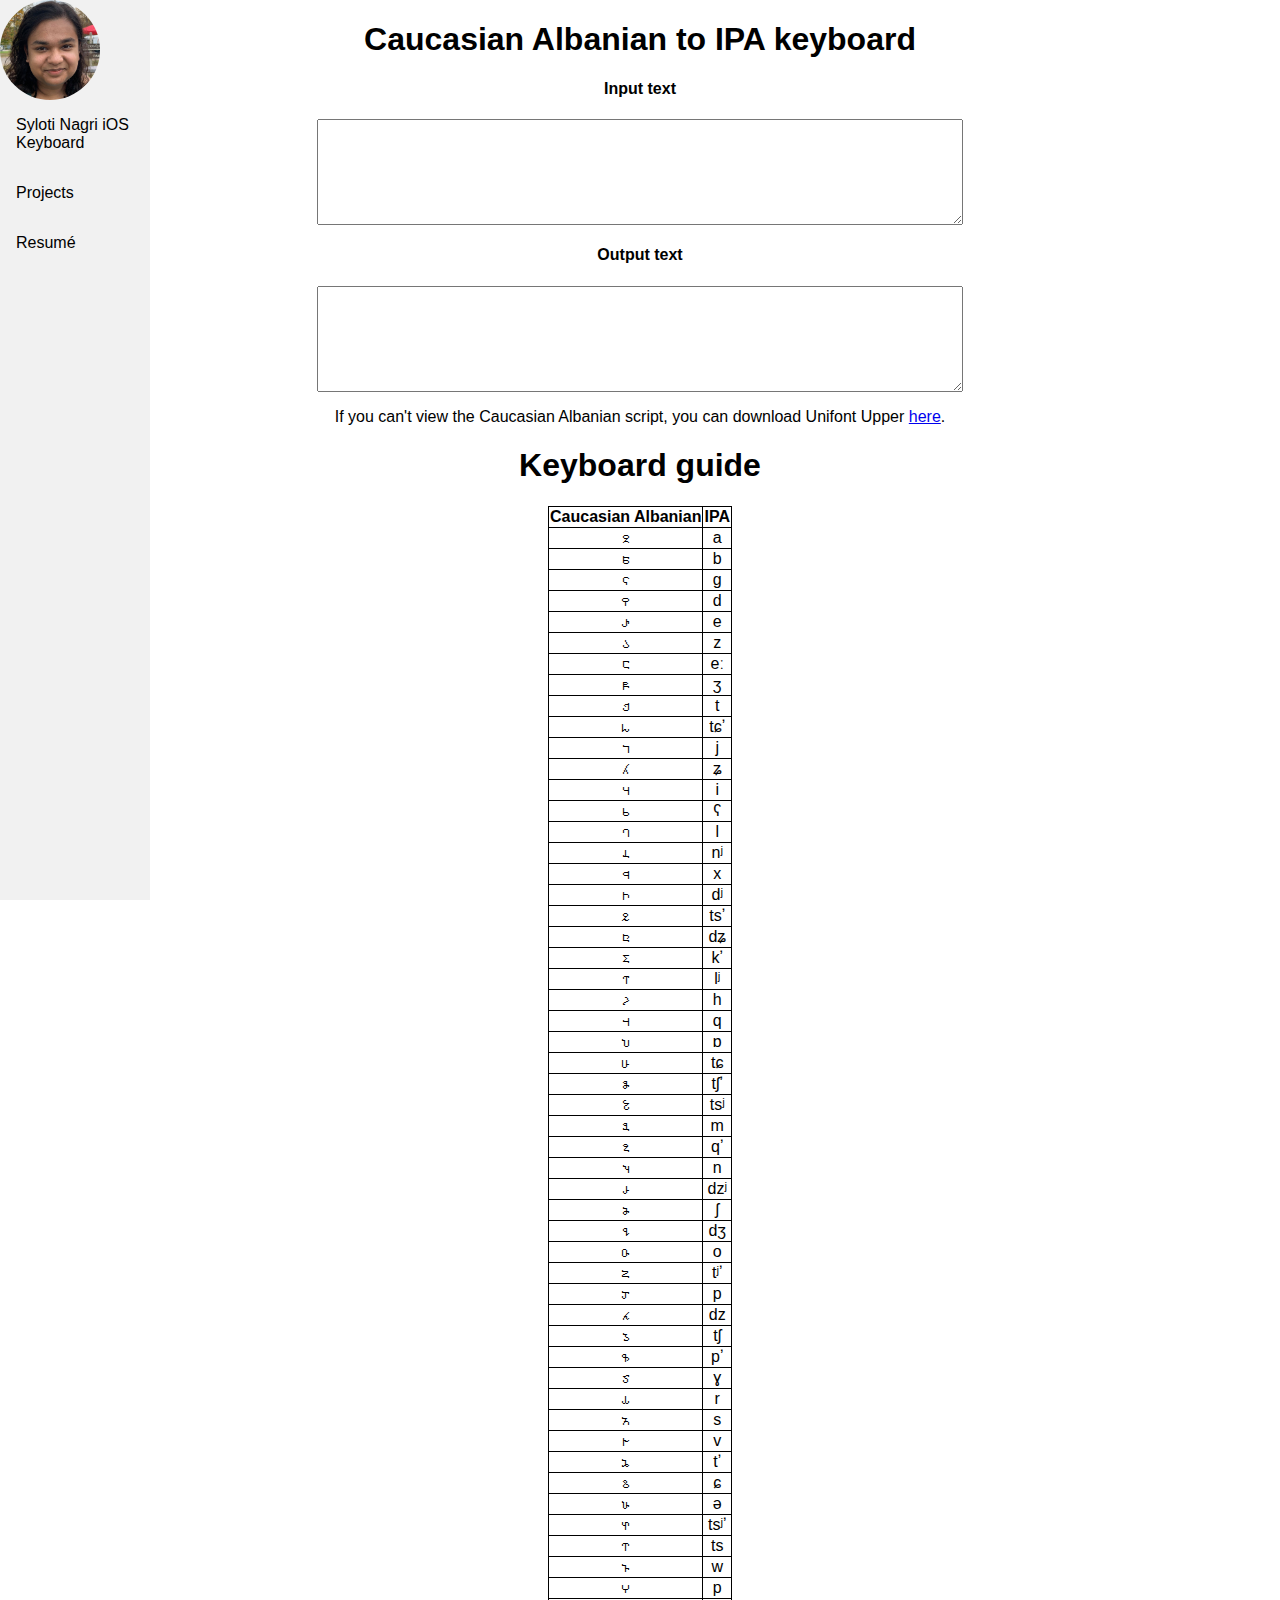
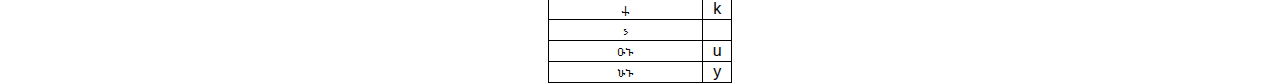
<file: caucasian-albanian-ipa.html>
<!DOCTYPE html>
<html>
  <head>
    <meta charset="UTF-8">
    <title>Caucasian Albanian to IPA</title>
    <link rel="stylesheet" type="text/css" href="style.css">
  </head>
  <body>
     <nav>
            <div id="image-cropping">
              <a href="/">
                  <img id="myimg" src=me_short_hair_Cropped.jpg alt="my face"/>
              </a>
            </div>
            <a class="item" href="/sylheti-keyboard-ios.html">Syloti Nagri iOS Keyboard</a>
            <a class="item" href="/personal_projects.html">Projects</a>
            <a class="item" href="/resume20220213.pdf" target="_blank" rel="noreferrer">Resumé</a>
    </nav>
    <h1>Caucasian Albanian to IPA keyboard</h1> 
    <h4>Input text</h4>
    <div class="center">
      <textarea id="input-text"></textarea>
    </div>
    <h4>Output text</h4>
    <div class="center">
      <textarea class="center" id="output-text"></textarea>
    </div>
    <p id="nojs">This page requires JavaScript to function. If you can see this message, you are browsing without JavaScript.</p>
    <p>If you can't view the Caucasian Albanian script, you can download Unifont Upper <a href="http://unifoundry.com/unifont/index.html">here</a>.</p>
    <h1 id="keyboard-guide">Keyboard guide</h1>
    <table id="letters">
      <tr>
        <th>
          Caucasian Albanian
        </th>
        <th>
          IPA
        </th>
      </tr>
    </table>
    <script type="application/javascript" src="uditoipa.js">
    </script>
  </body>
</html>
</file>
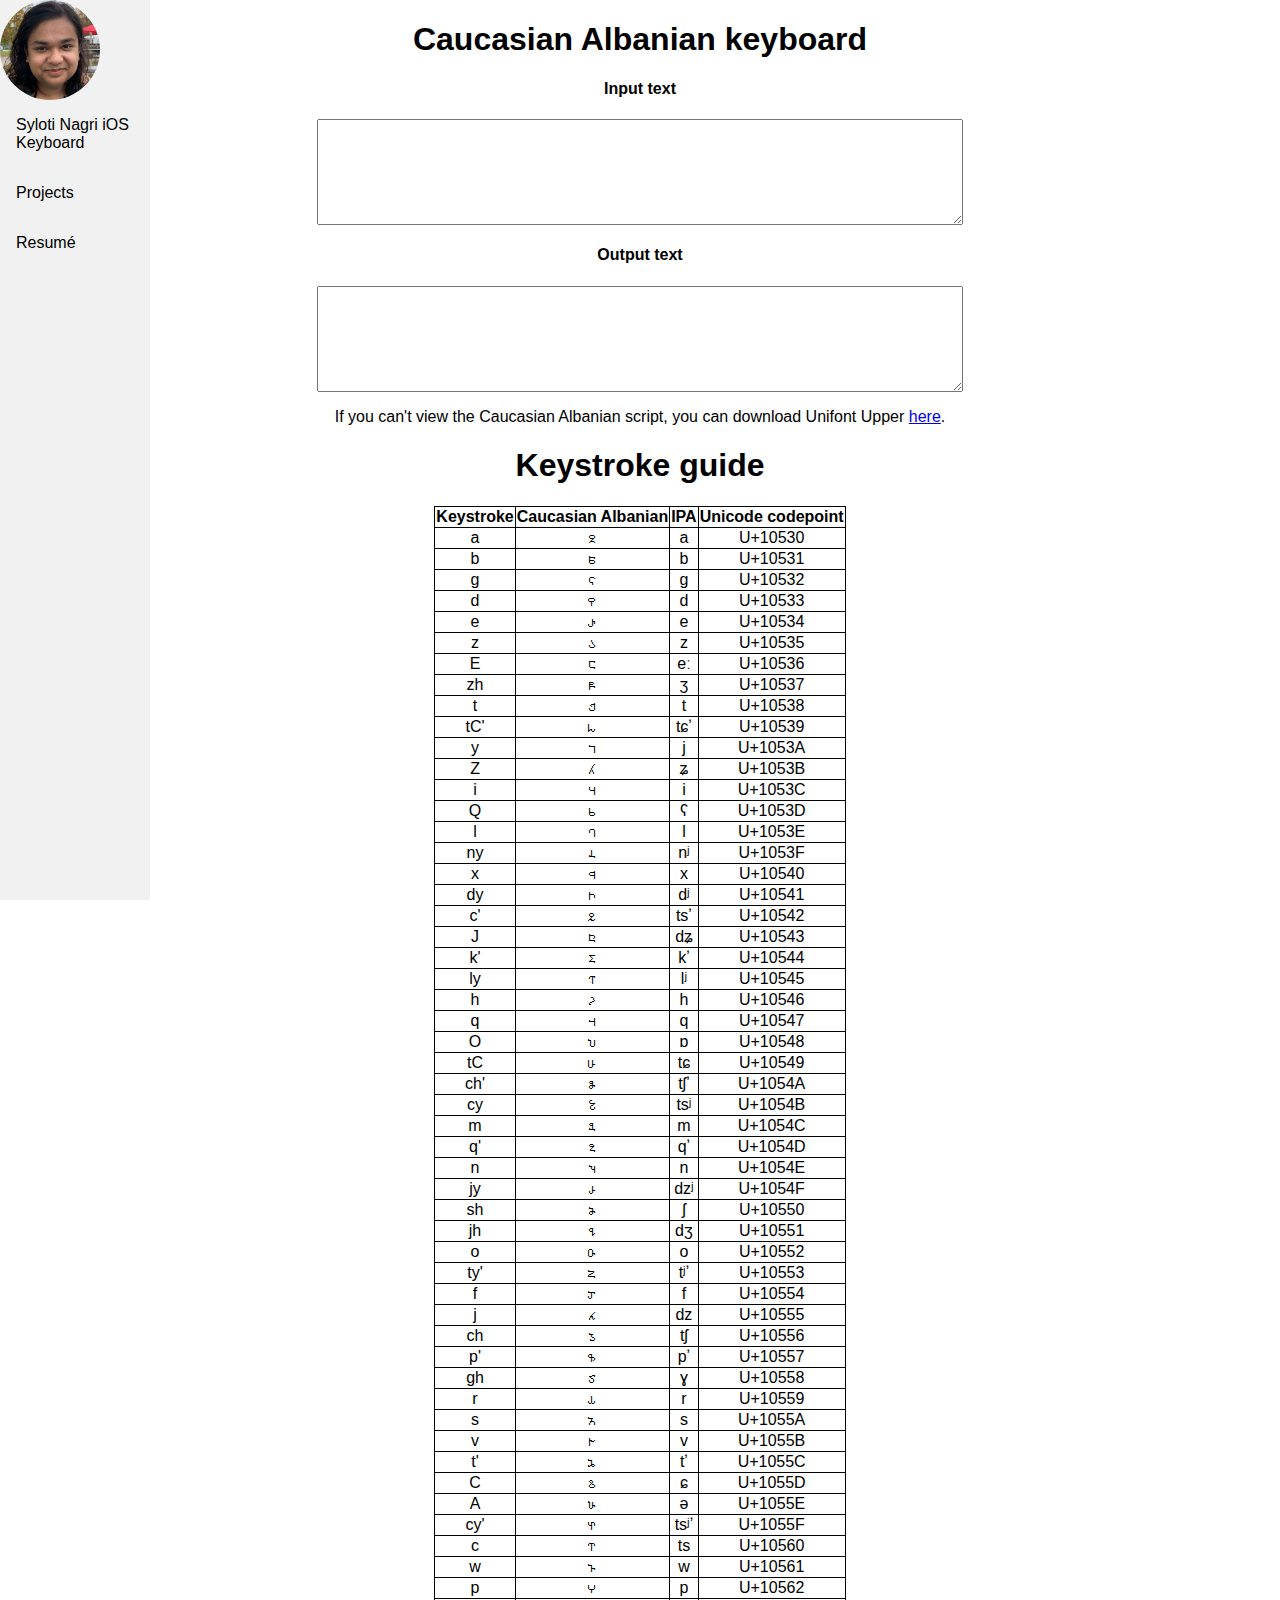
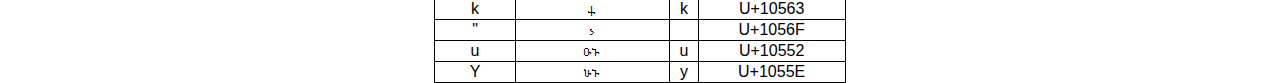
<file: caucasian-albanian.html>
<!DOCTYPE html>
<html>
  <head>
    <meta charset="UTF-8">
    <title>Caucasian Albanian</title>
    <link rel="stylesheet" type="text/css" href="style.css">
  </head>
  <body>
     <nav>
            <div id="image-cropping">
              <a href="/">
                  <img id="myimg" src=me_short_hair_Cropped.jpg alt="my face"/>
              </a>
            </div>
            <a class="item" href="/sylheti-keyboard-ios.html">Syloti Nagri iOS Keyboard</a>
            <a class="item" href="/personal_projects.html">Projects</a>
            <a class="item" href="/resume20220213.pdf" target="_blank" rel="noreferrer">Resumé</a>
    </nav>
    <h1>Caucasian Albanian keyboard</h1> 
    <h4>Input text</h4>
    <div class="center"><textarea id="input-text"></textarea></div>
    <h4>Output text</h4>
    <div class="center"><textarea id="caucalb-output-text"></textarea></div>
    <p id="nojs">This page requires JavaScript to function. If you can see this message, you are browsing without JavaScript.</p>
    <p>If you can't view the Caucasian Albanian script, you can download Unifont Upper <a href="http://unifoundry.com/unifont/index.html">here</a>.</p>
    <h1 id="keyboard-guide">Keystroke guide</h1>
    <table id="letters">
      <thead>
        <tr>
          <th>
            Keystroke
          </th>
          <th>
            Caucasian Albanian
          </th>
          <th>
            IPA
          </th>
          <th>
            Unicode codepoint
          </th>
        </tr>
      </thead>
      <tbody>
        
      </tbody>
    </table>
    
    <script src="https://ajax.googleapis.com/ajax/libs/jquery/3.4.1/jquery.min.js"></script>
    <script type="application/javascript" src="caucasian-albanian.js">
    </script>
  </body>
</html>
</file>
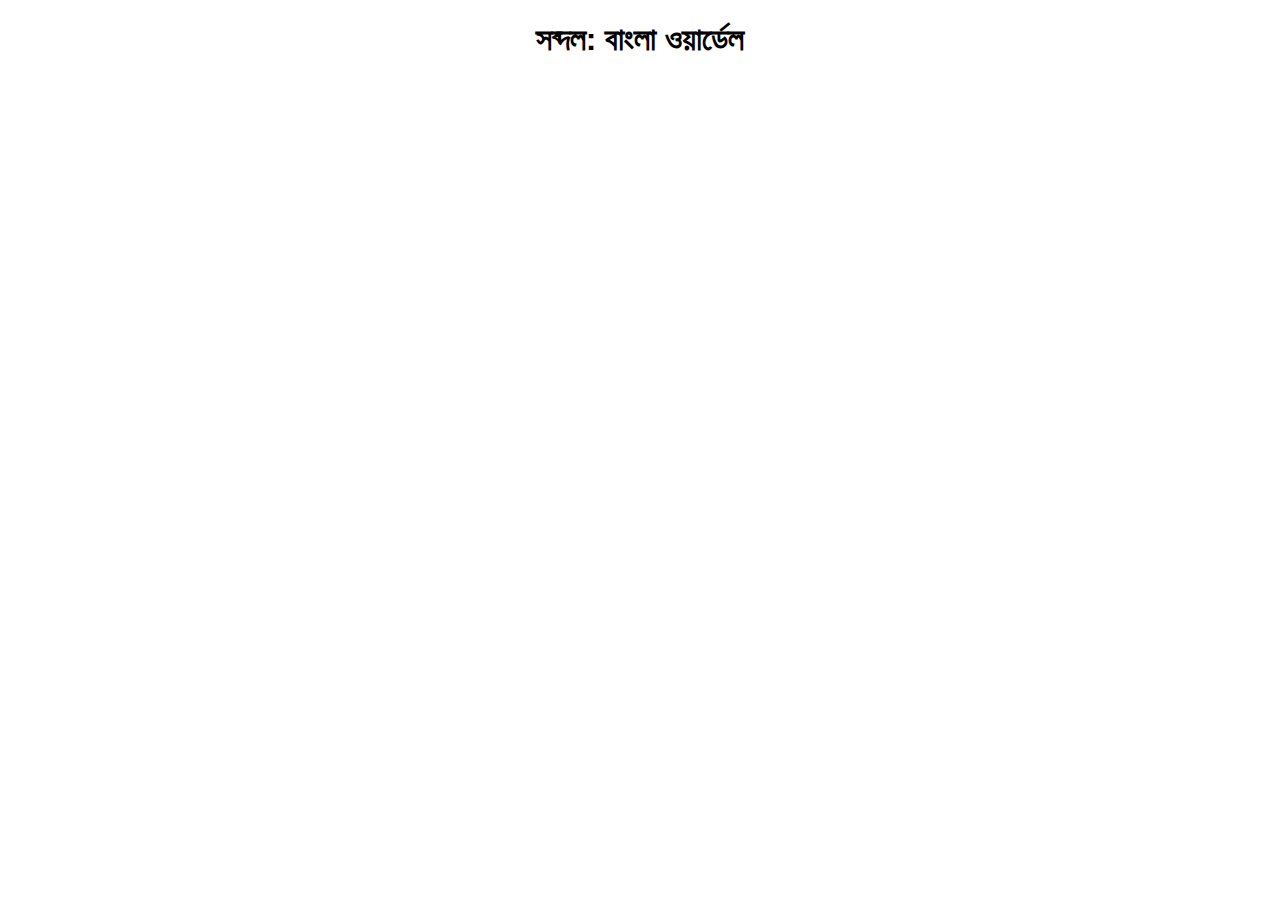
<file: shobdol.html>
<!DOCTYPE html>
<html>
  <head>
    <meta charset="UTF-8">
    <meta name="viewport" content="width=device-width, initial-scale=1.0">
    <title>সব্দল</title>
    <link href="/style.css" rel="stylesheet" type="text/css" media="all">
  </head>
  <body>
    <h1>সব্দল: বাংলা ওয়ার্ডেল</h1>
    <p="insertHere"></p>
    <script type="application/javascript" src="shobdol.js"></script>
  </body>
</html>
</file>
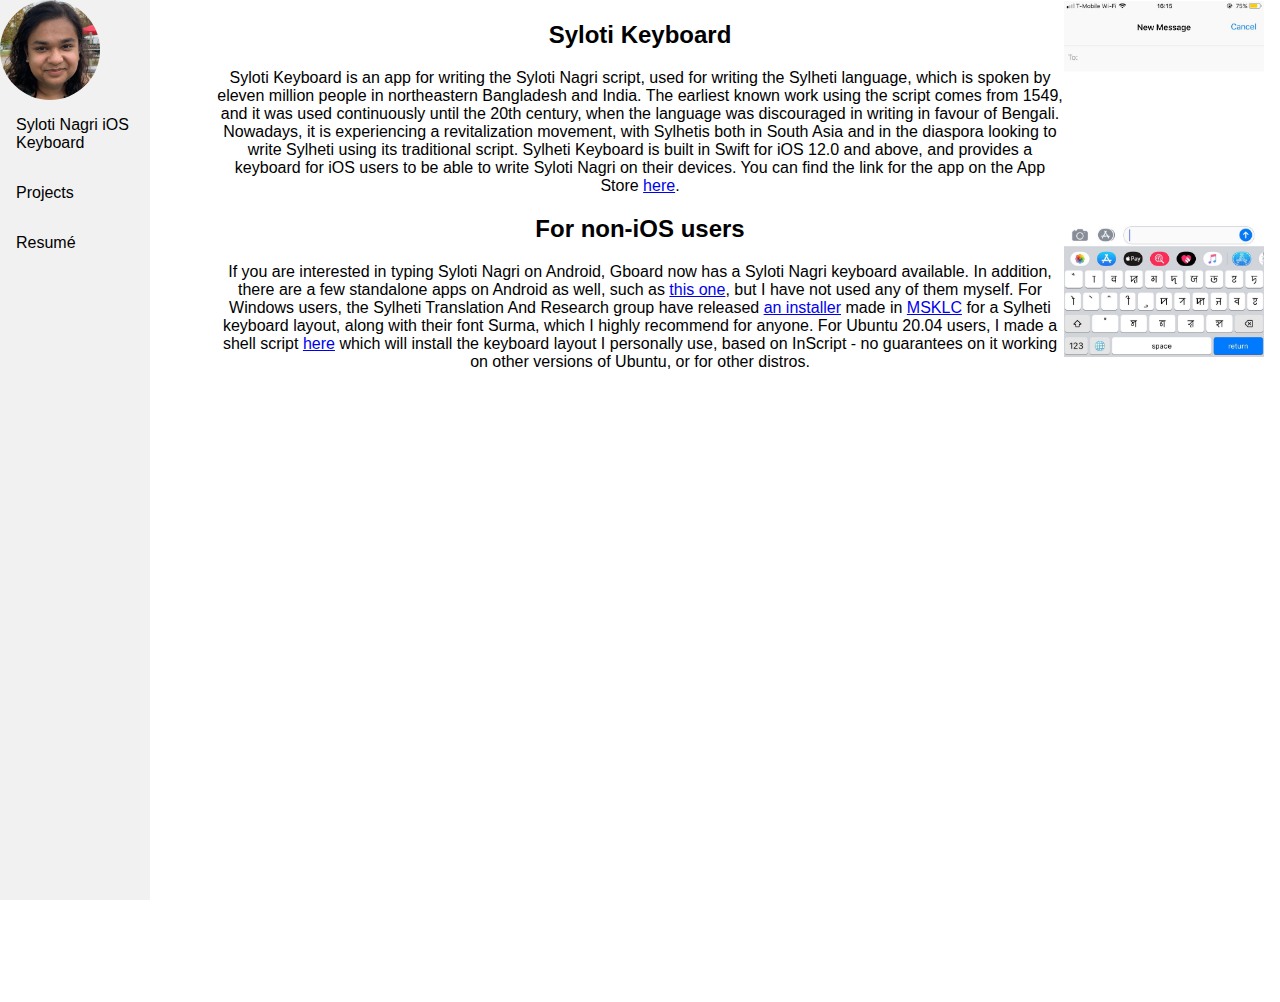
<file: sylheti-keyboard-ios.html>
<!DOCTYPE html>
<html>
  <head>
    <meta charset="UTF-8">
    <meta name="viewport" content="width=device-width, initial-scale=1.0">
    <title>Syloti Nagri app</title>
    <!-- The style.css file allows you to change the look of your web pages.
         If you include the next line in all your web pages, they will all share the same look.
         This makes it easier to make new pages for your site. -->
    <link href="/style.css" rel="stylesheet" type="text/css" media="all">
    <link href="/sylheti-keyboard-ios.css" rel="stylesheet" type="text/css" media="all">
  </head>
  <body>
    <nav>
            <div id="image-cropping">
              <a href="/">
                  <img id="myimg" src=me_short_hair_Cropped.jpg alt="my face"/>
              </a>
            </div>
            <a class="item" href="/sylheti-keyboard-ios.html">Syloti Nagri iOS Keyboard</a>
            <a class="item" href="/personal_projects.html">Projects</a>
            <a class="item" href="/resume20220213.pdf" target="_blank" rel="noreferrer">Resumé</a>
    </nav>
    <div id="maintext">
            <div class="right">
              <img src="app screenshot 1.0 2.jpg" alt="screenshot of Syloti Keyboard app" />
            </div>
            <h2>Syloti Keyboard</h2>
            <p>
                Syloti Keyboard is an app for writing the Syloti Nagri script, 
                used for writing the Sylheti language, which is spoken by 
                eleven million people in northeastern Bangladesh and India. 
                The earliest known work using the script comes from 1549, and 
                it was used continuously until the 20th century, when the 
                language was discouraged in writing in favour of Bengali. 
                Nowadays, it is experiencing a revitalization movement, with 
                Sylhetis both in South Asia and in the diaspora looking to 
                write Sylheti using its traditional script. Sylheti Keyboard is 
                built in Swift for iOS 12.0 and above, and provides a keyboard 
                for iOS users to be able to write Syloti Nagri on their devices. 
                You can find the link for the app on the App Store <a href=
                "https://apps.apple.com/us/app/syloti-keyboard/id1515279890">here</a>.
            </p>
            <h2>For non-iOS users</h2>
            <p>
                If you are interested in typing Syloti Nagri on Android, Gboard 
                now has a Syloti Nagri keyboard available. In addition, there 
                are a few standalone apps on Android as well, such as <a
                href="https://play.google.com/store/apps/details?id=com.company.nagrikeyboard">
                this one</a>, but I have not used any of them myself. For 
                Windows users, the Sylheti Translation And Research group have 
                released <a href="http://www.sylheti.org.uk/unicode-font">
                an installer</a> made in <a href=
                "https://www.microsoft.com/en-us/download/details.aspx?id=102134">
                MSKLC</a> for a Sylheti keyboard layout, along with their font 
                Surma, which I highly recommend for anyone. For Ubuntu 20.04 users, 
                I made a shell script <a href=
                "https://github.com/ananari/syl-ubuntu-install">here</a> which 
                will install the keyboard layout I personally use, based on 
                InScript - no guarantees on it working on other versions of 
                Ubuntu, or for other distros.
            </p>
        </div>
  </body>
</html>
</file>
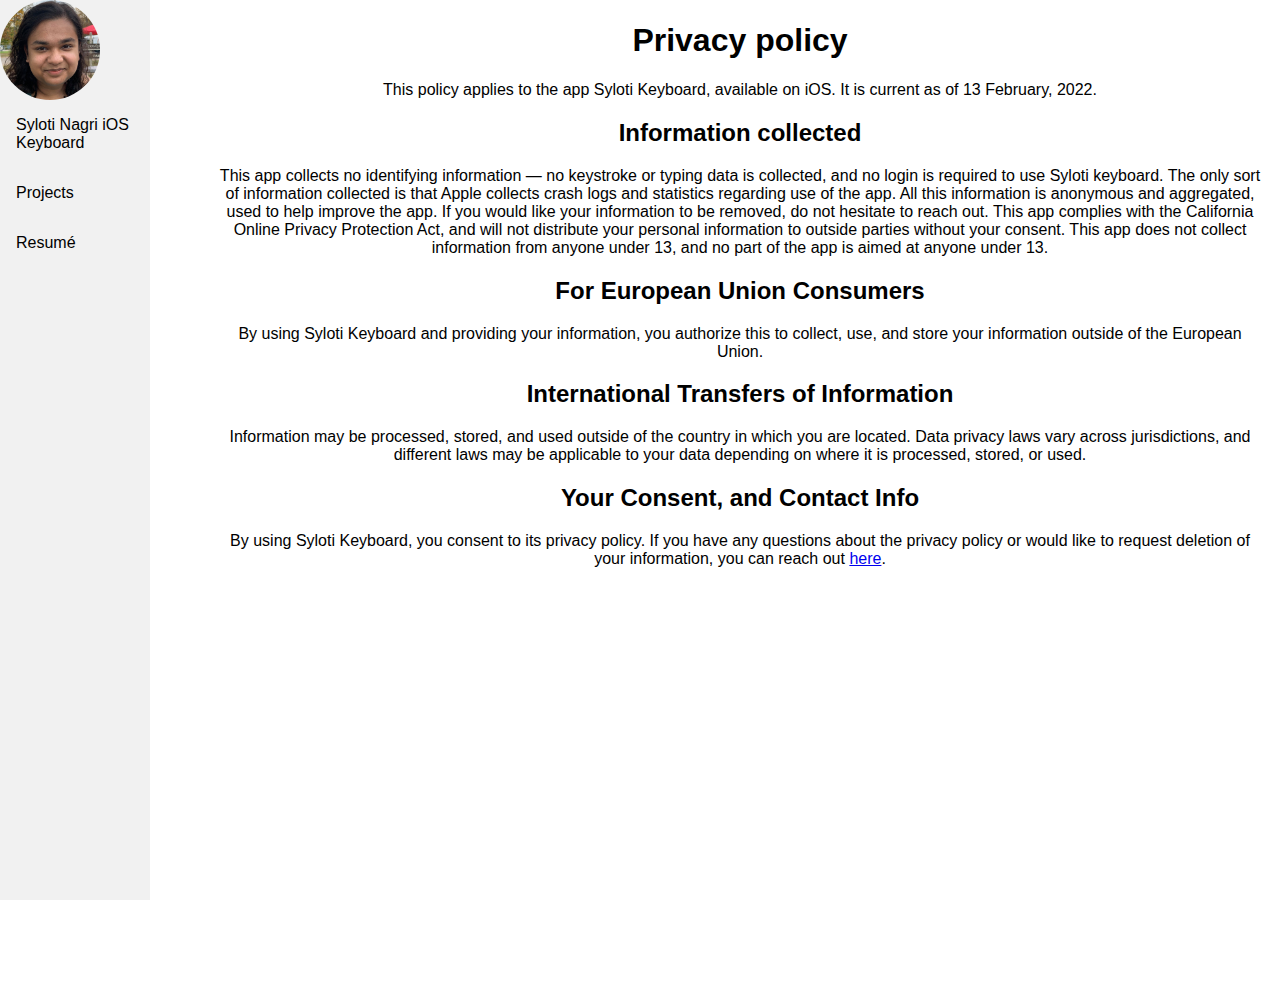
<file: sylheti-keyboard-privacy-policy.html>
<!DOCTYPE html>
<html>
  <head>
    <meta charset="UTF-8">
    <meta name="viewport" content="width=device-width, initial-scale=1.0">
    <title>Syloti keyboard privacy policy</title>

    <link href="/style.css" rel="stylesheet" type="text/css" media="all">
  </head>
  <body>
    <nav>
            <div id="image-cropping">
              <a href="/">
                  <img id="myimg" src=me_short_hair_Cropped.jpg alt="my face"/>
              </a>
            </div>
            <a class="item" href="/sylheti-keyboard-ios.html">Syloti Nagri iOS Keyboard</a>
            <a class="item" href="/personal_projects.html">Projects</a>
            <a class="item" href="/resume20220213.pdf" target="_blank" rel="noreferrer">Resumé</a>
    </nav>
    <div id="maintext">
      <h1>Privacy policy</h1>
            <p>
              This policy applies to the app Syloti Keyboard, available on iOS. 
              It is current as of 13 February, 2022.
            </p>
            <h2>Information collected</h2>
            <p>
              This app collects no identifying information — no keystroke or 
              typing data is collected, and no login is required to use Syloti 
              keyboard. The only sort of information collected is that Apple 
              collects crash logs and statistics regarding use of the app. 
              All this information is anonymous and aggregated, used to help  
              improve the app. If you would like your information to be removed, 
              do not hesitate to reach out. This app complies with the California 
              Online Privacy Protection Act, and will not distribute your personal 
              information to outside parties without your consent. This app does 
              not collect information from anyone under 13, and no part of the 
              app is aimed at anyone under 13.
            </p>
            <h2>For European Union Consumers</h2>
            <p>
              By using Syloti Keyboard and providing your information, you 
              authorize this to collect, use, and store your information 
              outside of the European Union.
            </p>
            <h2>International Transfers of Information</h2>
            <p>
              Information may be processed, stored, and used outside of the 
              country in which you are located. Data privacy laws vary across 
              jurisdictions, and different laws may be applicable to your data 
              depending on where it is processed, stored, or used.
            </p>
            <h2>Your Consent, and Contact Info</h2>
            <p>
              By using Syloti Keyboard, you consent to its privacy policy.
            If you have any questions about the privacy policy or would like to 
            request deletion of your information, you can reach out <a href="mailto:anais@anais.cc">here</a>.
            </p>
    </div>
  </body>
</html>
</file>
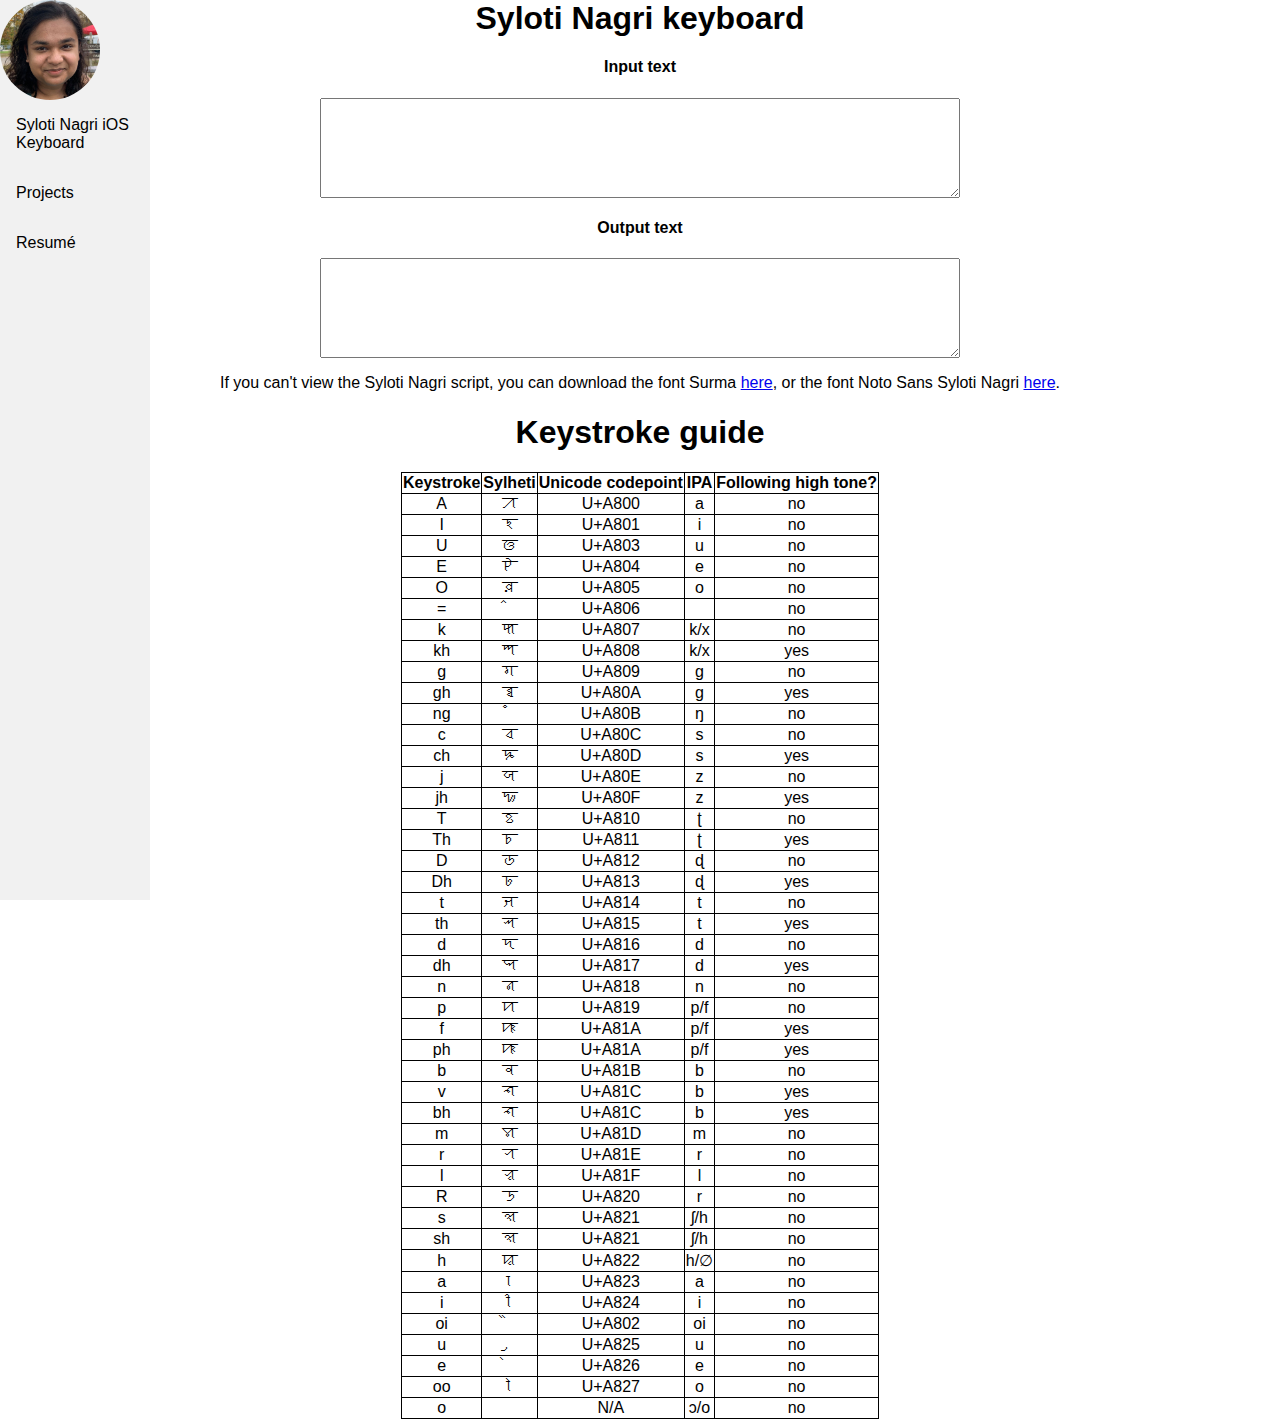
<file: sylheti.html>
<html>
  <head>
    <meta charset="UTF-8">
    <title>Syloti Nagri</title>
    <link rel="stylesheet" type="text/css" href="style.css">
  </head>
  <body>
    <nav>
            <div id="image-cropping">
              <a href="/">
                  <img id="myimg" src=me_short_hair_Cropped.jpg alt="my face"/>
              </a>
            </div>
            <a class="item" href="/sylheti-keyboard-ios.html">Syloti Nagri iOS Keyboard</a>
            <a class="item" href="/personal_projects.html">Projects</a>
            <a class="item" href="/resume20220213.pdf" target="_blank" rel="noreferrer">Resumé</a>
    </nav>
    <h1>Syloti Nagri keyboard</h1> 
    
    <h4>Input text</h4>
    <div class="center"><textarea id="input-text"></textarea></div>
    <h4>Output text</h4>
    <div class="center"><textarea id="output-text"></textarea></div>
    <p id="nojs">This page requires JavaScript to function. If you can see this message, you are browsing without JavaScript.</p>
    <p>If you can't view the Syloti Nagri script, you can download the font Surma <a href="http://www.sylheti.org.uk/unicode-font">here</a>, or the font Noto Sans Syloti Nagri <a href="https://www.google.com/get/noto/#sans-sylo">here</a>.</p>
    <h1 id="keyboard-guide">Keystroke guide</h1>
    <table id="letters">
      <thead>
        <tr>
          <th>
            Keystroke
          </th>
          <th>
            Sylheti
          </th>
          <th>
            Unicode codepoint
          </th>
          <th>
            IPA
          </th>
          <th>
            Following high tone?
          </th>
        </tr>
      </thead>
      <tbody>

      </tbody>
    </table>
    <script src="https://ajax.googleapis.com/ajax/libs/jquery/3.4.1/jquery.min.js"></script>
    <script type="application/javascript" src="sylheti.js"></script>
  </body>
</html>
</file>
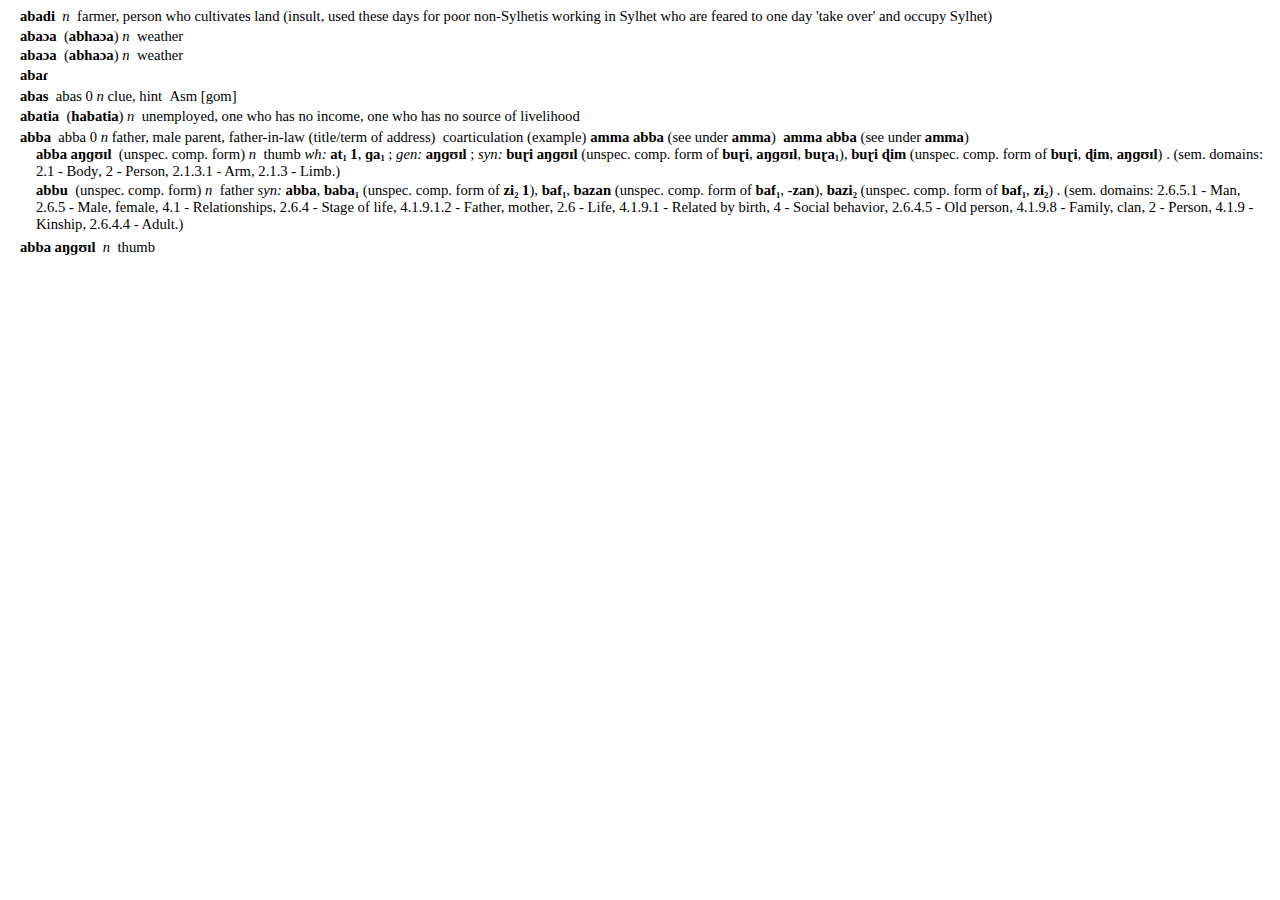
<file: testwords2.html>
<!DOCTYPE html>
<html>
  <head xmlns="http://www.w3.org/1999/xhtml">
    <link href="http://purl.org/dc/terms/" rel="schema.DCTERMS">
    <link href="http://purl.org/dc/elements/1.1/" rel="schema.DC">
    <link href="testwordsstyle.css" rel="stylesheet">
    <meta charset="utf-8">
    <meta name="DC.language" content="en:English" scheme="DCTERMS.RFC5646">
    <meta name="en" content="Times New Roman" scheme="language to font">
    <meta name="DC.language" content="bn-IN:Bengali" scheme="DCTERMS.RFC5646">
    <meta name="bn-IN" content="SolaimanLipi" scheme="language to font">
    <meta name="DC.language" content="bn-fonipa:Bengali" scheme="DCTERMS.RFC5646">
    <meta name="bn-fonipa" content="Charis SIL" scheme="language to font">
    <meta name="DC.language" content="syl-Sylo:Sylheti" scheme="DCTERMS.RFC5646">
    <meta name="syl-Sylo" content="Surma" scheme="language to font">
    <meta name="DC.language" content="syl-fonipa:Sylheti" scheme="DCTERMS.RFC5646">
    <meta name="syl-fonipa" content="Charis SIL" scheme="language to font">
    <meta name="DC.language" content="syl-IN:Sylheti" scheme="DCTERMS.RFC5646">
    <meta name="syl-IN" content="Charis SIL" scheme="language to font">
    <title>
    </title>
  </head>
<body>
    <div xmlns="http://www.w3.org/1999/xhtml" class="minorentrycomplex" id="gf1767fcc-4b96-4cd6-9914-7f972ae1edec"><span class="headword"><span lang="syl-fonipa"><a href="#gf1767fcc-4b96-4cd6-9914-7f972ae1edec">abadi</a></span></span><span class="senses"><span class="sharedgrammaticalinfo"><span class="morphosyntaxanalysis"><span class="partofspeech"><span lang="en">n</span></span></span></span><span class="sensecontent"><span class="sense" entryguid="gf1767fcc-4b96-4cd6-9914-7f972ae1edec"><span class="definitionorgloss"><span lang="en">farmer, person who cultivates land (insult, used these days for poor non-Sylhetis working in Sylhet who are feared to one day 'take over' and occupy Sylhet)</span></span></span></span></span></div>
    <div xmlns="http://www.w3.org/1999/xhtml" class="minorentrycomplex" id="g670162d1-3728-4e8e-907a-65a01bcf4716"><span class="headword"><span lang="syl-fonipa"><a href="#g670162d1-3728-4e8e-907a-65a01bcf4716">abaɔa</a></span></span><span class="variantformentrybackrefs"><span class="variantformentrybackref"><span class="headword"><span lang="syl-fonipa"><a href="#ge73e1d00-08c2-4a71-8280-485114d98077">abhaɔa</a></span></span></span></span><span class="senses"><span class="sharedgrammaticalinfo"><span class="morphosyntaxanalysis"><span class="partofspeech"><span lang="en">n</span></span></span></span><span class="sensecontent"><span class="sense" entryguid="g670162d1-3728-4e8e-907a-65a01bcf4716"><span class="definitionorgloss"><span lang="en">weather</span></span></span></span></span></div>
    <div xmlns="http://www.w3.org/1999/xhtml" class="minorentrycomplex" id="g670162d1-3728-4e8e-907a-65a01bcf4716"><span class="headword"><span lang="syl-fonipa"><a href="#g670162d1-3728-4e8e-907a-65a01bcf4716">abaɔa</a></span></span><span class="variantformentrybackrefs"><span class="variantformentrybackref"><span class="headword"><span lang="syl-fonipa"><a href="#ge73e1d00-08c2-4a71-8280-485114d98077">abhaɔa</a></span></span></span></span><span class="senses"><span class="sharedgrammaticalinfo"><span class="morphosyntaxanalysis"><span class="partofspeech"><span lang="en">n</span></span></span></span><span class="sensecontent"><span class="sense" entryguid="g670162d1-3728-4e8e-907a-65a01bcf4716"><span class="definitionorgloss"><span lang="en">weather</span></span></span></span></span></div>
    <div xmlns="http://www.w3.org/1999/xhtml" class="minorentryvariant" id="g4cc4f703-b47b-4eec-b409-d62079865809"><span class="headword"><span lang="syl-fonipa"><a href="#g4cc4f703-b47b-4eec-b409-d62079865809">abaɾ</a></span></span></div>
    <div xmlns="http://www.w3.org/1999/xhtml" class="entry" id="g8a39dfc9-ffd8-4fb3-b19b-70774ead57e2"><span class="mainheadword"><span lang="syl-fonipa"><a href="#g8a39dfc9-ffd8-4fb3-b19b-70774ead57e2">abas</a></span></span><span class="lexemeform"><span lang="syl-fonipa"><a href="#g8a39dfc9-ffd8-4fb3-b19b-70774ead57e2">abas</a></span></span><span class="homographnumber">0</span><span class="senses"><span class="sharedgrammaticalinfo"><span class="morphosyntaxanalysis"><span class="graminfoabbrev"><span lang="en">n</span></span></span></span><span class="sensecontent"><span class="sense" entryguid="g8a39dfc9-ffd8-4fb3-b19b-70774ead57e2"><span class="definitionorgloss"><span lang="en">clue, hint</span></span></span></span></span><span class="comment"><span lang="en">Asm [gom]</span></span></div>
    <div xmlns="http://www.w3.org/1999/xhtml" class="minorentrycomplex" id="g5a761150-b424-496e-a49c-be2dab5f7313"><span class="headword"><span lang="syl-fonipa"><a href="#g5a761150-b424-496e-a49c-be2dab5f7313">abatia</a></span></span><span class="variantformentrybackrefs"><span class="variantformentrybackref"><span class="headword"><span lang="syl-fonipa"><a href="#gf20ea144-6625-47ca-a40d-a2148599ebce">habatia</a></span></span></span></span><span class="senses"><span class="sharedgrammaticalinfo"><span class="morphosyntaxanalysis"><span class="partofspeech"><span lang="en">n</span></span></span></span><span class="sensecontent"><span class="sense" entryguid="g5a761150-b424-496e-a49c-be2dab5f7313"><span class="definitionorgloss"><span lang="en">unemployed, one who has no income, one who has no source of livelihood</span></span></span></span></span></div>
    <div xmlns="http://www.w3.org/1999/xhtml" class="entry" id="g31f82a9e-5f48-4de0-9306-98b383bdfcd8"><span class="mainheadword"><span lang="syl-fonipa"><a href="#g31f82a9e-5f48-4de0-9306-98b383bdfcd8">abba</a></span></span><span class="lexemeform"><span lang="syl-fonipa"><a href="#g31f82a9e-5f48-4de0-9306-98b383bdfcd8">abba</a></span></span><span class="homographnumber">0</span><span class="senses"><span class="sharedgrammaticalinfo"><span class="morphosyntaxanalysis"><span class="graminfoabbrev"><span lang="en">n</span></span></span></span><span class="sensecontent"><span class="sense" entryguid="g31f82a9e-5f48-4de0-9306-98b383bdfcd8"><span class="definitionorgloss"><span lang="en">father, male parent, father-in-law (title/term of address)</span></span></span></span></span><span class="comment"><span lang="en">coarticulation (example)</span></span><span class="complexformsnotsubentries"><span class="complexformsnotsubentry"><span class="headword"><span lang="syl-fonipa"><a href="#g25900f79-4851-4579-9f25-d792a9b64608">amma abba</a></span></span><span class="nontrivialentryroots"><span class="nontrivialentryroot"><span class="headword"><span lang="syl-fonipa"><a href="#g2c9f7740-f83e-43dc-8433-dcfeaac64a6d">amma</a></span></span></span></span></span><span class="complexformsnotsubentry"><span class="headword"><span lang="syl-fonipa"><a href="#g25900f79-4851-4579-9f25-d792a9b64608">amma abba</a></span></span><span class="nontrivialentryroots"><span class="nontrivialentryroot"><span class="headword"><span lang="syl-fonipa"><a href="#g2c9f7740-f83e-43dc-8433-dcfeaac64a6d">amma</a></span></span></span></span></span></span><span class="subentries mainentrysubentries"><span class="subentry mainentrysubentry"><span class="headword"><span lang="syl-fonipa"><a href="#gec3e9cb4-de0c-4260-b500-fabad7d943e9">abba aŋɡʊɪl</a></span></span><span class="complexformtypes"><span class="complexformtype"><span class="abbreviation"><span lang="en">unspec. comp. form</span></span></span></span><span class="senses"><span class="sharedgrammaticalinfo"><span class="morphosyntaxanalysis"><span class="partofspeech"><span lang="en">n</span></span></span></span><span class="sensecontent"><span class="sense" entryguid="gec3e9cb4-de0c-4260-b500-fabad7d943e9"><span class="definitionorgloss"><span lang="en">thumb</span></span><span class="lexsensereferences"><span class="lexsensereference"><span class="ownertype_abbreviation"><span lang="en">wh</span></span><span class="configtargets"><span class="configtarget"><span class="headword"><span lang="syl-fonipa"><span lang="syl-fonipa"><a href="#gee101c24-a00f-41e2-8f9a-ee9cccb12388">at</a></span><span lang="syl-fonipa" style="font-weight:bold;font-size:58%;position:relative;top:0.3em;"><a href="#gee101c24-a00f-41e2-8f9a-ee9cccb12388">1</a></span><span lang="syl-fonipa"><a href="#gee101c24-a00f-41e2-8f9a-ee9cccb12388"> </a></span><span lang="en" style="font-weight:bold;"><a href="#gee101c24-a00f-41e2-8f9a-ee9cccb12388">1</a></span></span></span></span><span class="configtarget"><span class="headword"><span lang="syl-fonipa"><span lang="syl-fonipa"><a href="#gf2c0e049-dcd0-4363-a772-940c077a4593">ɡa</a></span><span lang="syl-fonipa" style="font-weight:bold;font-size:58%;position:relative;top:0.3em;"><a href="#gf2c0e049-dcd0-4363-a772-940c077a4593">1</a></span></span></span></span></span></span><span class="lexsensereference"><span class="ownertype_abbreviation"><span lang="en">gen</span></span><span class="configtargets"><span class="configtarget"><span class="headword"><span lang="syl-fonipa"><a href="#g86d1cdb0-f48d-4a7d-a73d-aa546a3477b2">aŋɡʊɪl</a></span></span></span></span></span><span class="lexsensereference"><span class="ownertype_abbreviation"><span lang="en">syn</span></span><span class="configtargets"><span class="configtarget"><span class="headword"><span lang="syl-fonipa"><a href="#g550b2354-2308-4a05-9509-0eec8d3d280e">buɽi aŋɡʊɪl</a></span></span><span class="primaryentryrefs"><span class="primaryentryref"><span class="entrytypes"><span class="entrytype"><span class="reverseabbr"><span lang="en">unspec. comp. form of</span></span></span></span><span class="referencedentries"><span class="referencedentry"><span class="headword"><span lang="syl-fonipa"><a href="#g0b839e6e-af48-43c2-923b-6d0636d73366">buɽi</a></span></span></span><span class="referencedentry"><span class="headword"><span lang="syl-fonipa"><a href="#g86d1cdb0-f48d-4a7d-a73d-aa546a3477b2">aŋɡʊɪl</a></span></span></span><span class="referencedentry"><span class="headword"><span lang="syl-fonipa"><span lang="syl-fonipa"><a href="#gf659e5f0-328c-4283-9186-756988124f5b">buɽa</a></span><span lang="syl-fonipa" style="font-weight:bold;font-size:58%;position:relative;top:0.3em;"><a href="#gf659e5f0-328c-4283-9186-756988124f5b">1</a></span></span></span></span></span></span></span></span><span class="configtarget"><span class="headword"><span lang="syl-fonipa"><a href="#g928868c4-f01a-45b7-923e-c4259680d4a8">buɽi ɖim</a></span></span><span class="primaryentryrefs"><span class="primaryentryref"><span class="entrytypes"><span class="entrytype"><span class="reverseabbr"><span lang="en">unspec. comp. form of</span></span></span></span><span class="referencedentries"><span class="referencedentry"><span class="headword"><span lang="syl-fonipa"><a href="#g0b839e6e-af48-43c2-923b-6d0636d73366">buɽi</a></span></span></span><span class="referencedentry"><span class="headword"><span lang="syl-fonipa"><a href="#g7d8db924-5c5d-42db-8547-af63b75d7c84">ɖim</a></span></span></span><span class="referencedentry"><span class="headword"><span lang="syl-fonipa"><a href="#g86d1cdb0-f48d-4a7d-a73d-aa546a3477b2">aŋɡʊɪl</a></span></span></span></span></span></span></span></span></span></span><span class="semanticdomains"><span class="semanticdomain"><span class="abbreviation"><span lang="en">2.1</span></span><span class="name"><span lang="en">Body</span></span></span><span class="semanticdomain"><span class="abbreviation"><span lang="en">2</span></span><span class="name"><span lang="en">Person</span></span></span><span class="semanticdomain"><span class="abbreviation"><span lang="en">2.1.3.1</span></span><span class="name"><span lang="en">Arm</span></span></span><span class="semanticdomain"><span class="abbreviation"><span lang="en">2.1.3</span></span><span class="name"><span lang="en">Limb</span></span></span></span></span></span></span></span><span class="subentry mainentrysubentry"><span class="headword"><span lang="syl-fonipa"><a href="#g7580a2b2-6db6-4507-ac2c-9a9877df874d">abbu</a></span></span><span class="complexformtypes"><span class="complexformtype"><span class="abbreviation"><span lang="en">unspec. comp. form</span></span></span></span><span class="senses"><span class="sharedgrammaticalinfo"><span class="morphosyntaxanalysis"><span class="partofspeech"><span lang="en">n</span></span></span></span><span class="sensecontent"><span class="sense" entryguid="g7580a2b2-6db6-4507-ac2c-9a9877df874d"><span class="definitionorgloss"><span lang="en">father</span></span><span class="lexsensereferences"><span class="lexsensereference"><span class="ownertype_abbreviation"><span lang="en">syn</span></span><span class="configtargets"><span class="configtarget"><span class="headword"><span lang="syl-fonipa"><a href="#g31f82a9e-5f48-4de0-9306-98b383bdfcd8">abba</a></span></span></span><span class="configtarget"><span class="headword"><span lang="syl-fonipa"><span lang="syl-fonipa"><a href="#gbe430b41-fb29-45df-abfb-dc0f42fe4b9f">baba</a></span><span lang="syl-fonipa" style="font-weight:bold;font-size:58%;position:relative;top:0.3em;"><a href="#gbe430b41-fb29-45df-abfb-dc0f42fe4b9f">1</a></span></span></span><span class="primaryentryrefs"><span class="primaryentryref"><span class="entrytypes"><span class="entrytype"><span class="reverseabbr"><span lang="en">unspec. comp. form of</span></span></span></span><span class="referencedentries"><span class="referencedentry"><span class="headword"><span lang="syl-fonipa"><span lang="syl-fonipa"><a href="#g9a6fd835-3cc3-442b-ae46-9799c80d5aeb">zi</a></span><span lang="syl-fonipa" style="font-weight:bold;font-size:58%;position:relative;top:0.3em;"><a href="#g9a6fd835-3cc3-442b-ae46-9799c80d5aeb">2</a></span><span lang="syl-fonipa"><a href="#g9a6fd835-3cc3-442b-ae46-9799c80d5aeb"> </a></span><span lang="en" style="font-weight:bold;"><a href="#g9a6fd835-3cc3-442b-ae46-9799c80d5aeb">1</a></span></span></span></span></span></span></span></span><span class="configtarget"><span class="headword"><span lang="syl-fonipa"><span lang="syl-fonipa"><a href="#gd70e5dfc-f0ae-4e96-b9da-e3a7a0014e92">baf</a></span><span lang="syl-fonipa" style="font-weight:bold;font-size:58%;position:relative;top:0.3em;"><a href="#gd70e5dfc-f0ae-4e96-b9da-e3a7a0014e92">1</a></span></span></span></span><span class="configtarget"><span class="headword"><span lang="syl-fonipa"><a href="#gc8bb245a-c04f-4540-86f1-21cdbe678441">bazan</a></span></span><span class="primaryentryrefs"><span class="primaryentryref"><span class="entrytypes"><span class="entrytype"><span class="reverseabbr"><span lang="en">unspec. comp. form of</span></span></span></span><span class="referencedentries"><span class="referencedentry"><span class="headword"><span lang="syl-fonipa"><span lang="syl-fonipa"><a href="#gd70e5dfc-f0ae-4e96-b9da-e3a7a0014e92">baf</a></span><span lang="syl-fonipa" style="font-weight:bold;font-size:58%;position:relative;top:0.3em;"><a href="#gd70e5dfc-f0ae-4e96-b9da-e3a7a0014e92">1</a></span></span></span></span><span class="referencedentry"><span class="headword"><span lang="syl-fonipa"><a href="#g563b90cd-724e-4bfd-8308-b879d06489c6">-zan</a></span></span></span></span></span></span></span><span class="configtarget"><span class="headword"><span lang="syl-fonipa"><span lang="syl-fonipa"><a href="#g9bd63254-2e28-4b5c-bfbc-8218b7832ae1">bazi</a></span><span lang="syl-fonipa" style="font-weight:bold;font-size:58%;position:relative;top:0.3em;"><a href="#g9bd63254-2e28-4b5c-bfbc-8218b7832ae1">2</a></span></span></span><span class="primaryentryrefs"><span class="primaryentryref"><span class="entrytypes"><span class="entrytype"><span class="reverseabbr"><span lang="en">unspec. comp. form of</span></span></span></span><span class="referencedentries"><span class="referencedentry"><span class="headword"><span lang="syl-fonipa"><span lang="syl-fonipa"><a href="#gd70e5dfc-f0ae-4e96-b9da-e3a7a0014e92">baf</a></span><span lang="syl-fonipa" style="font-weight:bold;font-size:58%;position:relative;top:0.3em;"><a href="#gd70e5dfc-f0ae-4e96-b9da-e3a7a0014e92">1</a></span></span></span></span><span class="referencedentry"><span class="headword"><span lang="syl-fonipa"><span lang="syl-fonipa"><a href="#g9a6fd835-3cc3-442b-ae46-9799c80d5aeb">zi</a></span><span lang="syl-fonipa" style="font-weight:bold;font-size:58%;position:relative;top:0.3em;"><a href="#g9a6fd835-3cc3-442b-ae46-9799c80d5aeb">2</a></span></span></span></span></span></span></span></span></span></span></span><span class="semanticdomains"><span class="semanticdomain"><span class="abbreviation"><span lang="en">2.6.5.1</span></span><span class="name"><span lang="en">Man</span></span></span><span class="semanticdomain"><span class="abbreviation"><span lang="en">2.6.5</span></span><span class="name"><span lang="en">Male, female</span></span></span><span class="semanticdomain"><span class="abbreviation"><span lang="en">4.1</span></span><span class="name"><span lang="en">Relationships</span></span></span><span class="semanticdomain"><span class="abbreviation"><span lang="en">2.6.4</span></span><span class="name"><span lang="en">Stage of life</span></span></span><span class="semanticdomain"><span class="abbreviation"><span lang="en">4.1.9.1.2</span></span><span class="name"><span lang="en">Father, mother</span></span></span><span class="semanticdomain"><span class="abbreviation"><span lang="en">2.6</span></span><span class="name"><span lang="en">Life</span></span></span><span class="semanticdomain"><span class="abbreviation"><span lang="en">4.1.9.1</span></span><span class="name"><span lang="en">Related by birth</span></span></span><span class="semanticdomain"><span class="abbreviation"><span lang="en">4</span></span><span class="name"><span lang="en">Social behavior</span></span></span><span class="semanticdomain"><span class="abbreviation"><span lang="en">2.6.4.5</span></span><span class="name"><span lang="en">Old person</span></span></span><span class="semanticdomain"><span class="abbreviation"><span lang="en">4.1.9.8</span></span><span class="name"><span lang="en">Family, clan</span></span></span><span class="semanticdomain"><span class="abbreviation"><span lang="en">2</span></span><span class="name"><span lang="en">Person</span></span></span><span class="semanticdomain"><span class="abbreviation"><span lang="en">4.1.9</span></span><span class="name"><span lang="en">Kinship</span></span></span><span class="semanticdomain"><span class="abbreviation"><span lang="en">2.6.4.4</span></span><span class="name"><span lang="en">Adult</span></span></span></span></span></span></span></span></span></div>
    <div xmlns="http://www.w3.org/1999/xhtml" class="minorentrycomplex" id="gec3e9cb4-de0c-4260-b500-fabad7d943e9"><span class="headword"><span lang="syl-fonipa"><a href="#gec3e9cb4-de0c-4260-b500-fabad7d943e9">abba aŋɡʊɪl</a></span></span><span class="senses"><span class="sharedgrammaticalinfo"><span class="morphosyntaxanalysis"><span class="partofspeech"><span lang="en">n</span></span></span></span><span class="sensecontent"><span class="sense" entryguid="gec3e9cb4-de0c-4260-b500-fabad7d943e9"><span class="definitionorgloss"><span lang="en">thumb</span></span></span></span></span></div>
    
  </body>
</html>
</file>
<file: style.css>
body {
  background-color: white;
  font-family: Verdana, Geneva, Tahoma, sans-serif;
  margin: 0px;
  padding: 0px;
}

nav {
  position: fixed;
  left: 0;
  top: 0;
  margin: 0;
  padding: 0;
  width: 150px;
  background-color: #f1f1f1;
  height: 100%;
}


nav a.item {
    display: block;
    color: black;
    padding: 16px;
    text-decoration: none;
}

#image-cropping {
    width: 100px;
    height: 100px;
    position: relative;
    overflow: hidden;
    border-radius: 50%;
    
}

#myimg {
    display: inline;
    margin: 0 auto;
    height: 100%;
    width: auto;
}


/*nav ul {*/
/*  margin: 0px;*/
/*  padding: 0px;*/
/*}*/

/*.heading {*/
/*  float: left;*/
/*  list-style-type: none;*/
/*}*/

/*.navlink {*/
/*  display: inline-block;*/
/*  color: white;*/
/*  text-align: center;*/
/*  padding: 10px 15px;*/
/*  text-decoration: none;*/
/*}*/

.dropdown {
  display: inline-block;
}

.heading:hover, .heading:hover .navlink, .dropdown-content a:hover {
  background-color: lightcyan;
  color: black;
}



/*.dropdown {*/
/*  position: relative;*/
/*  display: inline-block;*/
/*}*/

.dropdown-content {
  display: none;
  position: absolute;
  background-color: #000000;
  min-width: 160px;
  box-shadow: 0px 8px 16px 0px rgba(0,0,0,0.2);
  z-index: 1;
}

.dropdown-content a {
  color: white;
  padding: 10px 15px;
  text-decoration: none;
  display: block;
  text-align: left;
}

.dropdown:hover .dropdown-content {display: block;}

h1, h2, h4, p {
  text-align: center;
}


.center {
  display: flex;
  justify-content: center;
}

#maintext {
  margin-left: 200px;
  padding: 1px 16px;
  height: 1000px;
}

#output-text {
  font-family: "Surma", "Noto Sans Syloti Nagri";
  font-size: large;
}

textarea {
  width: 50%;
  height: 100px;
}

#letters {
  border-spacing: 0px;
  border-collapse: collapse;
  text-align: center;
  margin-left: auto;
  margin-right: auto;
}

#uni {
  font-family: "Unifont Upper";
}

#noto {
  font-family: "Noto Sans Caucasian Albanian Regular"; 
}

#letters th, td {
  border: 1px solid black;
}
</file>
<file: sylheti-keyboard-ios.css>
div.right {
    float: right;
    height: 100%;
}

h2, h3 {
    text-align: center;
}



img {
    width: 200px;
    height: auto;
}
</file>
<file: testwordsstyle.css>
﻿.letHead{
		-moz-column-count:1;
		-webkit-column-count:1;
		column-count:1;
		clear:both;
		width:100%;
		text-align:center;
		text-indent:-12pt;
		margin-left:21pt;
		flex-line-height:12pt;
		padding-bottom:3pt;
		padding-top:12pt;
	}
body{
		font-size:11pt;
	}
span[lang|="en"]{
		font-family:'Times New Roman',serif;
		font-size:11pt;
	}
span[lang|="bn-IN"]{
		font-family:'SolaimanLipi',serif;
		font-size:11pt;
	}
span[lang|="bn-fonipa"]{
		font-family:'Charis SIL',serif;
		font-size:11pt;
	}
span[lang|="syl-Sylo"]{
		font-family:'Surma',serif;
		font-size:11pt;
	}
span[lang|="syl-fonipa"]{
		font-family:'Charis SIL',serif;
		font-size:11pt;
	}
span[lang|="ur-Orkh-IN"]{
		font-family:'Charis SIL',serif;
		font-size:11pt;
	}
span[lang|="ur-fonipa"]{
		font-family:'Charis SIL',serif;
		font-size:11pt;
	}
span[lang|="hi-fonipa"]{
		font-family:'Charis SIL',serif;
		font-size:11pt;
	}
span[lang|="hi"]{
		font-family:'Mangal',serif;
		font-size:11pt;
	}
span[lang|="ar"]{
		font-family:'Charis SIL',serif;
		font-size:11pt;
	}
span[lang|="syl-IN"]{
		font-family:'Charis SIL',serif;
		font-size:11pt;
	}
div.entry{
		text-indent:-12pt;
		margin-left:21pt;
		flex-line-height:12pt;
		padding-bottom:2pt;
		padding-top:1pt;
	}
div.entry span[lang|="en"]{
		font-size:11pt;
	}
div.entry span[lang|="bn-IN"]{
		font-size:11pt;
	}
div.entry span[lang|="bn-fonipa"]{
		font-size:11pt;
	}
div.entry span[lang|="syl-Sylo"]{
		font-size:11pt;
	}
div.entry span[lang|="syl-fonipa"]{
		font-size:11pt;
	}
div.entry span[lang|="ur-Orkh-IN"]{
		font-size:11pt;
	}
div.entry span[lang|="ur-fonipa"]{
		font-size:11pt;
	}
div.entry span[lang|="hi-fonipa"]{
		font-size:11pt;
	}
div.entry span[lang|="hi"]{
		font-size:11pt;
	}
div.entry span[lang|="ar"]{
		font-size:11pt;
	}
div.entry span[lang|="syl-IN"]{
		font-size:11pt;
	}
.letter[lang|="en"]{
		font-size:14pt;
		font-weight:bold;
	}
.letter[lang|="bn-IN"]{
		font-size:14pt;
		font-weight:bold;
	}
.letter[lang|="bn-fonipa"]{
		font-size:14pt;
		font-weight:bold;
	}
.letter[lang|="syl-Sylo"]{
		font-size:14pt;
		font-weight:bold;
	}
.letter[lang|="syl-fonipa"]{
		font-size:14pt;
		font-weight:bold;
	}
.letter[lang|="ur-Orkh-IN"]{
		font-size:14pt;
		font-weight:bold;
	}
.letter[lang|="ur-fonipa"]{
		font-size:14pt;
		font-weight:bold;
	}
.letter[lang|="hi-fonipa"]{
		font-size:14pt;
		font-weight:bold;
	}
.letter[lang|="hi"]{
		font-size:14pt;
		font-weight:bold;
	}
.letter[lang|="ar"]{
		font-size:14pt;
		font-weight:bold;
	}
.letter[lang|="syl-IN"]{
		font-size:14pt;
		font-weight:bold;
	}
div.minorentrycomplex{
		text-indent:-12pt;
		margin-left:21pt;
		flex-line-height:12pt;
		padding-bottom:2pt;
		padding-top:0pt;
	}
div.minorentrycomplex span[lang|="en"]{
		font-size:11pt;
	}
div.minorentrycomplex span[lang|="bn-IN"]{
		font-size:11pt;
	}
div.minorentrycomplex span[lang|="bn-fonipa"]{
		font-size:11pt;
	}
div.minorentrycomplex span[lang|="syl-Sylo"]{
		font-size:11pt;
	}
div.minorentrycomplex span[lang|="syl-fonipa"]{
		font-size:11pt;
	}
div.minorentrycomplex span[lang|="ur-Orkh-IN"]{
		font-size:11pt;
	}
div.minorentrycomplex span[lang|="ur-fonipa"]{
		font-size:11pt;
	}
div.minorentrycomplex span[lang|="hi-fonipa"]{
		font-size:11pt;
	}
div.minorentrycomplex span[lang|="hi"]{
		font-size:11pt;
	}
div.minorentrycomplex span[lang|="ar"]{
		font-size:11pt;
	}
div.minorentrycomplex span[lang|="syl-IN"]{
		font-size:11pt;
	}
div.minorentryvariant{
		text-indent:-12pt;
		margin-left:21pt;
		flex-line-height:12pt;
		padding-bottom:2pt;
		padding-top:0pt;
	}
div.minorentryvariant span[lang|="en"]{
		font-size:11pt;
	}
div.minorentryvariant span[lang|="bn-IN"]{
		font-size:11pt;
	}
div.minorentryvariant span[lang|="bn-fonipa"]{
		font-size:11pt;
	}
div.minorentryvariant span[lang|="syl-Sylo"]{
		font-size:11pt;
	}
div.minorentryvariant span[lang|="syl-fonipa"]{
		font-size:11pt;
	}
div.minorentryvariant span[lang|="ur-Orkh-IN"]{
		font-size:11pt;
	}
div.minorentryvariant span[lang|="ur-fonipa"]{
		font-size:11pt;
	}
div.minorentryvariant span[lang|="hi-fonipa"]{
		font-size:11pt;
	}
div.minorentryvariant span[lang|="hi"]{
		font-size:11pt;
	}
div.minorentryvariant span[lang|="ar"]{
		font-size:11pt;
	}
div.minorentryvariant span[lang|="syl-IN"]{
		font-size:11pt;
	}
a{
		text-decoration:inherit;
		color:inherit;
	}
*[dir='ltr'], *[dir='rtl']{
		unicode-bidi:isolate;
		unicode-bidi:-ms-isolate;
		unicode-bidi:-moz-isolate;
	}
.entry span[lang|="en"]{
		font-size:11pt;
	}
.entry span[lang|="bn-IN"]{
		font-size:11pt;
	}
.entry span[lang|="bn-fonipa"]{
		font-size:11pt;
	}
.entry span[lang|="syl-Sylo"]{
		font-size:11pt;
	}
.entry span[lang|="syl-fonipa"]{
		font-size:11pt;
	}
.entry span[lang|="ur-Orkh-IN"]{
		font-size:11pt;
	}
.entry span[lang|="ur-fonipa"]{
		font-size:11pt;
	}
.entry span[lang|="hi-fonipa"]{
		font-size:11pt;
	}
.entry span[lang|="hi"]{
		font-size:11pt;
	}
.entry span[lang|="ar"]{
		font-size:11pt;
	}
.entry span[lang|="syl-IN"]{
		font-size:11pt;
	}
.entry{
		clear:both;
		white-space:pre-wrap;
	}
.entry{
		text-indent:-12pt;
		margin-left:21pt;
		flex-line-height:12pt;
		padding-bottom:2pt;
		padding-top:1pt;
		font-size:11pt;
	}
.entry> .mainheadword> span[lang|="syl-fonipa"]{
		font-weight:bold;
	}
.entry> .mainheadword> span span[lang|="en"]{
		font-weight:bold;
	}
.entry> .mainheadword> span span[lang|="bn-IN"]{
		font-weight:bold;
	}
.entry> .mainheadword> span span[lang|="bn-fonipa"]{
		font-weight:bold;
	}
.entry> .mainheadword> span span[lang|="syl-Sylo"]{
		font-weight:bold;
	}
.entry> .mainheadword> span span[lang|="syl-fonipa"]{
		font-weight:bold;
	}
.entry> .mainheadword> span span[lang|="ur-Orkh-IN"]{
		font-weight:bold;
	}
.entry> .mainheadword> span span[lang|="ur-fonipa"]{
		font-weight:bold;
	}
.entry> .mainheadword> span span[lang|="hi-fonipa"]{
		font-weight:bold;
	}
.entry> .mainheadword> span span[lang|="hi"]{
		font-weight:bold;
	}
.entry> .mainheadword> span span[lang|="ar"]{
		font-weight:bold;
	}
.entry> .mainheadword> span span[lang|="syl-IN"]{
		font-weight:bold;
	}
.entry> .mainheadword> .mainheadwor+ .mainheadwor:before{
		content:' ';
	}
.entry> .mainheadword> span:last-child:after{
		content:'  ';
	}
.entry> .mainheadword> span{
		font-weight:bold;
	}
.entry> .lexemeform> .lexemefor+ .lexemefor:before{
		content:' ';
	}
.entry> .lexemeform> span:last-child:after{
		content:' ';
	}
.entry> .citationform> .citationfor+ .citationfor:before{
		content:' ';
	}
.entry> .citationform> span:last-child:after{
		content:' ';
	}
.entry> .homographnumber:after{
		content:' ';
	}
.entry> .dialectlabelsrs:before{
		content:'[';
	}
.entry> .dialectlabelsrs:after{
		content:'] ';
	}
.entry> .pronunciations> .pronunciation+ .pronunciation:before{
		content:', ';
	}
.entry> .pronunciations:after{
		content:' ';
	}
.entry> .variantformentrybackrefs> .variantformentrybackref+ .variantformentrybackref:before{
		content:'; ';
	}
.entry> .variantformentrybackrefs:before{
		content:'(';
	}
.entry> .variantformentrybackrefs:after{
		content:') ';
	}
.entry> .variantformentrybackrefs .variantformentrybackref> .headword> span[lang|="syl-fonipa"]{
		font-weight:bold;
	}
.entry> .variantformentrybackrefs .variantformentrybackref> .headword> span span[lang|="en"]{
		font-weight:bold;
	}
.entry> .variantformentrybackrefs .variantformentrybackref> .headword> span span[lang|="bn-IN"]{
		font-weight:bold;
	}
.entry> .variantformentrybackrefs .variantformentrybackref> .headword> span span[lang|="bn-fonipa"]{
		font-weight:bold;
	}
.entry> .variantformentrybackrefs .variantformentrybackref> .headword> span span[lang|="syl-Sylo"]{
		font-weight:bold;
	}
.entry> .variantformentrybackrefs .variantformentrybackref> .headword> span span[lang|="syl-fonipa"]{
		font-weight:bold;
	}
.entry> .variantformentrybackrefs .variantformentrybackref> .headword> span span[lang|="ur-Orkh-IN"]{
		font-weight:bold;
	}
.entry> .variantformentrybackrefs .variantformentrybackref> .headword> span span[lang|="ur-fonipa"]{
		font-weight:bold;
	}
.entry> .variantformentrybackrefs .variantformentrybackref> .headword> span span[lang|="hi-fonipa"]{
		font-weight:bold;
	}
.entry> .variantformentrybackrefs .variantformentrybackref> .headword> span span[lang|="hi"]{
		font-weight:bold;
	}
.entry> .variantformentrybackrefs .variantformentrybackref> .headword> span span[lang|="ar"]{
		font-weight:bold;
	}
.entry> .variantformentrybackrefs .variantformentrybackref> .headword> span span[lang|="syl-IN"]{
		font-weight:bold;
	}
.entry> .variantformentrybackrefs .variantformentrybackref> .headword> .headwor+ .headwor:before{
		content:', ';
	}
.entry> .variantformentrybackrefs .variantformentrybackref> .headword> span{
		font-weight:bold;
	}
.entry> .etymologies> .etymology+ .etymology:before{
		content:' ';
	}
.entry> .etymologies:before{
		content:'(';
	}
.entry> .etymologies:after{
		content:') ';
	}
.entry> .etymologies .etymology> .languages> .language+ .language:before{
		content:', ';
	}
.entry> .etymologies .etymology> .languages .language> .abbreviation> .abbreviatio+ .abbreviatio:before{
		content:' ';
	}
.entry> .etymologies .etymology> .languagenotes> span:first-child:before{
		content:' ';
	}
.entry> .etymologies .etymology> .form> .for+ .for:before{
		content:' ';
	}
.entry> .etymologies .etymology> .form> span:first-child:before{
		content:' ';
	}
.entry> .etymologies .etymology> .gloss> .glos+ .glos:before{
		content:' ';
	}
.entry> .etymologies .etymology> .gloss> span:last-child:after{
		content:' ';
	}
.entry> .minimallexreferences> span+ span:before{
		content:'; ';
	}
.entry> .minimallexreferences:after{
		content:'. ';
	}
.entry> .summarydefinition> .summarydefinitio+ .summarydefinitio:before{
		content:' ';
	}
.entry> .summarydefinition> span:first-child:before{
		content:' ';
	}
.entry> .summarydefinition> span:last-child:after{
		content:' ';
	}
.entry> .restrictions> .restriction+ .restriction:before{
		content:' ';
	}
.entry> .restrictions> span:first-child:before{
		content:' ';
	}
.entry> .restrictions> span:last-child:after{
		content:' ';
	}
.entry> .senses> span.sensecontent+ span:before{
		content:'  ';
	}
.entry> .senses:after{
		content:' ';
	}
.entry> .senses > .sensecontent .sensenumber{
		font-weight:bold;
	}
.entry> .senses > .sensecontent .sensenumber:after{
		content:') ';
	}
.entry> .senses > .sharedgrammaticalinfo> .morphosyntaxanalysis span[lang|="en"]{
		font-style:italic;
	}
.entry> .senses > .sharedgrammaticalinfo> .morphosyntaxanalysis span[lang|="bn-IN"]{
		font-style:italic;
	}
.entry> .senses > .sharedgrammaticalinfo> .morphosyntaxanalysis span[lang|="bn-fonipa"]{
		font-style:italic;
	}
.entry> .senses > .sharedgrammaticalinfo> .morphosyntaxanalysis span[lang|="syl-Sylo"]{
		font-style:italic;
	}
.entry> .senses > .sharedgrammaticalinfo> .morphosyntaxanalysis span[lang|="syl-fonipa"]{
		font-style:italic;
	}
.entry> .senses > .sharedgrammaticalinfo> .morphosyntaxanalysis span[lang|="ur-Orkh-IN"]{
		font-style:italic;
	}
.entry> .senses > .sharedgrammaticalinfo> .morphosyntaxanalysis span[lang|="ur-fonipa"]{
		font-style:italic;
	}
.entry> .senses > .sharedgrammaticalinfo> .morphosyntaxanalysis span[lang|="hi-fonipa"]{
		font-style:italic;
	}
.entry> .senses > .sharedgrammaticalinfo> .morphosyntaxanalysis span[lang|="hi"]{
		font-style:italic;
	}
.entry> .senses > .sharedgrammaticalinfo> .morphosyntaxanalysis span[lang|="ar"]{
		font-style:italic;
	}
.entry> .senses > .sharedgrammaticalinfo> .morphosyntaxanalysis span[lang|="syl-IN"]{
		font-style:italic;
	}
.entry> .senses > .sharedgrammaticalinfo> .morphosyntaxanalysis:after{
		content:' ';
	}
.entry> .senses > .sharedgrammaticalinfo> .morphosyntaxanalysis{
		font-style:italic;
	}
.entry> .senses > .sharedgrammaticalinfo> .morphosyntaxanalysis> .graminfoabbrev> .graminfoabbre+ .graminfoabbre:before{
		content:' ';
	}
.entry> .senses > .sensecontent > .sense> .morphosyntaxanalysis span[lang|="en"]{
		font-style:italic;
	}
.entry> .senses > .sensecontent > .sense> .morphosyntaxanalysis span[lang|="bn-IN"]{
		font-style:italic;
	}
.entry> .senses > .sensecontent > .sense> .morphosyntaxanalysis span[lang|="bn-fonipa"]{
		font-style:italic;
	}
.entry> .senses > .sensecontent > .sense> .morphosyntaxanalysis span[lang|="syl-Sylo"]{
		font-style:italic;
	}
.entry> .senses > .sensecontent > .sense> .morphosyntaxanalysis span[lang|="syl-fonipa"]{
		font-style:italic;
	}
.entry> .senses > .sensecontent > .sense> .morphosyntaxanalysis span[lang|="ur-Orkh-IN"]{
		font-style:italic;
	}
.entry> .senses > .sensecontent > .sense> .morphosyntaxanalysis span[lang|="ur-fonipa"]{
		font-style:italic;
	}
.entry> .senses > .sensecontent > .sense> .morphosyntaxanalysis span[lang|="hi-fonipa"]{
		font-style:italic;
	}
.entry> .senses > .sensecontent > .sense> .morphosyntaxanalysis span[lang|="hi"]{
		font-style:italic;
	}
.entry> .senses > .sensecontent > .sense> .morphosyntaxanalysis span[lang|="ar"]{
		font-style:italic;
	}
.entry> .senses > .sensecontent > .sense> .morphosyntaxanalysis span[lang|="syl-IN"]{
		font-style:italic;
	}
.entry> .senses > .sensecontent > .sense> .morphosyntaxanalysis:after{
		content:' ';
	}
.entry> .senses > .sensecontent > .sense> .morphosyntaxanalysis{
		font-style:italic;
	}
.entry> .senses > .sensecontent > .sense> .morphosyntaxanalysis> .graminfoabbrev> .graminfoabbre+ .graminfoabbre:before{
		content:' ';
	}
.entry> .senses > .sensecontent > .sense> .definitionorgloss> .definitionorglos+ .definitionorglos:before{
		content:' ';
	}
.entry> .senses > .sensecontent > .sense> .definitionorgloss> span:last-child:after{
		content:' ';
	}
.entry> .bibliography> .bibliograph+ .bibliograph:before{
		content:' ';
	}
.entry> .bibliography> span:last-child:after{
		content:' ';
	}
.entry> .comment> .commen+ .commen:before{
		content:' ';
	}
.entry> .comment> span:last-child:after{
		content:' ';
	}
.entry> .literalmeaning> .literalmeanin+ .literalmeanin:before{
		content:' ';
	}
.entry> .literalmeaning> span:last-child:after{
		content:' ';
	}
.entry> .allomorphs> .allomorph+ .allomorph:before{
		content:', ';
	}
.entry> .allomorphs:after{
		content:' ';
	}
.entry> .complexformsnotsubentries> .complexformsnotsubentry+ .complexformsnotsubentry:before{
		content:' ';
	}
.entry> .complexformsnotsubentries:after{
		content:' ';
	}
.entry> .complexformsnotsubentries> .complexformtypes:after{
		content:' ';
	}
.entry> .complexformsnotsubentries> .complexformtypes .complexformtype> .abbreviation> .abbreviatio+ .abbreviatio:before{
		content:' ';
	}
.entry> .complexformsnotsubentries .complexformsnotsubentry> .headword> span[lang|="syl-fonipa"]{
		font-weight:bold;
	}
.entry> .complexformsnotsubentries .complexformsnotsubentry> .headword> span span[lang|="en"]{
		font-weight:bold;
	}
.entry> .complexformsnotsubentries .complexformsnotsubentry> .headword> span span[lang|="bn-IN"]{
		font-weight:bold;
	}
.entry> .complexformsnotsubentries .complexformsnotsubentry> .headword> span span[lang|="bn-fonipa"]{
		font-weight:bold;
	}
.entry> .complexformsnotsubentries .complexformsnotsubentry> .headword> span span[lang|="syl-Sylo"]{
		font-weight:bold;
	}
.entry> .complexformsnotsubentries .complexformsnotsubentry> .headword> span span[lang|="syl-fonipa"]{
		font-weight:bold;
	}
.entry> .complexformsnotsubentries .complexformsnotsubentry> .headword> span span[lang|="ur-Orkh-IN"]{
		font-weight:bold;
	}
.entry> .complexformsnotsubentries .complexformsnotsubentry> .headword> span span[lang|="ur-fonipa"]{
		font-weight:bold;
	}
.entry> .complexformsnotsubentries .complexformsnotsubentry> .headword> span span[lang|="hi-fonipa"]{
		font-weight:bold;
	}
.entry> .complexformsnotsubentries .complexformsnotsubentry> .headword> span span[lang|="hi"]{
		font-weight:bold;
	}
.entry> .complexformsnotsubentries .complexformsnotsubentry> .headword> span span[lang|="ar"]{
		font-weight:bold;
	}
.entry> .complexformsnotsubentries .complexformsnotsubentry> .headword> span span[lang|="syl-IN"]{
		font-weight:bold;
	}
.entry> .complexformsnotsubentries .complexformsnotsubentry> .headword> .headwor+ .headwor:before{
		content:' ';
	}
.entry> .complexformsnotsubentries .complexformsnotsubentry> .headword> span{
		font-weight:bold;
	}
.entry> .complexformsnotsubentries .complexformsnotsubentry> .owningentry_summarydefinition> .owningentry_summarydefinitio+ .owningentry_summarydefinitio:before{
		content:' ';
	}
.entry> .complexformsnotsubentries .complexformsnotsubentry> .owningentry_summarydefinition> span:first-child:before{
		content:' ';
	}
.entry> .complexformsnotsubentries .complexformsnotsubentry> .owningentry_summarydefinition> span:last-child:after{
		content:' ';
	}
.entry> .complexformsnotsubentries .complexformsnotsubentry> .nontrivialentryroots .nontrivialentryroot span[lang|="en"]{
		font-weight:bold;
	}
.entry> .complexformsnotsubentries .complexformsnotsubentry> .nontrivialentryroots .nontrivialentryroot span[lang|="bn-IN"]{
		font-weight:bold;
	}
.entry> .complexformsnotsubentries .complexformsnotsubentry> .nontrivialentryroots .nontrivialentryroot span[lang|="bn-fonipa"]{
		font-weight:bold;
	}
.entry> .complexformsnotsubentries .complexformsnotsubentry> .nontrivialentryroots .nontrivialentryroot span[lang|="syl-Sylo"]{
		font-weight:bold;
	}
.entry> .complexformsnotsubentries .complexformsnotsubentry> .nontrivialentryroots .nontrivialentryroot span[lang|="syl-fonipa"]{
		font-weight:bold;
	}
.entry> .complexformsnotsubentries .complexformsnotsubentry> .nontrivialentryroots .nontrivialentryroot span[lang|="ur-Orkh-IN"]{
		font-weight:bold;
	}
.entry> .complexformsnotsubentries .complexformsnotsubentry> .nontrivialentryroots .nontrivialentryroot span[lang|="ur-fonipa"]{
		font-weight:bold;
	}
.entry> .complexformsnotsubentries .complexformsnotsubentry> .nontrivialentryroots .nontrivialentryroot span[lang|="hi-fonipa"]{
		font-weight:bold;
	}
.entry> .complexformsnotsubentries .complexformsnotsubentry> .nontrivialentryroots .nontrivialentryroot span[lang|="hi"]{
		font-weight:bold;
	}
.entry> .complexformsnotsubentries .complexformsnotsubentry> .nontrivialentryroots .nontrivialentryroot span[lang|="ar"]{
		font-weight:bold;
	}
.entry> .complexformsnotsubentries .complexformsnotsubentry> .nontrivialentryroots .nontrivialentryroot span[lang|="syl-IN"]{
		font-weight:bold;
	}
.entry> .complexformsnotsubentries .complexformsnotsubentry> .nontrivialentryroots> .nontrivialentryroot+ .nontrivialentryroot:before{
		content:', ';
	}
.entry> .complexformsnotsubentries .complexformsnotsubentry> .nontrivialentryroots:before{
		content:' (see under ';
	}
.entry> .complexformsnotsubentries .complexformsnotsubentry> .nontrivialentryroots:after{
		content:') ';
	}
.entry> .complexformsnotsubentries .complexformsnotsubentry> .nontrivialentryroots .nontrivialentryroot{
		font-weight:bold;
	}
.entry> .complexformsnotsubentries .complexformsnotsubentry> .nontrivialentryroots .nontrivialentryroot> .headword> span[lang|="syl-fonipa"]{
		font-weight:bold;
	}
.entry> .complexformsnotsubentries .complexformsnotsubentry> .nontrivialentryroots .nontrivialentryroot> .headword> span span[lang|="en"]{
		font-weight:bold;
	}
.entry> .complexformsnotsubentries .complexformsnotsubentry> .nontrivialentryroots .nontrivialentryroot> .headword> span span[lang|="bn-IN"]{
		font-weight:bold;
	}
.entry> .complexformsnotsubentries .complexformsnotsubentry> .nontrivialentryroots .nontrivialentryroot> .headword> span span[lang|="bn-fonipa"]{
		font-weight:bold;
	}
.entry> .complexformsnotsubentries .complexformsnotsubentry> .nontrivialentryroots .nontrivialentryroot> .headword> span span[lang|="syl-Sylo"]{
		font-weight:bold;
	}
.entry> .complexformsnotsubentries .complexformsnotsubentry> .nontrivialentryroots .nontrivialentryroot> .headword> span span[lang|="syl-fonipa"]{
		font-weight:bold;
	}
.entry> .complexformsnotsubentries .complexformsnotsubentry> .nontrivialentryroots .nontrivialentryroot> .headword> span span[lang|="ur-Orkh-IN"]{
		font-weight:bold;
	}
.entry> .complexformsnotsubentries .complexformsnotsubentry> .nontrivialentryroots .nontrivialentryroot> .headword> span span[lang|="ur-fonipa"]{
		font-weight:bold;
	}
.entry> .complexformsnotsubentries .complexformsnotsubentry> .nontrivialentryroots .nontrivialentryroot> .headword> span span[lang|="hi-fonipa"]{
		font-weight:bold;
	}
.entry> .complexformsnotsubentries .complexformsnotsubentry> .nontrivialentryroots .nontrivialentryroot> .headword> span span[lang|="hi"]{
		font-weight:bold;
	}
.entry> .complexformsnotsubentries .complexformsnotsubentry> .nontrivialentryroots .nontrivialentryroot> .headword> span span[lang|="ar"]{
		font-weight:bold;
	}
.entry> .complexformsnotsubentries .complexformsnotsubentry> .nontrivialentryroots .nontrivialentryroot> .headword> span span[lang|="syl-IN"]{
		font-weight:bold;
	}
.entry> .complexformsnotsubentries .complexformsnotsubentry> .nontrivialentryroots .nontrivialentryroot> .headword> span{
		font-weight:bold;
	}
.entry .pictures .picture{
		float:right;
		text-align:center;
		margin:0pt 0pt 4pt 4pt;
		padding:2pt;
		float:right;
	}
.entry .pictures .picture img{
		max-height:1in;
	}
.entry> .pictures .picture span[lang|="en"]{
		font-size:11pt;
	}
.entry> .pictures .picture span[lang|="bn-IN"]{
		font-size:11pt;
	}
.entry> .pictures .picture span[lang|="bn-fonipa"]{
		font-size:11pt;
	}
.entry> .pictures .picture span[lang|="syl-Sylo"]{
		font-size:11pt;
	}
.entry> .pictures .picture span[lang|="syl-fonipa"]{
		font-size:11pt;
	}
.entry> .pictures .picture span[lang|="ur-Orkh-IN"]{
		font-size:11pt;
	}
.entry> .pictures .picture span[lang|="ur-fonipa"]{
		font-size:11pt;
	}
.entry> .pictures .picture span[lang|="hi-fonipa"]{
		font-size:11pt;
	}
.entry> .pictures .picture span[lang|="hi"]{
		font-size:11pt;
	}
.entry> .pictures .picture span[lang|="ar"]{
		font-size:11pt;
	}
.entry> .pictures .picture span[lang|="syl-IN"]{
		font-size:11pt;
	}
.entry> .pictures> div+ div:before{
		content:'  ';
	}
.entry> .pictures> div:last-child:after{
		content:' ';
	}
.entry> .pictures .picture{
		text-indent:0pt;
		margin-left:0pt;
		flex-line-height:12pt;
		padding-bottom:2pt;
		padding-top:0pt;
		font-size:11pt;
	}
.entry> .pictures .picture> .captionContent  img:after{
		content:' ';
	}
.entry> .pictures .picture> .captionContent .caption> .captio+ .captio:before{
		content:' ';
	}
.entry> .pictures .picture> .captionContent .headword[lang|="syl-fonipa"]{
		font-weight:bold;
	}
.entry> .pictures .picture> .captionContent .headword span[lang|="en"]{
		font-weight:bold;
	}
.entry> .pictures .picture> .captionContent .headword span[lang|="bn-IN"]{
		font-weight:bold;
	}
.entry> .pictures .picture> .captionContent .headword span[lang|="bn-fonipa"]{
		font-weight:bold;
	}
.entry> .pictures .picture> .captionContent .headword span[lang|="syl-Sylo"]{
		font-weight:bold;
	}
.entry> .pictures .picture> .captionContent .headword span[lang|="syl-fonipa"]{
		font-weight:bold;
	}
.entry> .pictures .picture> .captionContent .headword span[lang|="ur-Orkh-IN"]{
		font-weight:bold;
	}
.entry> .pictures .picture> .captionContent .headword span[lang|="ur-fonipa"]{
		font-weight:bold;
	}
.entry> .pictures .picture> .captionContent .headword span[lang|="hi-fonipa"]{
		font-weight:bold;
	}
.entry> .pictures .picture> .captionContent .headword span[lang|="hi"]{
		font-weight:bold;
	}
.entry> .pictures .picture> .captionContent .headword span[lang|="ar"]{
		font-weight:bold;
	}
.entry> .pictures .picture> .captionContent .headword span[lang|="syl-IN"]{
		font-weight:bold;
	}
.entry> .pictures .picture> .captionContent .headword> .headwor+ .headwor:before{
		content:' ';
	}
.entry> .pictures .picture> .captionContent .headword:after{
		content:'  ';
	}
.entry> .pictures .picture> .captionContent .headword{
		font-weight:bold;
	}
.entry> .pictures .picture> .captionContent .owner_gloss> .owner_glos+ .owner_glos:before{
		content:' ';
	}
.entry> .pictures .picture> .captionContent .owner_gloss:after{
		content:' ';
	}
.entry> .subentries .subentry span[lang|="en"]{
		font-size:11pt;
	}
.entry> .subentries .subentry span[lang|="bn-IN"]{
		font-size:11pt;
	}
.entry> .subentries .subentry span[lang|="bn-fonipa"]{
		font-size:11pt;
	}
.entry> .subentries .subentry span[lang|="syl-Sylo"]{
		font-size:11pt;
	}
.entry> .subentries .subentry span[lang|="syl-fonipa"]{
		font-size:11pt;
	}
.entry> .subentries .subentry span[lang|="ur-Orkh-IN"]{
		font-size:11pt;
	}
.entry> .subentries .subentry span[lang|="ur-fonipa"]{
		font-size:11pt;
	}
.entry> .subentries .subentry span[lang|="hi-fonipa"]{
		font-size:11pt;
	}
.entry> .subentries .subentry span[lang|="hi"]{
		font-size:11pt;
	}
.entry> .subentries .subentry span[lang|="ar"]{
		font-size:11pt;
	}
.entry> .subentries .subentry span[lang|="syl-IN"]{
		font-size:11pt;
	}
.entry> .subentries .subentry{
		text-indent:0pt;
		margin-left:0pt;
		flex-line-height:12pt;
		padding-bottom:2pt;
		padding-top:0pt;
		font-size:11pt;
		display:block;
	}
.entry> .subentries .subentry{
		text-indent:0pt;
		margin-left:0pt;
		flex-line-height:12pt;
		padding-bottom:2pt;
		padding-top:0pt;
		font-size:11pt;
		display:block;
	}
.minorentrycomplex span[lang|="en"]{
		font-size:11pt;
	}
.minorentrycomplex span[lang|="bn-IN"]{
		font-size:11pt;
	}
.minorentrycomplex span[lang|="bn-fonipa"]{
		font-size:11pt;
	}
.minorentrycomplex span[lang|="syl-Sylo"]{
		font-size:11pt;
	}
.minorentrycomplex span[lang|="syl-fonipa"]{
		font-size:11pt;
	}
.minorentrycomplex span[lang|="ur-Orkh-IN"]{
		font-size:11pt;
	}
.minorentrycomplex span[lang|="ur-fonipa"]{
		font-size:11pt;
	}
.minorentrycomplex span[lang|="hi-fonipa"]{
		font-size:11pt;
	}
.minorentrycomplex span[lang|="hi"]{
		font-size:11pt;
	}
.minorentrycomplex span[lang|="ar"]{
		font-size:11pt;
	}
.minorentrycomplex span[lang|="syl-IN"]{
		font-size:11pt;
	}
.minorentrycomplex{
		clear:both;
		white-space:pre-wrap;
	}
.minorentrycomplex{
		text-indent:-12pt;
		margin-left:21pt;
		flex-line-height:12pt;
		padding-bottom:2pt;
		padding-top:0pt;
		font-size:11pt;
	}
.minorentrycomplex> .headword> span[lang|="syl-fonipa"]{
		font-weight:bold;
	}
.minorentrycomplex> .headword> span span[lang|="en"]{
		font-weight:bold;
	}
.minorentrycomplex> .headword> span span[lang|="bn-IN"]{
		font-weight:bold;
	}
.minorentrycomplex> .headword> span span[lang|="bn-fonipa"]{
		font-weight:bold;
	}
.minorentrycomplex> .headword> span span[lang|="syl-Sylo"]{
		font-weight:bold;
	}
.minorentrycomplex> .headword> span span[lang|="syl-fonipa"]{
		font-weight:bold;
	}
.minorentrycomplex> .headword> span span[lang|="ur-Orkh-IN"]{
		font-weight:bold;
	}
.minorentrycomplex> .headword> span span[lang|="ur-fonipa"]{
		font-weight:bold;
	}
.minorentrycomplex> .headword> span span[lang|="hi-fonipa"]{
		font-weight:bold;
	}
.minorentrycomplex> .headword> span span[lang|="hi"]{
		font-weight:bold;
	}
.minorentrycomplex> .headword> span span[lang|="ar"]{
		font-weight:bold;
	}
.minorentrycomplex> .headword> span span[lang|="syl-IN"]{
		font-weight:bold;
	}
.minorentrycomplex> .headword> .headwor+ .headwor:before{
		content:' ';
	}
.minorentrycomplex> .headword> span:last-child:after{
		content:'  ';
	}
.minorentrycomplex> .headword> span{
		font-weight:bold;
	}
.minorentrycomplex> .variantformentrybackrefs> .variantformentrybackref+ .variantformentrybackref:before{
		content:'; ';
	}
.minorentrycomplex> .variantformentrybackrefs:before{
		content:'(';
	}
.minorentrycomplex> .variantformentrybackrefs:after{
		content:') ';
	}
.minorentrycomplex> .variantformentrybackrefs .variantformentrybackref> .headword> span[lang|="syl-fonipa"]{
		font-weight:bold;
	}
.minorentrycomplex> .variantformentrybackrefs .variantformentrybackref> .headword> span span[lang|="en"]{
		font-weight:bold;
	}
.minorentrycomplex> .variantformentrybackrefs .variantformentrybackref> .headword> span span[lang|="bn-IN"]{
		font-weight:bold;
	}
.minorentrycomplex> .variantformentrybackrefs .variantformentrybackref> .headword> span span[lang|="bn-fonipa"]{
		font-weight:bold;
	}
.minorentrycomplex> .variantformentrybackrefs .variantformentrybackref> .headword> span span[lang|="syl-Sylo"]{
		font-weight:bold;
	}
.minorentrycomplex> .variantformentrybackrefs .variantformentrybackref> .headword> span span[lang|="syl-fonipa"]{
		font-weight:bold;
	}
.minorentrycomplex> .variantformentrybackrefs .variantformentrybackref> .headword> span span[lang|="ur-Orkh-IN"]{
		font-weight:bold;
	}
.minorentrycomplex> .variantformentrybackrefs .variantformentrybackref> .headword> span span[lang|="ur-fonipa"]{
		font-weight:bold;
	}
.minorentrycomplex> .variantformentrybackrefs .variantformentrybackref> .headword> span span[lang|="hi-fonipa"]{
		font-weight:bold;
	}
.minorentrycomplex> .variantformentrybackrefs .variantformentrybackref> .headword> span span[lang|="hi"]{
		font-weight:bold;
	}
.minorentrycomplex> .variantformentrybackrefs .variantformentrybackref> .headword> span span[lang|="ar"]{
		font-weight:bold;
	}
.minorentrycomplex> .variantformentrybackrefs .variantformentrybackref> .headword> span span[lang|="syl-IN"]{
		font-weight:bold;
	}
.minorentrycomplex> .variantformentrybackrefs .variantformentrybackref> .headword> .headwor+ .headwor:before{
		content:', ';
	}
.minorentrycomplex> .variantformentrybackrefs .variantformentrybackref> .headword> span{
		font-weight:bold;
	}
.minorentrycomplex> .senses> span.sensecontent+ span:before{
		content:'  ';
	}
.minorentrycomplex> .senses:after{
		content:' ';
	}
.minorentrycomplex> .senses > .sensecontent .sensenumber{
		font-weight:bold;
	}
.minorentrycomplex> .senses > .sensecontent .sensenumber:after{
		content:') ';
	}
.minorentrycomplex> .senses > .sharedgrammaticalinfo> .morphosyntaxanalysis span[lang|="en"]{
		font-style:italic;
	}
.minorentrycomplex> .senses > .sharedgrammaticalinfo> .morphosyntaxanalysis span[lang|="bn-IN"]{
		font-style:italic;
	}
.minorentrycomplex> .senses > .sharedgrammaticalinfo> .morphosyntaxanalysis span[lang|="bn-fonipa"]{
		font-style:italic;
	}
.minorentrycomplex> .senses > .sharedgrammaticalinfo> .morphosyntaxanalysis span[lang|="syl-Sylo"]{
		font-style:italic;
	}
.minorentrycomplex> .senses > .sharedgrammaticalinfo> .morphosyntaxanalysis span[lang|="syl-fonipa"]{
		font-style:italic;
	}
.minorentrycomplex> .senses > .sharedgrammaticalinfo> .morphosyntaxanalysis span[lang|="ur-Orkh-IN"]{
		font-style:italic;
	}
.minorentrycomplex> .senses > .sharedgrammaticalinfo> .morphosyntaxanalysis span[lang|="ur-fonipa"]{
		font-style:italic;
	}
.minorentrycomplex> .senses > .sharedgrammaticalinfo> .morphosyntaxanalysis span[lang|="hi-fonipa"]{
		font-style:italic;
	}
.minorentrycomplex> .senses > .sharedgrammaticalinfo> .morphosyntaxanalysis span[lang|="hi"]{
		font-style:italic;
	}
.minorentrycomplex> .senses > .sharedgrammaticalinfo> .morphosyntaxanalysis span[lang|="ar"]{
		font-style:italic;
	}
.minorentrycomplex> .senses > .sharedgrammaticalinfo> .morphosyntaxanalysis span[lang|="syl-IN"]{
		font-style:italic;
	}
.minorentrycomplex> .senses > .sharedgrammaticalinfo> .morphosyntaxanalysis:after{
		content:' ';
	}
.minorentrycomplex> .senses > .sharedgrammaticalinfo> .morphosyntaxanalysis{
		font-style:italic;
	}
.minorentrycomplex> .senses > .sharedgrammaticalinfo> .morphosyntaxanalysis> .partofspeech> .partofspeec+ .partofspeec:before{
		content:' ';
	}
.minorentrycomplex> .senses > .sharedgrammaticalinfo> .morphosyntaxanalysis> .partofspeech> span:last-child:after{
		content:' ';
	}
.minorentrycomplex> .senses > .sharedgrammaticalinfo> .morphosyntaxanalysis> .slots> .slot+ .slot:before{
		content:', ';
	}
.minorentrycomplex> .senses > .sharedgrammaticalinfo> .morphosyntaxanalysis> .slots:before{
		content:': ';
	}
.minorentrycomplex> .senses > .sharedgrammaticalinfo> .morphosyntaxanalysis> .slots .slot> .name> .nam+ .nam:before{
		content:' ';
	}
.minorentrycomplex> .senses > .sharedgrammaticalinfo> .morphosyntaxanalysis> .slots .slot> .name> span:last-child:after{
		content:' ';
	}
.minorentrycomplex> .senses > .sharedgrammaticalinfo> .morphosyntaxanalysis> .morphtypes> .morphtype+ .morphtype:before{
		content:' ';
	}
.minorentrycomplex> .senses > .sharedgrammaticalinfo> .morphosyntaxanalysis> .morphtypes:before{
		content:' ';
	}
.minorentrycomplex> .senses > .sensecontent > .sense> .morphosyntaxanalysis span[lang|="en"]{
		font-style:italic;
	}
.minorentrycomplex> .senses > .sensecontent > .sense> .morphosyntaxanalysis span[lang|="bn-IN"]{
		font-style:italic;
	}
.minorentrycomplex> .senses > .sensecontent > .sense> .morphosyntaxanalysis span[lang|="bn-fonipa"]{
		font-style:italic;
	}
.minorentrycomplex> .senses > .sensecontent > .sense> .morphosyntaxanalysis span[lang|="syl-Sylo"]{
		font-style:italic;
	}
.minorentrycomplex> .senses > .sensecontent > .sense> .morphosyntaxanalysis span[lang|="syl-fonipa"]{
		font-style:italic;
	}
.minorentrycomplex> .senses > .sensecontent > .sense> .morphosyntaxanalysis span[lang|="ur-Orkh-IN"]{
		font-style:italic;
	}
.minorentrycomplex> .senses > .sensecontent > .sense> .morphosyntaxanalysis span[lang|="ur-fonipa"]{
		font-style:italic;
	}
.minorentrycomplex> .senses > .sensecontent > .sense> .morphosyntaxanalysis span[lang|="hi-fonipa"]{
		font-style:italic;
	}
.minorentrycomplex> .senses > .sensecontent > .sense> .morphosyntaxanalysis span[lang|="hi"]{
		font-style:italic;
	}
.minorentrycomplex> .senses > .sensecontent > .sense> .morphosyntaxanalysis span[lang|="ar"]{
		font-style:italic;
	}
.minorentrycomplex> .senses > .sensecontent > .sense> .morphosyntaxanalysis span[lang|="syl-IN"]{
		font-style:italic;
	}
.minorentrycomplex> .senses > .sensecontent > .sense> .morphosyntaxanalysis:after{
		content:' ';
	}
.minorentrycomplex> .senses > .sensecontent > .sense> .morphosyntaxanalysis{
		font-style:italic;
	}
.minorentrycomplex> .senses > .sensecontent > .sense> .morphosyntaxanalysis> .partofspeech> .partofspeec+ .partofspeec:before{
		content:' ';
	}
.minorentrycomplex> .senses > .sensecontent > .sense> .morphosyntaxanalysis> .partofspeech> span:last-child:after{
		content:' ';
	}
.minorentrycomplex> .senses > .sensecontent > .sense> .morphosyntaxanalysis> .slots> .slot+ .slot:before{
		content:', ';
	}
.minorentrycomplex> .senses > .sensecontent > .sense> .morphosyntaxanalysis> .slots:before{
		content:': ';
	}
.minorentrycomplex> .senses > .sensecontent > .sense> .morphosyntaxanalysis> .slots .slot> .name> .nam+ .nam:before{
		content:' ';
	}
.minorentrycomplex> .senses > .sensecontent > .sense> .morphosyntaxanalysis> .slots .slot> .name> span:last-child:after{
		content:' ';
	}
.minorentrycomplex> .senses > .sensecontent > .sense> .morphosyntaxanalysis> .morphtypes> .morphtype+ .morphtype:before{
		content:' ';
	}
.minorentrycomplex> .senses > .sensecontent > .sense> .morphosyntaxanalysis> .morphtypes:before{
		content:' ';
	}
.minorentrycomplex> .senses > .sensecontent > .sense> .definitionorgloss> .definitionorglos+ .definitionorglos:before{
		content:' ';
	}
.minorentrycomplex> .senses > .sensecontent > .sense> .definitionorgloss> span:last-child:after{
		content:' ';
	}
.minorentryvariant span[lang|="en"]{
		font-size:11pt;
	}
.minorentryvariant span[lang|="bn-IN"]{
		font-size:11pt;
	}
.minorentryvariant span[lang|="bn-fonipa"]{
		font-size:11pt;
	}
.minorentryvariant span[lang|="syl-Sylo"]{
		font-size:11pt;
	}
.minorentryvariant span[lang|="syl-fonipa"]{
		font-size:11pt;
	}
.minorentryvariant span[lang|="ur-Orkh-IN"]{
		font-size:11pt;
	}
.minorentryvariant span[lang|="ur-fonipa"]{
		font-size:11pt;
	}
.minorentryvariant span[lang|="hi-fonipa"]{
		font-size:11pt;
	}
.minorentryvariant span[lang|="hi"]{
		font-size:11pt;
	}
.minorentryvariant span[lang|="ar"]{
		font-size:11pt;
	}
.minorentryvariant span[lang|="syl-IN"]{
		font-size:11pt;
	}
.minorentryvariant{
		clear:both;
		white-space:pre-wrap;
	}
.minorentryvariant{
		text-indent:-12pt;
		margin-left:21pt;
		flex-line-height:12pt;
		padding-bottom:2pt;
		padding-top:0pt;
		font-size:11pt;
	}
.minorentryvariant> .headword> span[lang|="syl-fonipa"]{
		font-weight:bold;
	}
.minorentryvariant> .headword> span span[lang|="en"]{
		font-weight:bold;
	}
.minorentryvariant> .headword> span span[lang|="bn-IN"]{
		font-weight:bold;
	}
.minorentryvariant> .headword> span span[lang|="bn-fonipa"]{
		font-weight:bold;
	}
.minorentryvariant> .headword> span span[lang|="syl-Sylo"]{
		font-weight:bold;
	}
.minorentryvariant> .headword> span span[lang|="syl-fonipa"]{
		font-weight:bold;
	}
.minorentryvariant> .headword> span span[lang|="ur-Orkh-IN"]{
		font-weight:bold;
	}
.minorentryvariant> .headword> span span[lang|="ur-fonipa"]{
		font-weight:bold;
	}
.minorentryvariant> .headword> span span[lang|="hi-fonipa"]{
		font-weight:bold;
	}
.minorentryvariant> .headword> span span[lang|="hi"]{
		font-weight:bold;
	}
.minorentryvariant> .headword> span span[lang|="ar"]{
		font-weight:bold;
	}
.minorentryvariant> .headword> span span[lang|="syl-IN"]{
		font-weight:bold;
	}
.minorentryvariant> .headword> .headwor+ .headwor:before{
		content:' ';
	}
.minorentryvariant> .headword> span:last-child:after{
		content:'  ';
	}
.minorentryvariant> .headword> span{
		font-weight:bold;
	}
.minorentryvariant> .pronunciations> .pronunciation+ .pronunciation:before{
		content:', ';
	}
.minorentryvariant> .pronunciations:after{
		content:' ';
	}
.minorentryvariant> .pronunciations .pronunciation> .form> .for+ .for:before{
		content:' ';
	}
.minorentryvariant> .pronunciations .pronunciation> .form> span:first-child:before{
		content:'[';
	}
.minorentryvariant> .pronunciations .pronunciation> .form> span:last-child:after{
		content:']';
	}
.minorentryvariant> .pronunciations .pronunciation> .mediafiles:before{
		content:' ';
	}
.minorentryvariant> .variantformentrybackrefs> .variantformentrybackref+ .variantformentrybackref:before{
		content:'; ';
	}
.minorentryvariant> .variantformentrybackrefs:before{
		content:'(';
	}
.minorentryvariant> .variantformentrybackrefs:after{
		content:') ';
	}
.minorentryvariant> .variantformentrybackrefs> .variantformentrybackref+.variantentrytypes:before{
		content:', ';
	}
.minorentryvariant> .variantformentrybackrefs> .variantentrytypes:after{
		content:' ';
	}
.minorentryvariant> .variantformentrybackrefs> .variantentrytypes .variantentrytype> .abbreviation> .abbreviatio+ .abbreviatio:before{
		content:' ';
	}
.minorentryvariant> .variantformentrybackrefs> .variantentrytypes .variantentrytype> .abbreviation> span:last-child:after{
		content:' ';
	}
.minorentryvariant> .variantformentrybackrefs .variantformentrybackref> .headword> span[lang|="syl-fonipa"]{
		font-weight:bold;
	}
.minorentryvariant> .variantformentrybackrefs .variantformentrybackref> .headword> span span[lang|="en"]{
		font-weight:bold;
	}
.minorentryvariant> .variantformentrybackrefs .variantformentrybackref> .headword> span span[lang|="bn-IN"]{
		font-weight:bold;
	}
.minorentryvariant> .variantformentrybackrefs .variantformentrybackref> .headword> span span[lang|="bn-fonipa"]{
		font-weight:bold;
	}
.minorentryvariant> .variantformentrybackrefs .variantformentrybackref> .headword> span span[lang|="syl-Sylo"]{
		font-weight:bold;
	}
.minorentryvariant> .variantformentrybackrefs .variantformentrybackref> .headword> span span[lang|="syl-fonipa"]{
		font-weight:bold;
	}
.minorentryvariant> .variantformentrybackrefs .variantformentrybackref> .headword> span span[lang|="ur-Orkh-IN"]{
		font-weight:bold;
	}
.minorentryvariant> .variantformentrybackrefs .variantformentrybackref> .headword> span span[lang|="ur-fonipa"]{
		font-weight:bold;
	}
.minorentryvariant> .variantformentrybackrefs .variantformentrybackref> .headword> span span[lang|="hi-fonipa"]{
		font-weight:bold;
	}
.minorentryvariant> .variantformentrybackrefs .variantformentrybackref> .headword> span span[lang|="hi"]{
		font-weight:bold;
	}
.minorentryvariant> .variantformentrybackrefs .variantformentrybackref> .headword> span span[lang|="ar"]{
		font-weight:bold;
	}
.minorentryvariant> .variantformentrybackrefs .variantformentrybackref> .headword> span span[lang|="syl-IN"]{
		font-weight:bold;
	}
.minorentryvariant> .variantformentrybackrefs .variantformentrybackref> .headword> .headwor+ .headwor:before{
		content:', ';
	}
.minorentryvariant> .variantformentrybackrefs .variantformentrybackref> .headword> span{
		font-weight:bold;
	}
.minorentryvariant> .variantformentrybackrefs .variantformentrybackref> .variantentrydialectlabels:before{
		content:' [';
	}
.minorentryvariant> .variantformentrybackrefs .variantformentrybackref> .variantentrydialectlabels:after{
		content:']';
	}
.minorentryvariant> .variantformentrybackrefs .variantformentrybackref> .variantentrydialectlabels .variantentrydialectlabel> .abbreviation> .abbreviatio+ .abbreviatio:before{
		content:' ';
	}
.minorentryvariant> .variantformentrybackrefs .variantformentrybackref> .owningentry_summarydefinition> .owningentry_summarydefinitio+ .owningentry_summarydefinitio:before{
		content:' ';
	}
.minorentryvariant> .variantformentrybackrefs .variantformentrybackref> .owningentry_summarydefinition> span:last-child:after{
		content:' ';
	}
.minorentryvariant> .complexformentryrefs> span+ span:before{
		content:', ';
	}
.minorentryvariant> .complexformentryrefs:before{
		content:' (';
	}
.minorentryvariant> .complexformentryrefs:after{
		content:')';
	}
.minorentryvariant> .complexformentryrefs .complexformentryref> .complexformtypes> .complexformtype+ .complexformtype:before{
		content:', ';
	}
.minorentryvariant> .complexformentryrefs .complexformentryref> .complexformtypes:after{
		content:' ';
	}
.minorentryvariant> .complexformentryrefs .complexformentryref> .complexformtypes .complexformtype> .reverseabbr> .reverseabb+ .reverseabb:before{
		content:' ';
	}
.minorentryvariant> .complexformentryrefs .complexformentryref> .complexformtypes .complexformtype> .reverseabbr> span:last-child:after{
		content:' ';
	}
.minorentryvariant> .complexformentryrefs .complexformentryref> .referencedentries> .referencedentry+ .referencedentry:before{
		content:', ';
	}
.minorentryvariant> .complexformentryrefs .complexformentryref> .referencedentries:before{
		content:' ';
	}
.minorentryvariant> .complexformentryrefs .complexformentryref> .referencedentries .referencedentry> .headword> span[lang|="syl-fonipa"]{
		font-weight:bold;
	}
.minorentryvariant> .complexformentryrefs .complexformentryref> .referencedentries .referencedentry> .headword> span span[lang|="en"]{
		font-weight:bold;
	}
.minorentryvariant> .complexformentryrefs .complexformentryref> .referencedentries .referencedentry> .headword> span span[lang|="bn-IN"]{
		font-weight:bold;
	}
.minorentryvariant> .complexformentryrefs .complexformentryref> .referencedentries .referencedentry> .headword> span span[lang|="bn-fonipa"]{
		font-weight:bold;
	}
.minorentryvariant> .complexformentryrefs .complexformentryref> .referencedentries .referencedentry> .headword> span span[lang|="syl-Sylo"]{
		font-weight:bold;
	}
.minorentryvariant> .complexformentryrefs .complexformentryref> .referencedentries .referencedentry> .headword> span span[lang|="syl-fonipa"]{
		font-weight:bold;
	}
.minorentryvariant> .complexformentryrefs .complexformentryref> .referencedentries .referencedentry> .headword> span span[lang|="ur-Orkh-IN"]{
		font-weight:bold;
	}
.minorentryvariant> .complexformentryrefs .complexformentryref> .referencedentries .referencedentry> .headword> span span[lang|="ur-fonipa"]{
		font-weight:bold;
	}
.minorentryvariant> .complexformentryrefs .complexformentryref> .referencedentries .referencedentry> .headword> span span[lang|="hi-fonipa"]{
		font-weight:bold;
	}
.minorentryvariant> .complexformentryrefs .complexformentryref> .referencedentries .referencedentry> .headword> span span[lang|="hi"]{
		font-weight:bold;
	}
.minorentryvariant> .complexformentryrefs .complexformentryref> .referencedentries .referencedentry> .headword> span span[lang|="ar"]{
		font-weight:bold;
	}
.minorentryvariant> .complexformentryrefs .complexformentryref> .referencedentries .referencedentry> .headword> span span[lang|="syl-IN"]{
		font-weight:bold;
	}
.minorentryvariant> .complexformentryrefs .complexformentryref> .referencedentries .referencedentry> .headword> .headwor+ .headwor:before{
		content:' ';
	}
.minorentryvariant> .complexformentryrefs .complexformentryref> .referencedentries .referencedentry> .headword> span{
		font-weight:bold;
	}
.minorentryvariant> .complexformentryrefs .complexformentryref> .referencedentries .referencedentry> .primaryentryrefs> .primaryentryref+ .primaryentryref:before{
		content:', ';
	}
.minorentryvariant> .complexformentryrefs .complexformentryref> .referencedentries .referencedentry> .primaryentryrefs:before{
		content:' (';
	}
.minorentryvariant> .complexformentryrefs .complexformentryref> .referencedentries .referencedentry> .primaryentryrefs:after{
		content:')';
	}
.minorentryvariant> .complexformentryrefs .complexformentryref> .referencedentries .referencedentry> .primaryentryrefs .primaryentryref> .entrytypes> .entrytype+ .entrytype:before{
		content:',';
	}
.minorentryvariant> .complexformentryrefs .complexformentryref> .referencedentries .referencedentry> .primaryentryrefs .primaryentryref> .entrytypes .entrytype> .reverseabbr> .reverseabb+ .reverseabb:before{
		content:' ';
	}
.minorentryvariant> .complexformentryrefs .complexformentryref> .referencedentries .referencedentry> .primaryentryrefs .primaryentryref> .referencedentries> .referencedentry+ .referencedentry:before{
		content:', ';
	}
.minorentryvariant> .complexformentryrefs .complexformentryref> .referencedentries .referencedentry> .primaryentryrefs .primaryentryref> .referencedentries:before{
		content:' ';
	}
.minorentryvariant> .complexformentryrefs .complexformentryref> .referencedentries .referencedentry> .primaryentryrefs .primaryentryref> .referencedentries .referencedentry> .headword> span[lang|="syl-fonipa"]{
		font-weight:bold;
	}
.minorentryvariant> .complexformentryrefs .complexformentryref> .referencedentries .referencedentry> .primaryentryrefs .primaryentryref> .referencedentries .referencedentry> .headword> span span[lang|="en"]{
		font-weight:bold;
	}
.minorentryvariant> .complexformentryrefs .complexformentryref> .referencedentries .referencedentry> .primaryentryrefs .primaryentryref> .referencedentries .referencedentry> .headword> span span[lang|="bn-IN"]{
		font-weight:bold;
	}
.minorentryvariant> .complexformentryrefs .complexformentryref> .referencedentries .referencedentry> .primaryentryrefs .primaryentryref> .referencedentries .referencedentry> .headword> span span[lang|="bn-fonipa"]{
		font-weight:bold;
	}
.minorentryvariant> .complexformentryrefs .complexformentryref> .referencedentries .referencedentry> .primaryentryrefs .primaryentryref> .referencedentries .referencedentry> .headword> span span[lang|="syl-Sylo"]{
		font-weight:bold;
	}
.minorentryvariant> .complexformentryrefs .complexformentryref> .referencedentries .referencedentry> .primaryentryrefs .primaryentryref> .referencedentries .referencedentry> .headword> span span[lang|="syl-fonipa"]{
		font-weight:bold;
	}
.minorentryvariant> .complexformentryrefs .complexformentryref> .referencedentries .referencedentry> .primaryentryrefs .primaryentryref> .referencedentries .referencedentry> .headword> span span[lang|="ur-Orkh-IN"]{
		font-weight:bold;
	}
.minorentryvariant> .complexformentryrefs .complexformentryref> .referencedentries .referencedentry> .primaryentryrefs .primaryentryref> .referencedentries .referencedentry> .headword> span span[lang|="ur-fonipa"]{
		font-weight:bold;
	}
.minorentryvariant> .complexformentryrefs .complexformentryref> .referencedentries .referencedentry> .primaryentryrefs .primaryentryref> .referencedentries .referencedentry> .headword> span span[lang|="hi-fonipa"]{
		font-weight:bold;
	}
.minorentryvariant> .complexformentryrefs .complexformentryref> .referencedentries .referencedentry> .primaryentryrefs .primaryentryref> .referencedentries .referencedentry> .headword> span span[lang|="hi"]{
		font-weight:bold;
	}
.minorentryvariant> .complexformentryrefs .complexformentryref> .referencedentries .referencedentry> .primaryentryrefs .primaryentryref> .referencedentries .referencedentry> .headword> span span[lang|="ar"]{
		font-weight:bold;
	}
.minorentryvariant> .complexformentryrefs .complexformentryref> .referencedentries .referencedentry> .primaryentryrefs .primaryentryref> .referencedentries .referencedentry> .headword> span span[lang|="syl-IN"]{
		font-weight:bold;
	}
.minorentryvariant> .complexformentryrefs .complexformentryref> .referencedentries .referencedentry> .primaryentryrefs .primaryentryref> .referencedentries .referencedentry> .headword> span{
		font-weight:bold;
	}
.minorentryvariant> .complexformentryrefs .complexformentryref> .summary> .summar+ .summar:before{
		content:' ';
	}
.minorentryvariant> .complexformentryrefs .complexformentryref> .summary> span:first-child:before{
		content:' ';
	}
.minorentryvariant> .complexformentryrefs .complexformentryref> .nontrivialentryroots> .nontrivialentryroot+ .nontrivialentryroot:before{
		content:', ';
	}
.minorentryvariant> .complexformentryrefs .complexformentryref> .nontrivialentryroots:before{
		content:', see under ';
	}
.minorentryvariant> .complexformentryrefs .complexformentryref> .nontrivialentryroots .nontrivialentryroot> .headword> span[lang|="syl-fonipa"]{
		font-weight:bold;
	}
.minorentryvariant> .complexformentryrefs .complexformentryref> .nontrivialentryroots .nontrivialentryroot> .headword> span span[lang|="en"]{
		font-weight:bold;
	}
.minorentryvariant> .complexformentryrefs .complexformentryref> .nontrivialentryroots .nontrivialentryroot> .headword> span span[lang|="bn-IN"]{
		font-weight:bold;
	}
.minorentryvariant> .complexformentryrefs .complexformentryref> .nontrivialentryroots .nontrivialentryroot> .headword> span span[lang|="bn-fonipa"]{
		font-weight:bold;
	}
.minorentryvariant> .complexformentryrefs .complexformentryref> .nontrivialentryroots .nontrivialentryroot> .headword> span span[lang|="syl-Sylo"]{
		font-weight:bold;
	}
.minorentryvariant> .complexformentryrefs .complexformentryref> .nontrivialentryroots .nontrivialentryroot> .headword> span span[lang|="syl-fonipa"]{
		font-weight:bold;
	}
.minorentryvariant> .complexformentryrefs .complexformentryref> .nontrivialentryroots .nontrivialentryroot> .headword> span span[lang|="ur-Orkh-IN"]{
		font-weight:bold;
	}
.minorentryvariant> .complexformentryrefs .complexformentryref> .nontrivialentryroots .nontrivialentryroot> .headword> span span[lang|="ur-fonipa"]{
		font-weight:bold;
	}
.minorentryvariant> .complexformentryrefs .complexformentryref> .nontrivialentryroots .nontrivialentryroot> .headword> span span[lang|="hi-fonipa"]{
		font-weight:bold;
	}
.minorentryvariant> .complexformentryrefs .complexformentryref> .nontrivialentryroots .nontrivialentryroot> .headword> span span[lang|="hi"]{
		font-weight:bold;
	}
.minorentryvariant> .complexformentryrefs .complexformentryref> .nontrivialentryroots .nontrivialentryroot> .headword> span span[lang|="ar"]{
		font-weight:bold;
	}
.minorentryvariant> .complexformentryrefs .complexformentryref> .nontrivialentryroots .nontrivialentryroot> .headword> span span[lang|="syl-IN"]{
		font-weight:bold;
	}
.minorentryvariant> .complexformentryrefs .complexformentryref> .nontrivialentryroots .nontrivialentryroot> .headword> span{
		font-weight:bold;
	}
.minorentryvariant> .summarydefinition> .summarydefinitio+ .summarydefinitio:before{
		content:' ';
	}
.minorentryvariant> .summarydefinition> span:first-child:before{
		content:' ';
	}
.minorentryvariant> .summarydefinition> span:last-child:after{
		content:' ';
	}
.minorentryvariant> .visiblecomplexformbackrefs .visiblecomplexformbackref{
		display:block;
	}
.minorentryvariant> .visiblecomplexformbackrefs .visiblecomplexformbackref{
		display:block;
	}
.minorentryvariant> .visiblecomplexformbackrefs .visiblecomplexformbackref> .complexformtypes:after{
		content:' ';
	}
.minorentryvariant> .visiblecomplexformbackrefs .visiblecomplexformbackref> .complexformtypes .complexformtype> .abbreviation> .abbreviatio+ .abbreviatio:before{
		content:' ';
	}
.minorentryvariant> .visiblecomplexformbackrefs .visiblecomplexformbackref> .headword> span[lang|="syl-fonipa"]{
		font-weight:bold;
	}
.minorentryvariant> .visiblecomplexformbackrefs .visiblecomplexformbackref> .headword> span span[lang|="en"]{
		font-weight:bold;
	}
.minorentryvariant> .visiblecomplexformbackrefs .visiblecomplexformbackref> .headword> span span[lang|="bn-IN"]{
		font-weight:bold;
	}
.minorentryvariant> .visiblecomplexformbackrefs .visiblecomplexformbackref> .headword> span span[lang|="bn-fonipa"]{
		font-weight:bold;
	}
.minorentryvariant> .visiblecomplexformbackrefs .visiblecomplexformbackref> .headword> span span[lang|="syl-Sylo"]{
		font-weight:bold;
	}
.minorentryvariant> .visiblecomplexformbackrefs .visiblecomplexformbackref> .headword> span span[lang|="syl-fonipa"]{
		font-weight:bold;
	}
.minorentryvariant> .visiblecomplexformbackrefs .visiblecomplexformbackref> .headword> span span[lang|="ur-Orkh-IN"]{
		font-weight:bold;
	}
.minorentryvariant> .visiblecomplexformbackrefs .visiblecomplexformbackref> .headword> span span[lang|="ur-fonipa"]{
		font-weight:bold;
	}
.minorentryvariant> .visiblecomplexformbackrefs .visiblecomplexformbackref> .headword> span span[lang|="hi-fonipa"]{
		font-weight:bold;
	}
.minorentryvariant> .visiblecomplexformbackrefs .visiblecomplexformbackref> .headword> span span[lang|="hi"]{
		font-weight:bold;
	}
.minorentryvariant> .visiblecomplexformbackrefs .visiblecomplexformbackref> .headword> span span[lang|="ar"]{
		font-weight:bold;
	}
.minorentryvariant> .visiblecomplexformbackrefs .visiblecomplexformbackref> .headword> span span[lang|="syl-IN"]{
		font-weight:bold;
	}
.minorentryvariant> .visiblecomplexformbackrefs .visiblecomplexformbackref> .headword> .headwor+ .headwor:before{
		content:' ';
	}
.minorentryvariant> .visiblecomplexformbackrefs .visiblecomplexformbackref> .headword> span{
		font-weight:bold;
	}
.minorentryvariant> .visiblecomplexformbackrefs .visiblecomplexformbackref> .definitionorglosses> .definitionorgloss+ .definitionorgloss:before{
		content:' ';
	}
.minorentryvariant> .visiblecomplexformbackrefs .visiblecomplexformbackref> .definitionorglosses> span:first-child:before{
		content:' ';
	}
.minorentryvariant> .visiblecomplexformbackrefs .visiblecomplexformbackref> .definitionorglosses> span:last-child:after{
		content:' ';
	}
.minorentryvariant> .visiblecomplexformbackrefs .visiblecomplexformbackref> .owningentry_summarydefinition> .owningentry_summarydefinitio+ .owningentry_summarydefinitio:before{
		content:' ';
	}
.minorentryvariant> .visiblecomplexformbackrefs .visiblecomplexformbackref> .owningentry_summarydefinition> span:first-child:before{
		content:' ';
	}
.minorentryvariant> .visiblecomplexformbackrefs .visiblecomplexformbackref> .owningentry_summarydefinition> span:last-child:after{
		content:' ';
	}
.minorentryvariant .pictures .picture{
		float:right;
		text-align:center;
		margin:0pt 0pt 4pt 4pt;
		padding:2pt;
		float:right;
	}
.minorentryvariant .pictures .picture img{
		max-height:1in;
	}
.minorentryvariant> .pictures .picture span[lang|="en"]{
		font-size:11pt;
	}
.minorentryvariant> .pictures .picture span[lang|="bn-IN"]{
		font-size:11pt;
	}
.minorentryvariant> .pictures .picture span[lang|="bn-fonipa"]{
		font-size:11pt;
	}
.minorentryvariant> .pictures .picture span[lang|="syl-Sylo"]{
		font-size:11pt;
	}
.minorentryvariant> .pictures .picture span[lang|="syl-fonipa"]{
		font-size:11pt;
	}
.minorentryvariant> .pictures .picture span[lang|="ur-Orkh-IN"]{
		font-size:11pt;
	}
.minorentryvariant> .pictures .picture span[lang|="ur-fonipa"]{
		font-size:11pt;
	}
.minorentryvariant> .pictures .picture span[lang|="hi-fonipa"]{
		font-size:11pt;
	}
.minorentryvariant> .pictures .picture span[lang|="hi"]{
		font-size:11pt;
	}
.minorentryvariant> .pictures .picture span[lang|="ar"]{
		font-size:11pt;
	}
.minorentryvariant> .pictures .picture span[lang|="syl-IN"]{
		font-size:11pt;
	}
.minorentryvariant> .pictures> div+ div:before{
		content:'  ';
	}
.minorentryvariant> .pictures> div:last-child:after{
		content:' ';
	}
.minorentryvariant> .pictures .picture{
		text-indent:0pt;
		margin-left:0pt;
		flex-line-height:12pt;
		padding-bottom:2pt;
		padding-top:0pt;
		font-size:11pt;
	}
.minorentryvariant> .pictures .picture> .captionContent .headword[lang|="syl-fonipa"]{
		font-weight:bold;
	}
.minorentryvariant> .pictures .picture> .captionContent .headword span[lang|="en"]{
		font-weight:bold;
	}
.minorentryvariant> .pictures .picture> .captionContent .headword span[lang|="bn-IN"]{
		font-weight:bold;
	}
.minorentryvariant> .pictures .picture> .captionContent .headword span[lang|="bn-fonipa"]{
		font-weight:bold;
	}
.minorentryvariant> .pictures .picture> .captionContent .headword span[lang|="syl-Sylo"]{
		font-weight:bold;
	}
.minorentryvariant> .pictures .picture> .captionContent .headword span[lang|="syl-fonipa"]{
		font-weight:bold;
	}
.minorentryvariant> .pictures .picture> .captionContent .headword span[lang|="ur-Orkh-IN"]{
		font-weight:bold;
	}
.minorentryvariant> .pictures .picture> .captionContent .headword span[lang|="ur-fonipa"]{
		font-weight:bold;
	}
.minorentryvariant> .pictures .picture> .captionContent .headword span[lang|="hi-fonipa"]{
		font-weight:bold;
	}
.minorentryvariant> .pictures .picture> .captionContent .headword span[lang|="hi"]{
		font-weight:bold;
	}
.minorentryvariant> .pictures .picture> .captionContent .headword span[lang|="ar"]{
		font-weight:bold;
	}
.minorentryvariant> .pictures .picture> .captionContent .headword span[lang|="syl-IN"]{
		font-weight:bold;
	}
.minorentryvariant> .pictures .picture> .captionContent .headword> .headwor+ .headwor:before{
		content:' ';
	}
.minorentryvariant> .pictures .picture> .captionContent .headword{
		font-weight:bold;
	}
.mainentrysubsenses .mainentrysubsense{
		clear:both;
		white-space:pre-wrap;
	}
.mainentrysubsenses .mainentrysubsense> .morphosyntaxanalysis span[lang|="en"]{
		font-style:italic;
	}
.mainentrysubsenses .mainentrysubsense> .morphosyntaxanalysis span[lang|="bn-IN"]{
		font-style:italic;
	}
.mainentrysubsenses .mainentrysubsense> .morphosyntaxanalysis span[lang|="bn-fonipa"]{
		font-style:italic;
	}
.mainentrysubsenses .mainentrysubsense> .morphosyntaxanalysis span[lang|="syl-Sylo"]{
		font-style:italic;
	}
.mainentrysubsenses .mainentrysubsense> .morphosyntaxanalysis span[lang|="syl-fonipa"]{
		font-style:italic;
	}
.mainentrysubsenses .mainentrysubsense> .morphosyntaxanalysis span[lang|="ur-Orkh-IN"]{
		font-style:italic;
	}
.mainentrysubsenses .mainentrysubsense> .morphosyntaxanalysis span[lang|="ur-fonipa"]{
		font-style:italic;
	}
.mainentrysubsenses .mainentrysubsense> .morphosyntaxanalysis span[lang|="hi-fonipa"]{
		font-style:italic;
	}
.mainentrysubsenses .mainentrysubsense> .morphosyntaxanalysis span[lang|="hi"]{
		font-style:italic;
	}
.mainentrysubsenses .mainentrysubsense> .morphosyntaxanalysis span[lang|="ar"]{
		font-style:italic;
	}
.mainentrysubsenses .mainentrysubsense> .morphosyntaxanalysis span[lang|="syl-IN"]{
		font-style:italic;
	}
.mainentrysubsenses .mainentrysubsense> .morphosyntaxanalysis:after{
		content:' ';
	}
.mainentrysubsenses .mainentrysubsense> .morphosyntaxanalysis{
		font-style:italic;
	}
.mainentrysubsenses .mainentrysubsense> .morphosyntaxanalysis> .partofspeech> .partofspeec+ .partofspeec:before{
		content:' ';
	}
.mainentrysubsenses .mainentrysubsense> .morphosyntaxanalysis> .partofspeech> span:last-child:after{
		content:' ';
	}
.mainentrysubsenses .mainentrysubsense> .morphosyntaxanalysis> .slots> .slot+ .slot:before{
		content:', ';
	}
.mainentrysubsenses .mainentrysubsense> .morphosyntaxanalysis> .slots:before{
		content:': ';
	}
.mainentrysubsenses .mainentrysubsense> .morphosyntaxanalysis> .slots .slot> .name> .nam+ .nam:before{
		content:' ';
	}
.mainentrysubsenses .mainentrysubsense> .morphosyntaxanalysis> .slots .slot> .name> span:last-child:after{
		content:' ';
	}
.mainentrysubsenses .mainentrysubsense> .morphosyntaxanalysis> .morphtypes> .morphtype+ .morphtype:before{
		content:' ';
	}
.mainentrysubsenses .mainentrysubsense> .morphosyntaxanalysis> .morphtypes:before{
		content:' ';
	}
.mainentrysubsenses .mainentrysubsense> .sensetype span[lang|="en"]{
		font-style:italic;
	}
.mainentrysubsenses .mainentrysubsense> .sensetype span[lang|="bn-IN"]{
		font-style:italic;
	}
.mainentrysubsenses .mainentrysubsense> .sensetype span[lang|="bn-fonipa"]{
		font-style:italic;
	}
.mainentrysubsenses .mainentrysubsense> .sensetype span[lang|="syl-Sylo"]{
		font-style:italic;
	}
.mainentrysubsenses .mainentrysubsense> .sensetype span[lang|="syl-fonipa"]{
		font-style:italic;
	}
.mainentrysubsenses .mainentrysubsense> .sensetype span[lang|="ur-Orkh-IN"]{
		font-style:italic;
	}
.mainentrysubsenses .mainentrysubsense> .sensetype span[lang|="ur-fonipa"]{
		font-style:italic;
	}
.mainentrysubsenses .mainentrysubsense> .sensetype span[lang|="hi-fonipa"]{
		font-style:italic;
	}
.mainentrysubsenses .mainentrysubsense> .sensetype span[lang|="hi"]{
		font-style:italic;
	}
.mainentrysubsenses .mainentrysubsense> .sensetype span[lang|="ar"]{
		font-style:italic;
	}
.mainentrysubsenses .mainentrysubsense> .sensetype span[lang|="syl-IN"]{
		font-style:italic;
	}
.mainentrysubsenses .mainentrysubsense> .sensetype:before{
		content:'(';
	}
.mainentrysubsenses .mainentrysubsense> .sensetype:after{
		content:') ';
	}
.mainentrysubsenses .mainentrysubsense> .sensetype{
		font-style:italic;
	}
.mainentrysubsenses .mainentrysubsense> .sensetype> .abbreviation> .abbreviatio+ .abbreviatio:before{
		content:' ';
	}
.mainentrysubsenses .mainentrysubsense> .definitionorgloss> .definitionorglos+ .definitionorglos:before{
		content:' ';
	}
.mainentrysubsenses .mainentrysubsense> .definitionorgloss> span:last-child:after{
		content:' ';
	}
.mainentrysubsenses .mainentrysubsense> .dialectlabelsrs:before{
		content:' [';
	}
.mainentrysubsenses .mainentrysubsense> .dialectlabelsrs:after{
		content:']';
	}
.mainentrysubsenses .mainentrysubsense> .dialectlabelsrs .dialectlabelsr> .abbreviation> .abbreviatio+ .abbreviatio:before{
		content:' ';
	}
.mainentrysubsenses .mainentrysubsense> .examplescontents> span+ span:before{
		content:'  ';
	}
.mainentrysubsenses .mainentrysubsense> .examplescontents:after{
		content:' ';
	}
.mainentrysubsenses .mainentrysubsense> .examplescontents .examplescontent> .example> span[lang|="syl-fonipa"]{
		font-style:italic;
	}
.mainentrysubsenses .mainentrysubsense> .examplescontents .examplescontent> .example> span span[lang|="en"]{
		font-style:italic;
	}
.mainentrysubsenses .mainentrysubsense> .examplescontents .examplescontent> .example> span span[lang|="bn-IN"]{
		font-style:italic;
	}
.mainentrysubsenses .mainentrysubsense> .examplescontents .examplescontent> .example> span span[lang|="bn-fonipa"]{
		font-style:italic;
	}
.mainentrysubsenses .mainentrysubsense> .examplescontents .examplescontent> .example> span span[lang|="syl-Sylo"]{
		font-style:italic;
	}
.mainentrysubsenses .mainentrysubsense> .examplescontents .examplescontent> .example> span span[lang|="syl-fonipa"]{
		font-style:italic;
	}
.mainentrysubsenses .mainentrysubsense> .examplescontents .examplescontent> .example> span span[lang|="ur-Orkh-IN"]{
		font-style:italic;
	}
.mainentrysubsenses .mainentrysubsense> .examplescontents .examplescontent> .example> span span[lang|="ur-fonipa"]{
		font-style:italic;
	}
.mainentrysubsenses .mainentrysubsense> .examplescontents .examplescontent> .example> span span[lang|="hi-fonipa"]{
		font-style:italic;
	}
.mainentrysubsenses .mainentrysubsense> .examplescontents .examplescontent> .example> span span[lang|="hi"]{
		font-style:italic;
	}
.mainentrysubsenses .mainentrysubsense> .examplescontents .examplescontent> .example> span span[lang|="ar"]{
		font-style:italic;
	}
.mainentrysubsenses .mainentrysubsense> .examplescontents .examplescontent> .example> span span[lang|="syl-IN"]{
		font-style:italic;
	}
.mainentrysubsenses .mainentrysubsense> .examplescontents .examplescontent> .example> .exampl+ .exampl:before{
		content:' ';
	}
.mainentrysubsenses .mainentrysubsense> .examplescontents .examplescontent> .example> span:last-child:after{
		content:' ';
	}
.mainentrysubsenses .mainentrysubsense> .examplescontents .examplescontent> .example> span{
		font-style:italic;
	}
.mainentrysubsenses .mainentrysubsense> .examplescontents .examplescontent> .translationcontents .translationcontent> .translation> .translatio+ .translatio:before{
		content:' ';
	}
.mainentrysubsenses .mainentrysubsense> .examplescontents .examplescontent> .translationcontents .translationcontent> .translation> span:last-child:after{
		content:' ';
	}
.mainentrysubsenses .mainentrysubsense> .encyclopedicinfo> .encyclopedicinf+ .encyclopedicinf:before{
		content:' ';
	}
.mainentrysubsenses .mainentrysubsense> .encyclopedicinfo:before{
		content:' [';
	}
.mainentrysubsenses .mainentrysubsense> .encyclopedicinfo:after{
		content:']';
	}
.mainentrysubsenses .mainentrysubsense> .restrictions> .restriction+ .restriction:before{
		content:' ';
	}
.mainentrysubsenses .mainentrysubsense> .restrictions> span:first-child:before{
		content:' Restrictions: ';
	}
.mainentrysubsenses .mainentrysubsense> .restrictions> span:last-child:after{
		content:'] ';
	}
.mainentrysubsenses .mainentrysubsense> .lexsensereferences> span+ span:before{
		content:'; ';
	}
.mainentrysubsenses .mainentrysubsense> .lexsensereferences:after{
		content:'. ';
	}
.mainentrysubsenses .mainentrysubsense> .lexsensereferences .lexsensereference> .ownertype_abbreviation> span[lang|="en"]{
		font-style:italic;
	}
.mainentrysubsenses .mainentrysubsense> .lexsensereferences .lexsensereference> .ownertype_abbreviation> span span[lang|="en"]{
		font-style:italic;
	}
.mainentrysubsenses .mainentrysubsense> .lexsensereferences .lexsensereference> .ownertype_abbreviation> span span[lang|="bn-IN"]{
		font-style:italic;
	}
.mainentrysubsenses .mainentrysubsense> .lexsensereferences .lexsensereference> .ownertype_abbreviation> span span[lang|="bn-fonipa"]{
		font-style:italic;
	}
.mainentrysubsenses .mainentrysubsense> .lexsensereferences .lexsensereference> .ownertype_abbreviation> span span[lang|="syl-Sylo"]{
		font-style:italic;
	}
.mainentrysubsenses .mainentrysubsense> .lexsensereferences .lexsensereference> .ownertype_abbreviation> span span[lang|="syl-fonipa"]{
		font-style:italic;
	}
.mainentrysubsenses .mainentrysubsense> .lexsensereferences .lexsensereference> .ownertype_abbreviation> span span[lang|="ur-Orkh-IN"]{
		font-style:italic;
	}
.mainentrysubsenses .mainentrysubsense> .lexsensereferences .lexsensereference> .ownertype_abbreviation> span span[lang|="ur-fonipa"]{
		font-style:italic;
	}
.mainentrysubsenses .mainentrysubsense> .lexsensereferences .lexsensereference> .ownertype_abbreviation> span span[lang|="hi-fonipa"]{
		font-style:italic;
	}
.mainentrysubsenses .mainentrysubsense> .lexsensereferences .lexsensereference> .ownertype_abbreviation> span span[lang|="hi"]{
		font-style:italic;
	}
.mainentrysubsenses .mainentrysubsense> .lexsensereferences .lexsensereference> .ownertype_abbreviation> span span[lang|="ar"]{
		font-style:italic;
	}
.mainentrysubsenses .mainentrysubsense> .lexsensereferences .lexsensereference> .ownertype_abbreviation> span span[lang|="syl-IN"]{
		font-style:italic;
	}
.mainentrysubsenses .mainentrysubsense> .lexsensereferences .lexsensereference> .ownertype_abbreviation> .ownertype_abbreviatio+ .ownertype_abbreviatio:before{
		content:' ';
	}
.mainentrysubsenses .mainentrysubsense> .lexsensereferences .lexsensereference> .ownertype_abbreviation> span:last-child:after{
		content:': ';
	}
.mainentrysubsenses .mainentrysubsense> .lexsensereferences .lexsensereference> .ownertype_abbreviation> span{
		font-style:italic;
	}
.mainentrysubsenses .mainentrysubsense> .lexsensereferences .lexsensereference> .configtargets> .configtarget+ .configtarget:before{
		content:', ';
	}
.mainentrysubsenses .mainentrysubsense> .lexsensereferences .lexsensereference> .configtargets:after{
		content:' ';
	}
.mainentrysubsenses .mainentrysubsense> .lexsensereferences .lexsensereference> .configtargets .configtarget> .headword> span[lang|="syl-fonipa"]{
		font-weight:bold;
	}
.mainentrysubsenses .mainentrysubsense> .lexsensereferences .lexsensereference> .configtargets .configtarget> .headword> span span[lang|="en"]{
		font-weight:bold;
	}
.mainentrysubsenses .mainentrysubsense> .lexsensereferences .lexsensereference> .configtargets .configtarget> .headword> span span[lang|="bn-IN"]{
		font-weight:bold;
	}
.mainentrysubsenses .mainentrysubsense> .lexsensereferences .lexsensereference> .configtargets .configtarget> .headword> span span[lang|="bn-fonipa"]{
		font-weight:bold;
	}
.mainentrysubsenses .mainentrysubsense> .lexsensereferences .lexsensereference> .configtargets .configtarget> .headword> span span[lang|="syl-Sylo"]{
		font-weight:bold;
	}
.mainentrysubsenses .mainentrysubsense> .lexsensereferences .lexsensereference> .configtargets .configtarget> .headword> span span[lang|="syl-fonipa"]{
		font-weight:bold;
	}
.mainentrysubsenses .mainentrysubsense> .lexsensereferences .lexsensereference> .configtargets .configtarget> .headword> span span[lang|="ur-Orkh-IN"]{
		font-weight:bold;
	}
.mainentrysubsenses .mainentrysubsense> .lexsensereferences .lexsensereference> .configtargets .configtarget> .headword> span span[lang|="ur-fonipa"]{
		font-weight:bold;
	}
.mainentrysubsenses .mainentrysubsense> .lexsensereferences .lexsensereference> .configtargets .configtarget> .headword> span span[lang|="hi-fonipa"]{
		font-weight:bold;
	}
.mainentrysubsenses .mainentrysubsense> .lexsensereferences .lexsensereference> .configtargets .configtarget> .headword> span span[lang|="hi"]{
		font-weight:bold;
	}
.mainentrysubsenses .mainentrysubsense> .lexsensereferences .lexsensereference> .configtargets .configtarget> .headword> span span[lang|="ar"]{
		font-weight:bold;
	}
.mainentrysubsenses .mainentrysubsense> .lexsensereferences .lexsensereference> .configtargets .configtarget> .headword> span span[lang|="syl-IN"]{
		font-weight:bold;
	}
.mainentrysubsenses .mainentrysubsense> .lexsensereferences .lexsensereference> .configtargets .configtarget> .headword> .headwor+ .headwor:before{
		content:' ';
	}
.mainentrysubsenses .mainentrysubsense> .lexsensereferences .lexsensereference> .configtargets .configtarget> .headword> span{
		font-weight:bold;
	}
.mainentrysubsenses .mainentrysubsense> .lexsensereferences .lexsensereference> .configtargets .configtarget> .primaryentryrefs> .primaryentryref+ .primaryentryref:before{
		content:', ';
	}
.mainentrysubsenses .mainentrysubsense> .lexsensereferences .lexsensereference> .configtargets .configtarget> .primaryentryrefs:before{
		content:' (';
	}
.mainentrysubsenses .mainentrysubsense> .lexsensereferences .lexsensereference> .configtargets .configtarget> .primaryentryrefs:after{
		content:')';
	}
.mainentrysubsenses .mainentrysubsense> .lexsensereferences .lexsensereference> .configtargets .configtarget> .primaryentryrefs .primaryentryref> .complexformtypes> .complexformtype+ .complexformtype:before{
		content:',';
	}
.mainentrysubsenses .mainentrysubsense> .lexsensereferences .lexsensereference> .configtargets .configtarget> .primaryentryrefs .primaryentryref> .complexformtypes .complexformtype> .reverseabbr> .reverseabb+ .reverseabb:before{
		content:' ';
	}
.mainentrysubsenses .mainentrysubsense> .lexsensereferences .lexsensereference> .configtargets .configtarget> .primaryentryrefs .primaryentryref> .referencedentries> .referencedentry+ .referencedentry:before{
		content:', ';
	}
.mainentrysubsenses .mainentrysubsense> .lexsensereferences .lexsensereference> .configtargets .configtarget> .primaryentryrefs .primaryentryref> .referencedentries:before{
		content:' ';
	}
.mainentrysubsenses .mainentrysubsense> .lexsensereferences .lexsensereference> .configtargets .configtarget> .primaryentryrefs .primaryentryref> .referencedentries .referencedentry> .headword> span[lang|="syl-fonipa"]{
		font-weight:bold;
	}
.mainentrysubsenses .mainentrysubsense> .lexsensereferences .lexsensereference> .configtargets .configtarget> .primaryentryrefs .primaryentryref> .referencedentries .referencedentry> .headword> span span[lang|="en"]{
		font-weight:bold;
	}
.mainentrysubsenses .mainentrysubsense> .lexsensereferences .lexsensereference> .configtargets .configtarget> .primaryentryrefs .primaryentryref> .referencedentries .referencedentry> .headword> span span[lang|="bn-IN"]{
		font-weight:bold;
	}
.mainentrysubsenses .mainentrysubsense> .lexsensereferences .lexsensereference> .configtargets .configtarget> .primaryentryrefs .primaryentryref> .referencedentries .referencedentry> .headword> span span[lang|="bn-fonipa"]{
		font-weight:bold;
	}
.mainentrysubsenses .mainentrysubsense> .lexsensereferences .lexsensereference> .configtargets .configtarget> .primaryentryrefs .primaryentryref> .referencedentries .referencedentry> .headword> span span[lang|="syl-Sylo"]{
		font-weight:bold;
	}
.mainentrysubsenses .mainentrysubsense> .lexsensereferences .lexsensereference> .configtargets .configtarget> .primaryentryrefs .primaryentryref> .referencedentries .referencedentry> .headword> span span[lang|="syl-fonipa"]{
		font-weight:bold;
	}
.mainentrysubsenses .mainentrysubsense> .lexsensereferences .lexsensereference> .configtargets .configtarget> .primaryentryrefs .primaryentryref> .referencedentries .referencedentry> .headword> span span[lang|="ur-Orkh-IN"]{
		font-weight:bold;
	}
.mainentrysubsenses .mainentrysubsense> .lexsensereferences .lexsensereference> .configtargets .configtarget> .primaryentryrefs .primaryentryref> .referencedentries .referencedentry> .headword> span span[lang|="ur-fonipa"]{
		font-weight:bold;
	}
.mainentrysubsenses .mainentrysubsense> .lexsensereferences .lexsensereference> .configtargets .configtarget> .primaryentryrefs .primaryentryref> .referencedentries .referencedentry> .headword> span span[lang|="hi-fonipa"]{
		font-weight:bold;
	}
.mainentrysubsenses .mainentrysubsense> .lexsensereferences .lexsensereference> .configtargets .configtarget> .primaryentryrefs .primaryentryref> .referencedentries .referencedentry> .headword> span span[lang|="hi"]{
		font-weight:bold;
	}
.mainentrysubsenses .mainentrysubsense> .lexsensereferences .lexsensereference> .configtargets .configtarget> .primaryentryrefs .primaryentryref> .referencedentries .referencedentry> .headword> span span[lang|="ar"]{
		font-weight:bold;
	}
.mainentrysubsenses .mainentrysubsense> .lexsensereferences .lexsensereference> .configtargets .configtarget> .primaryentryrefs .primaryentryref> .referencedentries .referencedentry> .headword> span span[lang|="syl-IN"]{
		font-weight:bold;
	}
.mainentrysubsenses .mainentrysubsense> .lexsensereferences .lexsensereference> .configtargets .configtarget> .primaryentryrefs .primaryentryref> .referencedentries .referencedentry> .headword> span{
		font-weight:bold;
	}
.mainentrysubsenses .mainentrysubsense> .variantformentrybackrefs> .variantformentrybackref+ .variantformentrybackref:before{
		content:'; ';
	}
.mainentrysubsenses .mainentrysubsense> .variantformentrybackrefs:before{
		content:'(';
	}
.mainentrysubsenses .mainentrysubsense> .variantformentrybackrefs:after{
		content:') ';
	}
.mainentrysubsenses .mainentrysubsense> .variantformentrybackrefs> .variantformentrybackref+.variantentrytypes:before{
		content:', ';
	}
.mainentrysubsenses .mainentrysubsense> .variantformentrybackrefs> .variantentrytypes:after{
		content:' ';
	}
.mainentrysubsenses .mainentrysubsense> .variantformentrybackrefs> .variantentrytypes .variantentrytype> .abbreviation> .abbreviatio+ .abbreviatio:before{
		content:' ';
	}
.mainentrysubsenses .mainentrysubsense> .variantformentrybackrefs> .variantentrytypes .variantentrytype> .abbreviation> span:last-child:after{
		content:' ';
	}
.mainentrysubsenses .mainentrysubsense> .variantformentrybackrefs .variantformentrybackref> .headword> span[lang|="syl-fonipa"]{
		font-weight:bold;
	}
.mainentrysubsenses .mainentrysubsense> .variantformentrybackrefs .variantformentrybackref> .headword> span span[lang|="en"]{
		font-weight:bold;
	}
.mainentrysubsenses .mainentrysubsense> .variantformentrybackrefs .variantformentrybackref> .headword> span span[lang|="bn-IN"]{
		font-weight:bold;
	}
.mainentrysubsenses .mainentrysubsense> .variantformentrybackrefs .variantformentrybackref> .headword> span span[lang|="bn-fonipa"]{
		font-weight:bold;
	}
.mainentrysubsenses .mainentrysubsense> .variantformentrybackrefs .variantformentrybackref> .headword> span span[lang|="syl-Sylo"]{
		font-weight:bold;
	}
.mainentrysubsenses .mainentrysubsense> .variantformentrybackrefs .variantformentrybackref> .headword> span span[lang|="syl-fonipa"]{
		font-weight:bold;
	}
.mainentrysubsenses .mainentrysubsense> .variantformentrybackrefs .variantformentrybackref> .headword> span span[lang|="ur-Orkh-IN"]{
		font-weight:bold;
	}
.mainentrysubsenses .mainentrysubsense> .variantformentrybackrefs .variantformentrybackref> .headword> span span[lang|="ur-fonipa"]{
		font-weight:bold;
	}
.mainentrysubsenses .mainentrysubsense> .variantformentrybackrefs .variantformentrybackref> .headword> span span[lang|="hi-fonipa"]{
		font-weight:bold;
	}
.mainentrysubsenses .mainentrysubsense> .variantformentrybackrefs .variantformentrybackref> .headword> span span[lang|="hi"]{
		font-weight:bold;
	}
.mainentrysubsenses .mainentrysubsense> .variantformentrybackrefs .variantformentrybackref> .headword> span span[lang|="ar"]{
		font-weight:bold;
	}
.mainentrysubsenses .mainentrysubsense> .variantformentrybackrefs .variantformentrybackref> .headword> span span[lang|="syl-IN"]{
		font-weight:bold;
	}
.mainentrysubsenses .mainentrysubsense> .variantformentrybackrefs .variantformentrybackref> .headword> .headwor+ .headwor:before{
		content:', ';
	}
.mainentrysubsenses .mainentrysubsense> .variantformentrybackrefs .variantformentrybackref> .headword> span{
		font-weight:bold;
	}
.mainentrysubsenses .mainentrysubsense> .variantformentrybackrefs .variantformentrybackref> .variantentrydialectlabels:before{
		content:' [';
	}
.mainentrysubsenses .mainentrysubsense> .variantformentrybackrefs .variantformentrybackref> .variantentrydialectlabels:after{
		content:']';
	}
.mainentrysubsenses .mainentrysubsense> .variantformentrybackrefs .variantformentrybackref> .variantentrydialectlabels .variantentrydialectlabel> .abbreviation> .abbreviatio+ .abbreviatio:before{
		content:' ';
	}
.mainentrysubsenses .mainentrysubsense> .variantformentrybackrefs .variantformentrybackref> .owningentry_summarydefinition> .owningentry_summarydefinitio+ .owningentry_summarydefinitio:before{
		content:' ';
	}
.mainentrysubsenses .mainentrysubsense> .variantformentrybackrefs .variantformentrybackref> .owningentry_summarydefinition> span:first-child:before{
		content:' ';
	}
.mainentrysubsenses .mainentrysubsense> .variantformentrybackrefs .variantformentrybackref> .owningentry_summarydefinition> span:last-child:after{
		content:' ';
	}
.mainentrysubsenses .mainentrysubsense> .extendednotecontents .extendednotecontent span[lang|="en"]{
		font-size:11pt;
	}
.mainentrysubsenses .mainentrysubsense> .extendednotecontents .extendednotecontent span[lang|="bn-IN"]{
		font-size:11pt;
	}
.mainentrysubsenses .mainentrysubsense> .extendednotecontents .extendednotecontent span[lang|="bn-fonipa"]{
		font-size:11pt;
	}
.mainentrysubsenses .mainentrysubsense> .extendednotecontents .extendednotecontent span[lang|="syl-Sylo"]{
		font-size:11pt;
	}
.mainentrysubsenses .mainentrysubsense> .extendednotecontents .extendednotecontent span[lang|="syl-fonipa"]{
		font-size:11pt;
	}
.mainentrysubsenses .mainentrysubsense> .extendednotecontents .extendednotecontent span[lang|="ur-Orkh-IN"]{
		font-size:11pt;
	}
.mainentrysubsenses .mainentrysubsense> .extendednotecontents .extendednotecontent span[lang|="ur-fonipa"]{
		font-size:11pt;
	}
.mainentrysubsenses .mainentrysubsense> .extendednotecontents .extendednotecontent span[lang|="hi-fonipa"]{
		font-size:11pt;
	}
.mainentrysubsenses .mainentrysubsense> .extendednotecontents .extendednotecontent span[lang|="hi"]{
		font-size:11pt;
	}
.mainentrysubsenses .mainentrysubsense> .extendednotecontents .extendednotecontent span[lang|="ar"]{
		font-size:11pt;
	}
.mainentrysubsenses .mainentrysubsense> .extendednotecontents .extendednotecontent span[lang|="syl-IN"]{
		font-size:11pt;
	}
.mainentrysubsenses .mainentrysubsense> .extendednotecontents .extendednotecontent{
		border-left-width:0pt;
		border-right-width:0pt;
		border-top-width:0pt;
		border-bottom-width:0pt;
		margin-left:15pt;
		flex-line-height:12pt;
		padding-bottom:6pt;
		padding-right:36pt;
		font-size:11pt;
		display:block;
	}
.mainentrysubsenses .mainentrysubsense> .extendednotecontents .extendednotecontent{
		border-left-width:0pt;
		border-right-width:0pt;
		border-top-width:0pt;
		border-bottom-width:0pt;
		margin-left:15pt;
		flex-line-height:12pt;
		padding-bottom:6pt;
		padding-right:36pt;
		font-size:11pt;
		display:block;
	}
.mainentrysubsenses .mainentrysubsense> .extendednotecontents .extendednotecontent> .discussion> .discussio+ .discussio:before{
		content:' ';
	}
.mainentrysubsenses .mainentrysubsense> .extendednotecontents .extendednotecontent> .discussion> span:first-child:before{
		content:' ';
	}
.mainentrysubsenses .mainentrysubsense> .extendednotecontents .extendednotecontent> .examplescontents> span+ span:before{
		content:'  ';
	}
.mainentrysubsenses .mainentrysubsense> .extendednotecontents .extendednotecontent> .examplescontents:before{
		content:'  ';
	}
.mainentrysubsenses .mainentrysubsense> .extendednotecontents .extendednotecontent> .examplescontents .examplescontent> .example> span[lang|="syl-fonipa"]{
		font-style:italic;
	}
.mainentrysubsenses .mainentrysubsense> .extendednotecontents .extendednotecontent> .examplescontents .examplescontent> .example> span span[lang|="en"]{
		font-style:italic;
	}
.mainentrysubsenses .mainentrysubsense> .extendednotecontents .extendednotecontent> .examplescontents .examplescontent> .example> span span[lang|="bn-IN"]{
		font-style:italic;
	}
.mainentrysubsenses .mainentrysubsense> .extendednotecontents .extendednotecontent> .examplescontents .examplescontent> .example> span span[lang|="bn-fonipa"]{
		font-style:italic;
	}
.mainentrysubsenses .mainentrysubsense> .extendednotecontents .extendednotecontent> .examplescontents .examplescontent> .example> span span[lang|="syl-Sylo"]{
		font-style:italic;
	}
.mainentrysubsenses .mainentrysubsense> .extendednotecontents .extendednotecontent> .examplescontents .examplescontent> .example> span span[lang|="syl-fonipa"]{
		font-style:italic;
	}
.mainentrysubsenses .mainentrysubsense> .extendednotecontents .extendednotecontent> .examplescontents .examplescontent> .example> span span[lang|="ur-Orkh-IN"]{
		font-style:italic;
	}
.mainentrysubsenses .mainentrysubsense> .extendednotecontents .extendednotecontent> .examplescontents .examplescontent> .example> span span[lang|="ur-fonipa"]{
		font-style:italic;
	}
.mainentrysubsenses .mainentrysubsense> .extendednotecontents .extendednotecontent> .examplescontents .examplescontent> .example> span span[lang|="hi-fonipa"]{
		font-style:italic;
	}
.mainentrysubsenses .mainentrysubsense> .extendednotecontents .extendednotecontent> .examplescontents .examplescontent> .example> span span[lang|="hi"]{
		font-style:italic;
	}
.mainentrysubsenses .mainentrysubsense> .extendednotecontents .extendednotecontent> .examplescontents .examplescontent> .example> span span[lang|="ar"]{
		font-style:italic;
	}
.mainentrysubsenses .mainentrysubsense> .extendednotecontents .extendednotecontent> .examplescontents .examplescontent> .example> span span[lang|="syl-IN"]{
		font-style:italic;
	}
.mainentrysubsenses .mainentrysubsense> .extendednotecontents .extendednotecontent> .examplescontents .examplescontent> .example> .exampl+ .exampl:before{
		content:' ';
	}
.mainentrysubsenses .mainentrysubsense> .extendednotecontents .extendednotecontent> .examplescontents .examplescontent> .example> span{
		font-style:italic;
	}
.mainentrysubsenses .mainentrysubsense> .extendednotecontents .extendednotecontent> .examplescontents .examplescontent> .translationcontents .translationcontent> .translation> .translatio+ .translatio:before{
		content:' ';
	}
.mainentrysubsenses .mainentrysubsense> .extendednotecontents .extendednotecontent> .examplescontents .examplescontent> .translationcontents .translationcontent> .translation> span:first-child:before{
		content:' ';
	}
.mainentrysubsenses .mainentrysubsense> .scientificname:after{
		content:' ';
	}
.mainentrysubsenses .mainentrysubsense> .semanticdomains> .semanticdomain+ .semanticdomain:before{
		content:', ';
	}
.mainentrysubsenses .mainentrysubsense> .semanticdomains:before{
		content:'(sem. domains: ';
	}
.mainentrysubsenses .mainentrysubsense> .semanticdomains:after{
		content:'.) ';
	}
.mainentrysubsenses .mainentrysubsense> .semanticdomains .semanticdomain> .abbreviation> .abbreviatio+ .abbreviatio:before{
		content:' ';
	}
.mainentrysubsenses .mainentrysubsense> .semanticdomains .semanticdomain> .abbreviation> span:last-child:after{
		content:' - ';
	}
.mainentrysubsenses .mainentrysubsense> .semanticdomains .semanticdomain> .name> .nam+ .nam:before{
		content:' ';
	}
.mainentrysubsenses .mainentrysubsense> .academicdomains> .academicdomain+ .academicdomain:before{
		content:', ';
	}
.mainentrysubsenses .mainentrysubsense> .academicdomains:before{
		content:'ac. domains: ';
	}
.mainentrysubsenses .mainentrysubsense> .academicdomains:after{
		content:' ';
	}
.mainentrysubsenses .mainentrysubsense> .academicdomains .academicdomain> .abbreviation> .abbreviatio+ .abbreviatio:before{
		content:' ';
	}
.mainentrysubsenses .mainentrysubsense> .academicdomains .academicdomain> .name> .nam+ .nam:before{
		content:' ';
	}
.mainentrysubsenses .mainentrysubsense> .academicdomains .academicdomain> .name> span:first-child:before{
		content:' (';
	}
.mainentrysubsenses .mainentrysubsense> .academicdomains .academicdomain> .name> span:last-child:after{
		content:')';
	}
.mainentrysubsenses .mainentrysubsense> .usages> .usage+ .usage:before{
		content:', ';
	}
.mainentrysubsenses .mainentrysubsense> .usages:before{
		content:'{';
	}
.mainentrysubsenses .mainentrysubsense> .usages:after{
		content:'} ';
	}
.mainentrysubsenses .mainentrysubsense> .usages .usage> .abbreviation> .abbreviatio+ .abbreviatio:before{
		content:' ';
	}
.mainentrysubsenses .mainentrysubsense> .complexformsnotsubentries> .complexformsnotsubentry+ .complexformsnotsubentry:before{
		content:' ';
	}
.mainentrysubsenses .mainentrysubsense> .complexformsnotsubentries:after{
		content:' ';
	}
.mainentrysubsenses .mainentrysubsense> .complexformsnotsubentries> .complexformtypes:after{
		content:' ';
	}
.mainentrysubsenses .mainentrysubsense> .complexformsnotsubentries> .complexformtypes .complexformtype> .abbreviation> .abbreviatio+ .abbreviatio:before{
		content:' ';
	}
.mainentrysubsenses .mainentrysubsense> .complexformsnotsubentries .complexformsnotsubentry> .headword> span[lang|="syl-fonipa"]{
		font-weight:bold;
	}
.mainentrysubsenses .mainentrysubsense> .complexformsnotsubentries .complexformsnotsubentry> .headword> span span[lang|="en"]{
		font-weight:bold;
	}
.mainentrysubsenses .mainentrysubsense> .complexformsnotsubentries .complexformsnotsubentry> .headword> span span[lang|="bn-IN"]{
		font-weight:bold;
	}
.mainentrysubsenses .mainentrysubsense> .complexformsnotsubentries .complexformsnotsubentry> .headword> span span[lang|="bn-fonipa"]{
		font-weight:bold;
	}
.mainentrysubsenses .mainentrysubsense> .complexformsnotsubentries .complexformsnotsubentry> .headword> span span[lang|="syl-Sylo"]{
		font-weight:bold;
	}
.mainentrysubsenses .mainentrysubsense> .complexformsnotsubentries .complexformsnotsubentry> .headword> span span[lang|="syl-fonipa"]{
		font-weight:bold;
	}
.mainentrysubsenses .mainentrysubsense> .complexformsnotsubentries .complexformsnotsubentry> .headword> span span[lang|="ur-Orkh-IN"]{
		font-weight:bold;
	}
.mainentrysubsenses .mainentrysubsense> .complexformsnotsubentries .complexformsnotsubentry> .headword> span span[lang|="ur-fonipa"]{
		font-weight:bold;
	}
.mainentrysubsenses .mainentrysubsense> .complexformsnotsubentries .complexformsnotsubentry> .headword> span span[lang|="hi-fonipa"]{
		font-weight:bold;
	}
.mainentrysubsenses .mainentrysubsense> .complexformsnotsubentries .complexformsnotsubentry> .headword> span span[lang|="hi"]{
		font-weight:bold;
	}
.mainentrysubsenses .mainentrysubsense> .complexformsnotsubentries .complexformsnotsubentry> .headword> span span[lang|="ar"]{
		font-weight:bold;
	}
.mainentrysubsenses .mainentrysubsense> .complexformsnotsubentries .complexformsnotsubentry> .headword> span span[lang|="syl-IN"]{
		font-weight:bold;
	}
.mainentrysubsenses .mainentrysubsense> .complexformsnotsubentries .complexformsnotsubentry> .headword> .headwor+ .headwor:before{
		content:' ';
	}
.mainentrysubsenses .mainentrysubsense> .complexformsnotsubentries .complexformsnotsubentry> .headword> span{
		font-weight:bold;
	}
.mainentrysubsenses .mainentrysubsense> .complexformsnotsubentries .complexformsnotsubentry> .owningentry_summarydefinition> .owningentry_summarydefinitio+ .owningentry_summarydefinitio:before{
		content:' ';
	}
.mainentrysubsenses .mainentrysubsense> .complexformsnotsubentries .complexformsnotsubentry> .owningentry_summarydefinition> span:first-child:before{
		content:' ';
	}
.mainentrysubsenses .mainentrysubsense> .complexformsnotsubentries .complexformsnotsubentry> .owningentry_summarydefinition> span:last-child:after{
		content:' ';
	}
.mainentrysubsenses .mainentrysubsense> .complexformsnotsubentries .complexformsnotsubentry> .nontrivialentryroots .nontrivialentryroot span[lang|="en"]{
		font-weight:bold;
	}
.mainentrysubsenses .mainentrysubsense> .complexformsnotsubentries .complexformsnotsubentry> .nontrivialentryroots .nontrivialentryroot span[lang|="bn-IN"]{
		font-weight:bold;
	}
.mainentrysubsenses .mainentrysubsense> .complexformsnotsubentries .complexformsnotsubentry> .nontrivialentryroots .nontrivialentryroot span[lang|="bn-fonipa"]{
		font-weight:bold;
	}
.mainentrysubsenses .mainentrysubsense> .complexformsnotsubentries .complexformsnotsubentry> .nontrivialentryroots .nontrivialentryroot span[lang|="syl-Sylo"]{
		font-weight:bold;
	}
.mainentrysubsenses .mainentrysubsense> .complexformsnotsubentries .complexformsnotsubentry> .nontrivialentryroots .nontrivialentryroot span[lang|="syl-fonipa"]{
		font-weight:bold;
	}
.mainentrysubsenses .mainentrysubsense> .complexformsnotsubentries .complexformsnotsubentry> .nontrivialentryroots .nontrivialentryroot span[lang|="ur-Orkh-IN"]{
		font-weight:bold;
	}
.mainentrysubsenses .mainentrysubsense> .complexformsnotsubentries .complexformsnotsubentry> .nontrivialentryroots .nontrivialentryroot span[lang|="ur-fonipa"]{
		font-weight:bold;
	}
.mainentrysubsenses .mainentrysubsense> .complexformsnotsubentries .complexformsnotsubentry> .nontrivialentryroots .nontrivialentryroot span[lang|="hi-fonipa"]{
		font-weight:bold;
	}
.mainentrysubsenses .mainentrysubsense> .complexformsnotsubentries .complexformsnotsubentry> .nontrivialentryroots .nontrivialentryroot span[lang|="hi"]{
		font-weight:bold;
	}
.mainentrysubsenses .mainentrysubsense> .complexformsnotsubentries .complexformsnotsubentry> .nontrivialentryroots .nontrivialentryroot span[lang|="ar"]{
		font-weight:bold;
	}
.mainentrysubsenses .mainentrysubsense> .complexformsnotsubentries .complexformsnotsubentry> .nontrivialentryroots .nontrivialentryroot span[lang|="syl-IN"]{
		font-weight:bold;
	}
.mainentrysubsenses .mainentrysubsense> .complexformsnotsubentries .complexformsnotsubentry> .nontrivialentryroots> .nontrivialentryroot+ .nontrivialentryroot:before{
		content:', ';
	}
.mainentrysubsenses .mainentrysubsense> .complexformsnotsubentries .complexformsnotsubentry> .nontrivialentryroots:before{
		content:' (see under ';
	}
.mainentrysubsenses .mainentrysubsense> .complexformsnotsubentries .complexformsnotsubentry> .nontrivialentryroots:after{
		content:') ';
	}
.mainentrysubsenses .mainentrysubsense> .complexformsnotsubentries .complexformsnotsubentry> .nontrivialentryroots .nontrivialentryroot{
		font-weight:bold;
	}
.mainentrysubsenses .mainentrysubsense> .complexformsnotsubentries .complexformsnotsubentry> .nontrivialentryroots .nontrivialentryroot> .headword> span[lang|="syl-fonipa"]{
		font-weight:bold;
	}
.mainentrysubsenses .mainentrysubsense> .complexformsnotsubentries .complexformsnotsubentry> .nontrivialentryroots .nontrivialentryroot> .headword> span span[lang|="en"]{
		font-weight:bold;
	}
.mainentrysubsenses .mainentrysubsense> .complexformsnotsubentries .complexformsnotsubentry> .nontrivialentryroots .nontrivialentryroot> .headword> span span[lang|="bn-IN"]{
		font-weight:bold;
	}
.mainentrysubsenses .mainentrysubsense> .complexformsnotsubentries .complexformsnotsubentry> .nontrivialentryroots .nontrivialentryroot> .headword> span span[lang|="bn-fonipa"]{
		font-weight:bold;
	}
.mainentrysubsenses .mainentrysubsense> .complexformsnotsubentries .complexformsnotsubentry> .nontrivialentryroots .nontrivialentryroot> .headword> span span[lang|="syl-Sylo"]{
		font-weight:bold;
	}
.mainentrysubsenses .mainentrysubsense> .complexformsnotsubentries .complexformsnotsubentry> .nontrivialentryroots .nontrivialentryroot> .headword> span span[lang|="syl-fonipa"]{
		font-weight:bold;
	}
.mainentrysubsenses .mainentrysubsense> .complexformsnotsubentries .complexformsnotsubentry> .nontrivialentryroots .nontrivialentryroot> .headword> span span[lang|="ur-Orkh-IN"]{
		font-weight:bold;
	}
.mainentrysubsenses .mainentrysubsense> .complexformsnotsubentries .complexformsnotsubentry> .nontrivialentryroots .nontrivialentryroot> .headword> span span[lang|="ur-fonipa"]{
		font-weight:bold;
	}
.mainentrysubsenses .mainentrysubsense> .complexformsnotsubentries .complexformsnotsubentry> .nontrivialentryroots .nontrivialentryroot> .headword> span span[lang|="hi-fonipa"]{
		font-weight:bold;
	}
.mainentrysubsenses .mainentrysubsense> .complexformsnotsubentries .complexformsnotsubentry> .nontrivialentryroots .nontrivialentryroot> .headword> span span[lang|="hi"]{
		font-weight:bold;
	}
.mainentrysubsenses .mainentrysubsense> .complexformsnotsubentries .complexformsnotsubentry> .nontrivialentryroots .nontrivialentryroot> .headword> span span[lang|="ar"]{
		font-weight:bold;
	}
.mainentrysubsenses .mainentrysubsense> .complexformsnotsubentries .complexformsnotsubentry> .nontrivialentryroots .nontrivialentryroot> .headword> span span[lang|="syl-IN"]{
		font-weight:bold;
	}
.mainentrysubsenses .mainentrysubsense> .complexformsnotsubentries .complexformsnotsubentry> .nontrivialentryroots .nontrivialentryroot> .headword> span{
		font-weight:bold;
	}
.mainentrysubsenses .mainentrysubsense> .subsenses > .sensecontent .sensenumber{
		font-weight:bold;
	}
.mainentrysubsenses .mainentrysubsense> .subsenses > .sensecontent .sensenumber:after{
		content:') ';
	}
.mainentrysubsenses .mainentrysubsense> .subsenses > .sensecontent > .subsense{
		font-size:11pt;
	}
.mainentrysubentries .mainentrysubentry{
		clear:both;
		white-space:pre-wrap;
	}
.mainentrysubentries .mainentrysubentry> .headword> span[lang|="syl-fonipa"]{
		font-weight:bold;
	}
.mainentrysubentries .mainentrysubentry> .headword> span span[lang|="en"]{
		font-weight:bold;
	}
.mainentrysubentries .mainentrysubentry> .headword> span span[lang|="bn-IN"]{
		font-weight:bold;
	}
.mainentrysubentries .mainentrysubentry> .headword> span span[lang|="bn-fonipa"]{
		font-weight:bold;
	}
.mainentrysubentries .mainentrysubentry> .headword> span span[lang|="syl-Sylo"]{
		font-weight:bold;
	}
.mainentrysubentries .mainentrysubentry> .headword> span span[lang|="syl-fonipa"]{
		font-weight:bold;
	}
.mainentrysubentries .mainentrysubentry> .headword> span span[lang|="ur-Orkh-IN"]{
		font-weight:bold;
	}
.mainentrysubentries .mainentrysubentry> .headword> span span[lang|="ur-fonipa"]{
		font-weight:bold;
	}
.mainentrysubentries .mainentrysubentry> .headword> span span[lang|="hi-fonipa"]{
		font-weight:bold;
	}
.mainentrysubentries .mainentrysubentry> .headword> span span[lang|="hi"]{
		font-weight:bold;
	}
.mainentrysubentries .mainentrysubentry> .headword> span span[lang|="ar"]{
		font-weight:bold;
	}
.mainentrysubentries .mainentrysubentry> .headword> span span[lang|="syl-IN"]{
		font-weight:bold;
	}
.mainentrysubentries .mainentrysubentry> .headword> .headwor+ .headwor:before{
		content:' ';
	}
.mainentrysubentries .mainentrysubentry> .headword> span:last-child:after{
		content:'  ';
	}
.mainentrysubentries .mainentrysubentry> .headword> span{
		font-weight:bold;
	}
.mainentrysubentries .mainentrysubentry> .complexformtypes> .complexformtype+ .complexformtype:before{
		content:', ';
	}
.mainentrysubentries .mainentrysubentry> .complexformtypes:after{
		content:' ';
	}
.mainentrysubentries .mainentrysubentry> .complexformtypes .complexformtype> .abbreviation> .abbreviatio+ .abbreviatio:before{
		content:' ';
	}
.mainentrysubentries .mainentrysubentry> .complexformtypes .complexformtype> .abbreviation> span:first-child:before{
		content:'(';
	}
.mainentrysubentries .mainentrysubentry> .complexformtypes .complexformtype> .abbreviation> span:last-child:after{
		content:')';
	}
.mainentrysubentries .mainentrysubentry> .pronunciations> .pronunciation+ .pronunciation:before{
		content:', ';
	}
.mainentrysubentries .mainentrysubentry> .pronunciations:after{
		content:' ';
	}
.mainentrysubentries .mainentrysubentry> .pronunciations .pronunciation> .form> .for+ .for:before{
		content:' ';
	}
.mainentrysubentries .mainentrysubentry> .pronunciations .pronunciation> .form> span:first-child:before{
		content:'[';
	}
.mainentrysubentries .mainentrysubentry> .pronunciations .pronunciation> .form> span:last-child:after{
		content:']';
	}
.mainentrysubentries .mainentrysubentry> .pronunciations .pronunciation> .mediafiles:before{
		content:' ';
	}
.mainentrysubentries .mainentrysubentry> .variantformentrybackrefs> .variantformentrybackref+ .variantformentrybackref:before{
		content:'; ';
	}
.mainentrysubentries .mainentrysubentry> .variantformentrybackrefs:before{
		content:'(';
	}
.mainentrysubentries .mainentrysubentry> .variantformentrybackrefs:after{
		content:') ';
	}
.mainentrysubentries .mainentrysubentry> .variantformentrybackrefs> .variantformentrybackref+.variantentrytypes:before{
		content:', ';
	}
.mainentrysubentries .mainentrysubentry> .variantformentrybackrefs> .variantentrytypes:after{
		content:' ';
	}
.mainentrysubentries .mainentrysubentry> .variantformentrybackrefs> .variantentrytypes .variantentrytype> .abbreviation> .abbreviatio+ .abbreviatio:before{
		content:' ';
	}
.mainentrysubentries .mainentrysubentry> .variantformentrybackrefs> .variantentrytypes .variantentrytype> .abbreviation> span:last-child:after{
		content:' ';
	}
.mainentrysubentries .mainentrysubentry> .variantformentrybackrefs .variantformentrybackref> .headword> span[lang|="syl-fonipa"]{
		font-weight:bold;
	}
.mainentrysubentries .mainentrysubentry> .variantformentrybackrefs .variantformentrybackref> .headword> span span[lang|="en"]{
		font-weight:bold;
	}
.mainentrysubentries .mainentrysubentry> .variantformentrybackrefs .variantformentrybackref> .headword> span span[lang|="bn-IN"]{
		font-weight:bold;
	}
.mainentrysubentries .mainentrysubentry> .variantformentrybackrefs .variantformentrybackref> .headword> span span[lang|="bn-fonipa"]{
		font-weight:bold;
	}
.mainentrysubentries .mainentrysubentry> .variantformentrybackrefs .variantformentrybackref> .headword> span span[lang|="syl-Sylo"]{
		font-weight:bold;
	}
.mainentrysubentries .mainentrysubentry> .variantformentrybackrefs .variantformentrybackref> .headword> span span[lang|="syl-fonipa"]{
		font-weight:bold;
	}
.mainentrysubentries .mainentrysubentry> .variantformentrybackrefs .variantformentrybackref> .headword> span span[lang|="ur-Orkh-IN"]{
		font-weight:bold;
	}
.mainentrysubentries .mainentrysubentry> .variantformentrybackrefs .variantformentrybackref> .headword> span span[lang|="ur-fonipa"]{
		font-weight:bold;
	}
.mainentrysubentries .mainentrysubentry> .variantformentrybackrefs .variantformentrybackref> .headword> span span[lang|="hi-fonipa"]{
		font-weight:bold;
	}
.mainentrysubentries .mainentrysubentry> .variantformentrybackrefs .variantformentrybackref> .headword> span span[lang|="hi"]{
		font-weight:bold;
	}
.mainentrysubentries .mainentrysubentry> .variantformentrybackrefs .variantformentrybackref> .headword> span span[lang|="ar"]{
		font-weight:bold;
	}
.mainentrysubentries .mainentrysubentry> .variantformentrybackrefs .variantformentrybackref> .headword> span span[lang|="syl-IN"]{
		font-weight:bold;
	}
.mainentrysubentries .mainentrysubentry> .variantformentrybackrefs .variantformentrybackref> .headword> .headwor+ .headwor:before{
		content:', ';
	}
.mainentrysubentries .mainentrysubentry> .variantformentrybackrefs .variantformentrybackref> .headword> span{
		font-weight:bold;
	}
.mainentrysubentries .mainentrysubentry> .variantformentrybackrefs .variantformentrybackref> .variantentrydialectlabels:before{
		content:' [';
	}
.mainentrysubentries .mainentrysubentry> .variantformentrybackrefs .variantformentrybackref> .variantentrydialectlabels:after{
		content:']';
	}
.mainentrysubentries .mainentrysubentry> .variantformentrybackrefs .variantformentrybackref> .variantentrydialectlabels .variantentrydialectlabel> .abbreviation> .abbreviatio+ .abbreviatio:before{
		content:' ';
	}
.mainentrysubentries .mainentrysubentry> .variantformentrybackrefs .variantformentrybackref> .owningentry_summarydefinition> .owningentry_summarydefinitio+ .owningentry_summarydefinitio:before{
		content:' ';
	}
.mainentrysubentries .mainentrysubentry> .variantformentrybackrefs .variantformentrybackref> .owningentry_summarydefinition> span:first-child:before{
		content:' ';
	}
.mainentrysubentries .mainentrysubentry> .etymologies> .etymology+ .etymology:before{
		content:' ';
	}
.mainentrysubentries .mainentrysubentry> .etymologies:before{
		content:'(';
	}
.mainentrysubentries .mainentrysubentry> .etymologies:after{
		content:') ';
	}
.mainentrysubentries .mainentrysubentry> .etymologies .etymology> .languages> .language+ .language:before{
		content:', ';
	}
.mainentrysubentries .mainentrysubentry> .etymologies .etymology> .languages:before{
		content:' ';
	}
.mainentrysubentries .mainentrysubentry> .etymologies .etymology> .languages .language> .abbreviation> .abbreviatio+ .abbreviatio:before{
		content:' ';
	}
.mainentrysubentries .mainentrysubentry> .etymologies .etymology> .languagenotes> span:first-child:before{
		content:' ';
	}
.mainentrysubentries .mainentrysubentry> .etymologies .etymology> .form> .for+ .for:before{
		content:' ';
	}
.mainentrysubentries .mainentrysubentry> .etymologies .etymology> .form> span:first-child:before{
		content:' ';
	}
.mainentrysubentries .mainentrysubentry> .etymologies .etymology> .gloss> .glos+ .glos:before{
		content:' ';
	}
.mainentrysubentries .mainentrysubentry> .etymologies .etymology> .gloss> span:last-child:after{
		content:' ';
	}
.mainentrysubentries .mainentrysubentry> .minimallexreferences> span+ span:before{
		content:'; ';
	}
.mainentrysubentries .mainentrysubentry> .minimallexreferences:after{
		content:'. ';
	}
.mainentrysubentries .mainentrysubentry> .minimallexreferences .minimallexreference> .ownertype_abbreviation> span[lang|="en"]{
		font-style:italic;
	}
.mainentrysubentries .mainentrysubentry> .minimallexreferences .minimallexreference> .ownertype_abbreviation> span span[lang|="en"]{
		font-style:italic;
	}
.mainentrysubentries .mainentrysubentry> .minimallexreferences .minimallexreference> .ownertype_abbreviation> span span[lang|="bn-IN"]{
		font-style:italic;
	}
.mainentrysubentries .mainentrysubentry> .minimallexreferences .minimallexreference> .ownertype_abbreviation> span span[lang|="bn-fonipa"]{
		font-style:italic;
	}
.mainentrysubentries .mainentrysubentry> .minimallexreferences .minimallexreference> .ownertype_abbreviation> span span[lang|="syl-Sylo"]{
		font-style:italic;
	}
.mainentrysubentries .mainentrysubentry> .minimallexreferences .minimallexreference> .ownertype_abbreviation> span span[lang|="syl-fonipa"]{
		font-style:italic;
	}
.mainentrysubentries .mainentrysubentry> .minimallexreferences .minimallexreference> .ownertype_abbreviation> span span[lang|="ur-Orkh-IN"]{
		font-style:italic;
	}
.mainentrysubentries .mainentrysubentry> .minimallexreferences .minimallexreference> .ownertype_abbreviation> span span[lang|="ur-fonipa"]{
		font-style:italic;
	}
.mainentrysubentries .mainentrysubentry> .minimallexreferences .minimallexreference> .ownertype_abbreviation> span span[lang|="hi-fonipa"]{
		font-style:italic;
	}
.mainentrysubentries .mainentrysubentry> .minimallexreferences .minimallexreference> .ownertype_abbreviation> span span[lang|="hi"]{
		font-style:italic;
	}
.mainentrysubentries .mainentrysubentry> .minimallexreferences .minimallexreference> .ownertype_abbreviation> span span[lang|="ar"]{
		font-style:italic;
	}
.mainentrysubentries .mainentrysubentry> .minimallexreferences .minimallexreference> .ownertype_abbreviation> span span[lang|="syl-IN"]{
		font-style:italic;
	}
.mainentrysubentries .mainentrysubentry> .minimallexreferences .minimallexreference> .ownertype_abbreviation> .ownertype_abbreviatio+ .ownertype_abbreviatio:before{
		content:' ';
	}
.mainentrysubentries .mainentrysubentry> .minimallexreferences .minimallexreference> .ownertype_abbreviation> span:last-child:after{
		content:': ';
	}
.mainentrysubentries .mainentrysubentry> .minimallexreferences .minimallexreference> .ownertype_abbreviation> span{
		font-style:italic;
	}
.mainentrysubentries .mainentrysubentry> .minimallexreferences .minimallexreference> .configtargets> .configtarget+ .configtarget:before{
		content:', ';
	}
.mainentrysubentries .mainentrysubentry> .minimallexreferences .minimallexreference> .configtargets:after{
		content:' ';
	}
.mainentrysubentries .mainentrysubentry> .minimallexreferences .minimallexreference> .configtargets .configtarget> .headword> span[lang|="syl-fonipa"]{
		font-weight:bold;
	}
.mainentrysubentries .mainentrysubentry> .minimallexreferences .minimallexreference> .configtargets .configtarget> .headword> span span[lang|="en"]{
		font-weight:bold;
	}
.mainentrysubentries .mainentrysubentry> .minimallexreferences .minimallexreference> .configtargets .configtarget> .headword> span span[lang|="bn-IN"]{
		font-weight:bold;
	}
.mainentrysubentries .mainentrysubentry> .minimallexreferences .minimallexreference> .configtargets .configtarget> .headword> span span[lang|="bn-fonipa"]{
		font-weight:bold;
	}
.mainentrysubentries .mainentrysubentry> .minimallexreferences .minimallexreference> .configtargets .configtarget> .headword> span span[lang|="syl-Sylo"]{
		font-weight:bold;
	}
.mainentrysubentries .mainentrysubentry> .minimallexreferences .minimallexreference> .configtargets .configtarget> .headword> span span[lang|="syl-fonipa"]{
		font-weight:bold;
	}
.mainentrysubentries .mainentrysubentry> .minimallexreferences .minimallexreference> .configtargets .configtarget> .headword> span span[lang|="ur-Orkh-IN"]{
		font-weight:bold;
	}
.mainentrysubentries .mainentrysubentry> .minimallexreferences .minimallexreference> .configtargets .configtarget> .headword> span span[lang|="ur-fonipa"]{
		font-weight:bold;
	}
.mainentrysubentries .mainentrysubentry> .minimallexreferences .minimallexreference> .configtargets .configtarget> .headword> span span[lang|="hi-fonipa"]{
		font-weight:bold;
	}
.mainentrysubentries .mainentrysubentry> .minimallexreferences .minimallexreference> .configtargets .configtarget> .headword> span span[lang|="hi"]{
		font-weight:bold;
	}
.mainentrysubentries .mainentrysubentry> .minimallexreferences .minimallexreference> .configtargets .configtarget> .headword> span span[lang|="ar"]{
		font-weight:bold;
	}
.mainentrysubentries .mainentrysubentry> .minimallexreferences .minimallexreference> .configtargets .configtarget> .headword> span span[lang|="syl-IN"]{
		font-weight:bold;
	}
.mainentrysubentries .mainentrysubentry> .minimallexreferences .minimallexreference> .configtargets .configtarget> .headword> .headwor+ .headwor:before{
		content:' ';
	}
.mainentrysubentries .mainentrysubentry> .minimallexreferences .minimallexreference> .configtargets .configtarget> .headword> span{
		font-weight:bold;
	}
.mainentrysubentries .mainentrysubentry> .minimallexreferences .minimallexreference> .configtargets .configtarget> .primaryentryrefs> .primaryentryref+ .primaryentryref:before{
		content:', ';
	}
.mainentrysubentries .mainentrysubentry> .minimallexreferences .minimallexreference> .configtargets .configtarget> .primaryentryrefs:before{
		content:' (';
	}
.mainentrysubentries .mainentrysubentry> .minimallexreferences .minimallexreference> .configtargets .configtarget> .primaryentryrefs:after{
		content:')';
	}
.mainentrysubentries .mainentrysubentry> .minimallexreferences .minimallexreference> .configtargets .configtarget> .primaryentryrefs .primaryentryref> .entrytypes> .entrytype+ .entrytype:before{
		content:',';
	}
.mainentrysubentries .mainentrysubentry> .minimallexreferences .minimallexreference> .configtargets .configtarget> .primaryentryrefs .primaryentryref> .entrytypes .entrytype> .reverseabbr> .reverseabb+ .reverseabb:before{
		content:' ';
	}
.mainentrysubentries .mainentrysubentry> .minimallexreferences .minimallexreference> .configtargets .configtarget> .primaryentryrefs .primaryentryref> .referencedentries> .referencedentry+ .referencedentry:before{
		content:', ';
	}
.mainentrysubentries .mainentrysubentry> .minimallexreferences .minimallexreference> .configtargets .configtarget> .primaryentryrefs .primaryentryref> .referencedentries:before{
		content:' ';
	}
.mainentrysubentries .mainentrysubentry> .minimallexreferences .minimallexreference> .configtargets .configtarget> .primaryentryrefs .primaryentryref> .referencedentries .referencedentry> .headword> span[lang|="syl-fonipa"]{
		font-weight:bold;
	}
.mainentrysubentries .mainentrysubentry> .minimallexreferences .minimallexreference> .configtargets .configtarget> .primaryentryrefs .primaryentryref> .referencedentries .referencedentry> .headword> span span[lang|="en"]{
		font-weight:bold;
	}
.mainentrysubentries .mainentrysubentry> .minimallexreferences .minimallexreference> .configtargets .configtarget> .primaryentryrefs .primaryentryref> .referencedentries .referencedentry> .headword> span span[lang|="bn-IN"]{
		font-weight:bold;
	}
.mainentrysubentries .mainentrysubentry> .minimallexreferences .minimallexreference> .configtargets .configtarget> .primaryentryrefs .primaryentryref> .referencedentries .referencedentry> .headword> span span[lang|="bn-fonipa"]{
		font-weight:bold;
	}
.mainentrysubentries .mainentrysubentry> .minimallexreferences .minimallexreference> .configtargets .configtarget> .primaryentryrefs .primaryentryref> .referencedentries .referencedentry> .headword> span span[lang|="syl-Sylo"]{
		font-weight:bold;
	}
.mainentrysubentries .mainentrysubentry> .minimallexreferences .minimallexreference> .configtargets .configtarget> .primaryentryrefs .primaryentryref> .referencedentries .referencedentry> .headword> span span[lang|="syl-fonipa"]{
		font-weight:bold;
	}
.mainentrysubentries .mainentrysubentry> .minimallexreferences .minimallexreference> .configtargets .configtarget> .primaryentryrefs .primaryentryref> .referencedentries .referencedentry> .headword> span span[lang|="ur-Orkh-IN"]{
		font-weight:bold;
	}
.mainentrysubentries .mainentrysubentry> .minimallexreferences .minimallexreference> .configtargets .configtarget> .primaryentryrefs .primaryentryref> .referencedentries .referencedentry> .headword> span span[lang|="ur-fonipa"]{
		font-weight:bold;
	}
.mainentrysubentries .mainentrysubentry> .minimallexreferences .minimallexreference> .configtargets .configtarget> .primaryentryrefs .primaryentryref> .referencedentries .referencedentry> .headword> span span[lang|="hi-fonipa"]{
		font-weight:bold;
	}
.mainentrysubentries .mainentrysubentry> .minimallexreferences .minimallexreference> .configtargets .configtarget> .primaryentryrefs .primaryentryref> .referencedentries .referencedentry> .headword> span span[lang|="hi"]{
		font-weight:bold;
	}
.mainentrysubentries .mainentrysubentry> .minimallexreferences .minimallexreference> .configtargets .configtarget> .primaryentryrefs .primaryentryref> .referencedentries .referencedentry> .headword> span span[lang|="ar"]{
		font-weight:bold;
	}
.mainentrysubentries .mainentrysubentry> .minimallexreferences .minimallexreference> .configtargets .configtarget> .primaryentryrefs .primaryentryref> .referencedentries .referencedentry> .headword> span span[lang|="syl-IN"]{
		font-weight:bold;
	}
.mainentrysubentries .mainentrysubentry> .minimallexreferences .minimallexreference> .configtargets .configtarget> .primaryentryrefs .primaryentryref> .referencedentries .referencedentry> .headword> span{
		font-weight:bold;
	}
.mainentrysubentries .mainentrysubentry> .visiblevariantentryrefs> .visiblevariantentryref+ .visiblevariantentryref:before{
		content:', ';
	}
.mainentrysubentries .mainentrysubentry> .visiblevariantentryrefs:after{
		content:' ';
	}
.mainentrysubentries .mainentrysubentry> .visiblevariantentryrefs> .visiblevariantentryref+.variantentrytypes:before{
		content:', ';
	}
.mainentrysubentries .mainentrysubentry> .visiblevariantentryrefs> .variantentrytypes .variantentrytype> .reverseabbr> .reverseabb+ .reverseabb:before{
		content:' ';
	}
.mainentrysubentries .mainentrysubentry> .visiblevariantentryrefs .visiblevariantentryref> .referencedentries> .referencedentry+ .referencedentry:before{
		content:', ';
	}
.mainentrysubentries .mainentrysubentry> .visiblevariantentryrefs .visiblevariantentryref> .referencedentries:before{
		content:' ';
	}
.mainentrysubentries .mainentrysubentry> .visiblevariantentryrefs .visiblevariantentryref> .referencedentries .referencedentry> .headword> span[lang|="syl-fonipa"]{
		font-weight:bold;
	}
.mainentrysubentries .mainentrysubentry> .visiblevariantentryrefs .visiblevariantentryref> .referencedentries .referencedentry> .headword> span span[lang|="en"]{
		font-weight:bold;
	}
.mainentrysubentries .mainentrysubentry> .visiblevariantentryrefs .visiblevariantentryref> .referencedentries .referencedentry> .headword> span span[lang|="bn-IN"]{
		font-weight:bold;
	}
.mainentrysubentries .mainentrysubentry> .visiblevariantentryrefs .visiblevariantentryref> .referencedentries .referencedentry> .headword> span span[lang|="bn-fonipa"]{
		font-weight:bold;
	}
.mainentrysubentries .mainentrysubentry> .visiblevariantentryrefs .visiblevariantentryref> .referencedentries .referencedentry> .headword> span span[lang|="syl-Sylo"]{
		font-weight:bold;
	}
.mainentrysubentries .mainentrysubentry> .visiblevariantentryrefs .visiblevariantentryref> .referencedentries .referencedentry> .headword> span span[lang|="syl-fonipa"]{
		font-weight:bold;
	}
.mainentrysubentries .mainentrysubentry> .visiblevariantentryrefs .visiblevariantentryref> .referencedentries .referencedentry> .headword> span span[lang|="ur-Orkh-IN"]{
		font-weight:bold;
	}
.mainentrysubentries .mainentrysubentry> .visiblevariantentryrefs .visiblevariantentryref> .referencedentries .referencedentry> .headword> span span[lang|="ur-fonipa"]{
		font-weight:bold;
	}
.mainentrysubentries .mainentrysubentry> .visiblevariantentryrefs .visiblevariantentryref> .referencedentries .referencedentry> .headword> span span[lang|="hi-fonipa"]{
		font-weight:bold;
	}
.mainentrysubentries .mainentrysubentry> .visiblevariantentryrefs .visiblevariantentryref> .referencedentries .referencedentry> .headword> span span[lang|="hi"]{
		font-weight:bold;
	}
.mainentrysubentries .mainentrysubentry> .visiblevariantentryrefs .visiblevariantentryref> .referencedentries .referencedentry> .headword> span span[lang|="ar"]{
		font-weight:bold;
	}
.mainentrysubentries .mainentrysubentry> .visiblevariantentryrefs .visiblevariantentryref> .referencedentries .referencedentry> .headword> span span[lang|="syl-IN"]{
		font-weight:bold;
	}
.mainentrysubentries .mainentrysubentry> .visiblevariantentryrefs .visiblevariantentryref> .referencedentries .referencedentry> .headword> .headwor+ .headwor:before{
		content:' ';
	}
.mainentrysubentries .mainentrysubentry> .visiblevariantentryrefs .visiblevariantentryref> .referencedentries .referencedentry> .headword> span{
		font-weight:bold;
	}
.mainentrysubentries .mainentrysubentry> .visiblevariantentryrefs .visiblevariantentryref> .referencedentries .referencedentry> .dialectlabelsrs:before{
		content:' [';
	}
.mainentrysubentries .mainentrysubentry> .visiblevariantentryrefs .visiblevariantentryref> .referencedentries .referencedentry> .dialectlabelsrs:after{
		content:']';
	}
.mainentrysubentries .mainentrysubentry> .visiblevariantentryrefs .visiblevariantentryref> .referencedentries .referencedentry> .dialectlabelsrs .dialectlabelsr> .abbreviation> .abbreviatio+ .abbreviatio:before{
		content:' ';
	}
.mainentrysubentries .mainentrysubentry> .visiblevariantentryrefs .visiblevariantentryref> .referencedentries .referencedentry> .glossorsummary> .glossorsummar+ .glossorsummar:before{
		content:' ';
	}
.mainentrysubentries .mainentrysubentry> .visiblevariantentryrefs .visiblevariantentryref> .referencedentries .referencedentry> .glossorsummary> span:first-child:before{
		content:' ';
	}
.mainentrysubentries .mainentrysubentry> .visiblevariantentryrefs .visiblevariantentryref> .referencedentries .referencedentry> .primaryentryrefs> .primaryentryref+ .primaryentryref:before{
		content:', ';
	}
.mainentrysubentries .mainentrysubentry> .visiblevariantentryrefs .visiblevariantentryref> .referencedentries .referencedentry> .primaryentryrefs:before{
		content:' (';
	}
.mainentrysubentries .mainentrysubentry> .visiblevariantentryrefs .visiblevariantentryref> .referencedentries .referencedentry> .primaryentryrefs:after{
		content:')';
	}
.mainentrysubentries .mainentrysubentry> .visiblevariantentryrefs .visiblevariantentryref> .referencedentries .referencedentry> .primaryentryrefs .primaryentryref> .entrytypes> .entrytype+ .entrytype:before{
		content:',';
	}
.mainentrysubentries .mainentrysubentry> .visiblevariantentryrefs .visiblevariantentryref> .referencedentries .referencedentry> .primaryentryrefs .primaryentryref> .entrytypes .entrytype> .reverseabbr> .reverseabb+ .reverseabb:before{
		content:' ';
	}
.mainentrysubentries .mainentrysubentry> .visiblevariantentryrefs .visiblevariantentryref> .referencedentries .referencedentry> .primaryentryrefs .primaryentryref> .referencedentries> .referencedentry+ .referencedentry:before{
		content:', ';
	}
.mainentrysubentries .mainentrysubentry> .visiblevariantentryrefs .visiblevariantentryref> .referencedentries .referencedentry> .primaryentryrefs .primaryentryref> .referencedentries:before{
		content:' ';
	}
.mainentrysubentries .mainentrysubentry> .visiblevariantentryrefs .visiblevariantentryref> .referencedentries .referencedentry> .primaryentryrefs .primaryentryref> .referencedentries .referencedentry> .headword> span[lang|="syl-fonipa"]{
		font-weight:bold;
	}
.mainentrysubentries .mainentrysubentry> .visiblevariantentryrefs .visiblevariantentryref> .referencedentries .referencedentry> .primaryentryrefs .primaryentryref> .referencedentries .referencedentry> .headword> span span[lang|="en"]{
		font-weight:bold;
	}
.mainentrysubentries .mainentrysubentry> .visiblevariantentryrefs .visiblevariantentryref> .referencedentries .referencedentry> .primaryentryrefs .primaryentryref> .referencedentries .referencedentry> .headword> span span[lang|="bn-IN"]{
		font-weight:bold;
	}
.mainentrysubentries .mainentrysubentry> .visiblevariantentryrefs .visiblevariantentryref> .referencedentries .referencedentry> .primaryentryrefs .primaryentryref> .referencedentries .referencedentry> .headword> span span[lang|="bn-fonipa"]{
		font-weight:bold;
	}
.mainentrysubentries .mainentrysubentry> .visiblevariantentryrefs .visiblevariantentryref> .referencedentries .referencedentry> .primaryentryrefs .primaryentryref> .referencedentries .referencedentry> .headword> span span[lang|="syl-Sylo"]{
		font-weight:bold;
	}
.mainentrysubentries .mainentrysubentry> .visiblevariantentryrefs .visiblevariantentryref> .referencedentries .referencedentry> .primaryentryrefs .primaryentryref> .referencedentries .referencedentry> .headword> span span[lang|="syl-fonipa"]{
		font-weight:bold;
	}
.mainentrysubentries .mainentrysubentry> .visiblevariantentryrefs .visiblevariantentryref> .referencedentries .referencedentry> .primaryentryrefs .primaryentryref> .referencedentries .referencedentry> .headword> span span[lang|="ur-Orkh-IN"]{
		font-weight:bold;
	}
.mainentrysubentries .mainentrysubentry> .visiblevariantentryrefs .visiblevariantentryref> .referencedentries .referencedentry> .primaryentryrefs .primaryentryref> .referencedentries .referencedentry> .headword> span span[lang|="ur-fonipa"]{
		font-weight:bold;
	}
.mainentrysubentries .mainentrysubentry> .visiblevariantentryrefs .visiblevariantentryref> .referencedentries .referencedentry> .primaryentryrefs .primaryentryref> .referencedentries .referencedentry> .headword> span span[lang|="hi-fonipa"]{
		font-weight:bold;
	}
.mainentrysubentries .mainentrysubentry> .visiblevariantentryrefs .visiblevariantentryref> .referencedentries .referencedentry> .primaryentryrefs .primaryentryref> .referencedentries .referencedentry> .headword> span span[lang|="hi"]{
		font-weight:bold;
	}
.mainentrysubentries .mainentrysubentry> .visiblevariantentryrefs .visiblevariantentryref> .referencedentries .referencedentry> .primaryentryrefs .primaryentryref> .referencedentries .referencedentry> .headword> span span[lang|="ar"]{
		font-weight:bold;
	}
.mainentrysubentries .mainentrysubentry> .visiblevariantentryrefs .visiblevariantentryref> .referencedentries .referencedentry> .primaryentryrefs .primaryentryref> .referencedentries .referencedentry> .headword> span span[lang|="syl-IN"]{
		font-weight:bold;
	}
.mainentrysubentries .mainentrysubentry> .visiblevariantentryrefs .visiblevariantentryref> .referencedentries .referencedentry> .primaryentryrefs .primaryentryref> .referencedentries .referencedentry> .headword> span{
		font-weight:bold;
	}
.mainentrysubentries .mainentrysubentry> .visiblevariantentryrefs .visiblevariantentryref> .summary> .summar+ .summar:before{
		content:' ';
	}
.mainentrysubentries .mainentrysubentry> .visiblevariantentryrefs .visiblevariantentryref> .summary> span:first-child:before{
		content:' ';
	}
.mainentrysubentries .mainentrysubentry> .senses> span.sensecontent+ span:before{
		content:' ';
	}
.mainentrysubentries .mainentrysubentry> .senses:after{
		content:' ';
	}
.mainentrysubentries .mainentrysubentry> .senses > .sensecontent .sensenumber{
		font-weight:bold;
	}
.mainentrysubentries .mainentrysubentry> .senses > .sensecontent .sensenumber:after{
		content:') ';
	}
.mainentrysubentries .mainentrysubentry> .senses > .sharedgrammaticalinfo> .morphosyntaxanalysis span[lang|="en"]{
		font-style:italic;
	}
.mainentrysubentries .mainentrysubentry> .senses > .sharedgrammaticalinfo> .morphosyntaxanalysis span[lang|="bn-IN"]{
		font-style:italic;
	}
.mainentrysubentries .mainentrysubentry> .senses > .sharedgrammaticalinfo> .morphosyntaxanalysis span[lang|="bn-fonipa"]{
		font-style:italic;
	}
.mainentrysubentries .mainentrysubentry> .senses > .sharedgrammaticalinfo> .morphosyntaxanalysis span[lang|="syl-Sylo"]{
		font-style:italic;
	}
.mainentrysubentries .mainentrysubentry> .senses > .sharedgrammaticalinfo> .morphosyntaxanalysis span[lang|="syl-fonipa"]{
		font-style:italic;
	}
.mainentrysubentries .mainentrysubentry> .senses > .sharedgrammaticalinfo> .morphosyntaxanalysis span[lang|="ur-Orkh-IN"]{
		font-style:italic;
	}
.mainentrysubentries .mainentrysubentry> .senses > .sharedgrammaticalinfo> .morphosyntaxanalysis span[lang|="ur-fonipa"]{
		font-style:italic;
	}
.mainentrysubentries .mainentrysubentry> .senses > .sharedgrammaticalinfo> .morphosyntaxanalysis span[lang|="hi-fonipa"]{
		font-style:italic;
	}
.mainentrysubentries .mainentrysubentry> .senses > .sharedgrammaticalinfo> .morphosyntaxanalysis span[lang|="hi"]{
		font-style:italic;
	}
.mainentrysubentries .mainentrysubentry> .senses > .sharedgrammaticalinfo> .morphosyntaxanalysis span[lang|="ar"]{
		font-style:italic;
	}
.mainentrysubentries .mainentrysubentry> .senses > .sharedgrammaticalinfo> .morphosyntaxanalysis span[lang|="syl-IN"]{
		font-style:italic;
	}
.mainentrysubentries .mainentrysubentry> .senses > .sharedgrammaticalinfo> .morphosyntaxanalysis:after{
		content:' ';
	}
.mainentrysubentries .mainentrysubentry> .senses > .sharedgrammaticalinfo> .morphosyntaxanalysis{
		font-style:italic;
	}
.mainentrysubentries .mainentrysubentry> .senses > .sharedgrammaticalinfo> .morphosyntaxanalysis> .partofspeech> .partofspeec+ .partofspeec:before{
		content:' ';
	}
.mainentrysubentries .mainentrysubentry> .senses > .sharedgrammaticalinfo> .morphosyntaxanalysis> .partofspeech> span:last-child:after{
		content:' ';
	}
.mainentrysubentries .mainentrysubentry> .senses > .sharedgrammaticalinfo> .morphosyntaxanalysis> .slots> .slot+ .slot:before{
		content:', ';
	}
.mainentrysubentries .mainentrysubentry> .senses > .sharedgrammaticalinfo> .morphosyntaxanalysis> .slots:before{
		content:': ';
	}
.mainentrysubentries .mainentrysubentry> .senses > .sharedgrammaticalinfo> .morphosyntaxanalysis> .slots .slot> .name> .nam+ .nam:before{
		content:' ';
	}
.mainentrysubentries .mainentrysubentry> .senses > .sharedgrammaticalinfo> .morphosyntaxanalysis> .slots .slot> .name> span:last-child:after{
		content:' ';
	}
.mainentrysubentries .mainentrysubentry> .senses > .sharedgrammaticalinfo> .morphosyntaxanalysis> .morphtypes> .morphtype+ .morphtype:before{
		content:' ';
	}
.mainentrysubentries .mainentrysubentry> .senses > .sharedgrammaticalinfo> .morphosyntaxanalysis> .morphtypes:before{
		content:' ';
	}
.mainentrysubentries .mainentrysubentry> .senses > .sensecontent > .sense> .morphosyntaxanalysis span[lang|="en"]{
		font-style:italic;
	}
.mainentrysubentries .mainentrysubentry> .senses > .sensecontent > .sense> .morphosyntaxanalysis span[lang|="bn-IN"]{
		font-style:italic;
	}
.mainentrysubentries .mainentrysubentry> .senses > .sensecontent > .sense> .morphosyntaxanalysis span[lang|="bn-fonipa"]{
		font-style:italic;
	}
.mainentrysubentries .mainentrysubentry> .senses > .sensecontent > .sense> .morphosyntaxanalysis span[lang|="syl-Sylo"]{
		font-style:italic;
	}
.mainentrysubentries .mainentrysubentry> .senses > .sensecontent > .sense> .morphosyntaxanalysis span[lang|="syl-fonipa"]{
		font-style:italic;
	}
.mainentrysubentries .mainentrysubentry> .senses > .sensecontent > .sense> .morphosyntaxanalysis span[lang|="ur-Orkh-IN"]{
		font-style:italic;
	}
.mainentrysubentries .mainentrysubentry> .senses > .sensecontent > .sense> .morphosyntaxanalysis span[lang|="ur-fonipa"]{
		font-style:italic;
	}
.mainentrysubentries .mainentrysubentry> .senses > .sensecontent > .sense> .morphosyntaxanalysis span[lang|="hi-fonipa"]{
		font-style:italic;
	}
.mainentrysubentries .mainentrysubentry> .senses > .sensecontent > .sense> .morphosyntaxanalysis span[lang|="hi"]{
		font-style:italic;
	}
.mainentrysubentries .mainentrysubentry> .senses > .sensecontent > .sense> .morphosyntaxanalysis span[lang|="ar"]{
		font-style:italic;
	}
.mainentrysubentries .mainentrysubentry> .senses > .sensecontent > .sense> .morphosyntaxanalysis span[lang|="syl-IN"]{
		font-style:italic;
	}
.mainentrysubentries .mainentrysubentry> .senses > .sensecontent > .sense> .morphosyntaxanalysis:after{
		content:' ';
	}
.mainentrysubentries .mainentrysubentry> .senses > .sensecontent > .sense> .morphosyntaxanalysis{
		font-style:italic;
	}
.mainentrysubentries .mainentrysubentry> .senses > .sensecontent > .sense> .morphosyntaxanalysis> .partofspeech> .partofspeec+ .partofspeec:before{
		content:' ';
	}
.mainentrysubentries .mainentrysubentry> .senses > .sensecontent > .sense> .morphosyntaxanalysis> .partofspeech> span:last-child:after{
		content:' ';
	}
.mainentrysubentries .mainentrysubentry> .senses > .sensecontent > .sense> .morphosyntaxanalysis> .slots> .slot+ .slot:before{
		content:', ';
	}
.mainentrysubentries .mainentrysubentry> .senses > .sensecontent > .sense> .morphosyntaxanalysis> .slots:before{
		content:': ';
	}
.mainentrysubentries .mainentrysubentry> .senses > .sensecontent > .sense> .morphosyntaxanalysis> .slots .slot> .name> .nam+ .nam:before{
		content:' ';
	}
.mainentrysubentries .mainentrysubentry> .senses > .sensecontent > .sense> .morphosyntaxanalysis> .slots .slot> .name> span:last-child:after{
		content:' ';
	}
.mainentrysubentries .mainentrysubentry> .senses > .sensecontent > .sense> .morphosyntaxanalysis> .morphtypes> .morphtype+ .morphtype:before{
		content:' ';
	}
.mainentrysubentries .mainentrysubentry> .senses > .sensecontent > .sense> .morphosyntaxanalysis> .morphtypes:before{
		content:' ';
	}
.mainentrysubentries .mainentrysubentry> .senses > .sensecontent > .sense> .sensetype span[lang|="en"]{
		font-style:italic;
	}
.mainentrysubentries .mainentrysubentry> .senses > .sensecontent > .sense> .sensetype span[lang|="bn-IN"]{
		font-style:italic;
	}
.mainentrysubentries .mainentrysubentry> .senses > .sensecontent > .sense> .sensetype span[lang|="bn-fonipa"]{
		font-style:italic;
	}
.mainentrysubentries .mainentrysubentry> .senses > .sensecontent > .sense> .sensetype span[lang|="syl-Sylo"]{
		font-style:italic;
	}
.mainentrysubentries .mainentrysubentry> .senses > .sensecontent > .sense> .sensetype span[lang|="syl-fonipa"]{
		font-style:italic;
	}
.mainentrysubentries .mainentrysubentry> .senses > .sensecontent > .sense> .sensetype span[lang|="ur-Orkh-IN"]{
		font-style:italic;
	}
.mainentrysubentries .mainentrysubentry> .senses > .sensecontent > .sense> .sensetype span[lang|="ur-fonipa"]{
		font-style:italic;
	}
.mainentrysubentries .mainentrysubentry> .senses > .sensecontent > .sense> .sensetype span[lang|="hi-fonipa"]{
		font-style:italic;
	}
.mainentrysubentries .mainentrysubentry> .senses > .sensecontent > .sense> .sensetype span[lang|="hi"]{
		font-style:italic;
	}
.mainentrysubentries .mainentrysubentry> .senses > .sensecontent > .sense> .sensetype span[lang|="ar"]{
		font-style:italic;
	}
.mainentrysubentries .mainentrysubentry> .senses > .sensecontent > .sense> .sensetype span[lang|="syl-IN"]{
		font-style:italic;
	}
.mainentrysubentries .mainentrysubentry> .senses > .sensecontent > .sense> .sensetype:before{
		content:'(';
	}
.mainentrysubentries .mainentrysubentry> .senses > .sensecontent > .sense> .sensetype:after{
		content:') ';
	}
.mainentrysubentries .mainentrysubentry> .senses > .sensecontent > .sense> .sensetype{
		font-style:italic;
	}
.mainentrysubentries .mainentrysubentry> .senses > .sensecontent > .sense> .sensetype> .abbreviation> .abbreviatio+ .abbreviatio:before{
		content:' ';
	}
.mainentrysubentries .mainentrysubentry> .senses > .sensecontent > .sense> .definitionorgloss> .definitionorglos+ .definitionorglos:before{
		content:' ';
	}
.mainentrysubentries .mainentrysubentry> .senses > .sensecontent > .sense> .definitionorgloss> span:last-child:after{
		content:' ';
	}
.mainentrysubentries .mainentrysubentry> .senses > .sensecontent > .sense> .dialectlabelsrs:before{
		content:' [';
	}
.mainentrysubentries .mainentrysubentry> .senses > .sensecontent > .sense> .dialectlabelsrs:after{
		content:']';
	}
.mainentrysubentries .mainentrysubentry> .senses > .sensecontent > .sense> .dialectlabelsrs .dialectlabelsr> .abbreviation> .abbreviatio+ .abbreviatio:before{
		content:' ';
	}
.mainentrysubentries .mainentrysubentry> .senses > .sensecontent > .sense> .examplescontents> span+ span:before{
		content:'  ';
	}
.mainentrysubentries .mainentrysubentry> .senses > .sensecontent > .sense> .examplescontents:after{
		content:' ';
	}
.mainentrysubentries .mainentrysubentry> .senses > .sensecontent > .sense> .examplescontents .examplescontent> .example> span[lang|="syl-fonipa"]{
		font-style:italic;
	}
.mainentrysubentries .mainentrysubentry> .senses > .sensecontent > .sense> .examplescontents .examplescontent> .example> span span[lang|="en"]{
		font-style:italic;
	}
.mainentrysubentries .mainentrysubentry> .senses > .sensecontent > .sense> .examplescontents .examplescontent> .example> span span[lang|="bn-IN"]{
		font-style:italic;
	}
.mainentrysubentries .mainentrysubentry> .senses > .sensecontent > .sense> .examplescontents .examplescontent> .example> span span[lang|="bn-fonipa"]{
		font-style:italic;
	}
.mainentrysubentries .mainentrysubentry> .senses > .sensecontent > .sense> .examplescontents .examplescontent> .example> span span[lang|="syl-Sylo"]{
		font-style:italic;
	}
.mainentrysubentries .mainentrysubentry> .senses > .sensecontent > .sense> .examplescontents .examplescontent> .example> span span[lang|="syl-fonipa"]{
		font-style:italic;
	}
.mainentrysubentries .mainentrysubentry> .senses > .sensecontent > .sense> .examplescontents .examplescontent> .example> span span[lang|="ur-Orkh-IN"]{
		font-style:italic;
	}
.mainentrysubentries .mainentrysubentry> .senses > .sensecontent > .sense> .examplescontents .examplescontent> .example> span span[lang|="ur-fonipa"]{
		font-style:italic;
	}
.mainentrysubentries .mainentrysubentry> .senses > .sensecontent > .sense> .examplescontents .examplescontent> .example> span span[lang|="hi-fonipa"]{
		font-style:italic;
	}
.mainentrysubentries .mainentrysubentry> .senses > .sensecontent > .sense> .examplescontents .examplescontent> .example> span span[lang|="hi"]{
		font-style:italic;
	}
.mainentrysubentries .mainentrysubentry> .senses > .sensecontent > .sense> .examplescontents .examplescontent> .example> span span[lang|="ar"]{
		font-style:italic;
	}
.mainentrysubentries .mainentrysubentry> .senses > .sensecontent > .sense> .examplescontents .examplescontent> .example> span span[lang|="syl-IN"]{
		font-style:italic;
	}
.mainentrysubentries .mainentrysubentry> .senses > .sensecontent > .sense> .examplescontents .examplescontent> .example> .exampl+ .exampl:before{
		content:' ';
	}
.mainentrysubentries .mainentrysubentry> .senses > .sensecontent > .sense> .examplescontents .examplescontent> .example> span:last-child:after{
		content:' ';
	}
.mainentrysubentries .mainentrysubentry> .senses > .sensecontent > .sense> .examplescontents .examplescontent> .example> span{
		font-style:italic;
	}
.mainentrysubentries .mainentrysubentry> .senses > .sensecontent > .sense> .examplescontents .examplescontent> .translationcontents .translationcontent> .translation> .translatio+ .translatio:before{
		content:' ';
	}
.mainentrysubentries .mainentrysubentry> .senses > .sensecontent > .sense> .examplescontents .examplescontent> .translationcontents .translationcontent> .translation> span:last-child:after{
		content:' ';
	}
.mainentrysubentries .mainentrysubentry> .senses > .sensecontent > .sense> .encyclopedicinfo> .encyclopedicinf+ .encyclopedicinf:before{
		content:' ';
	}
.mainentrysubentries .mainentrysubentry> .senses > .sensecontent > .sense> .encyclopedicinfo:before{
		content:' [';
	}
.mainentrysubentries .mainentrysubentry> .senses > .sensecontent > .sense> .encyclopedicinfo:after{
		content:']';
	}
.mainentrysubentries .mainentrysubentry> .senses > .sensecontent > .sense> .restrictions> .restriction+ .restriction:before{
		content:' ';
	}
.mainentrysubentries .mainentrysubentry> .senses > .sensecontent > .sense> .restrictions> span:first-child:before{
		content:' Restrictions: ';
	}
.mainentrysubentries .mainentrysubentry> .senses > .sensecontent > .sense> .restrictions> span:last-child:after{
		content:'] ';
	}
.mainentrysubentries .mainentrysubentry> .senses > .sensecontent > .sense> .lexsensereferences> span+ span:before{
		content:'; ';
	}
.mainentrysubentries .mainentrysubentry> .senses > .sensecontent > .sense> .lexsensereferences:after{
		content:'. ';
	}
.mainentrysubentries .mainentrysubentry> .senses > .sensecontent > .sense> .lexsensereferences .lexsensereference> .ownertype_abbreviation> span[lang|="en"]{
		font-style:italic;
	}
.mainentrysubentries .mainentrysubentry> .senses > .sensecontent > .sense> .lexsensereferences .lexsensereference> .ownertype_abbreviation> span span[lang|="en"]{
		font-style:italic;
	}
.mainentrysubentries .mainentrysubentry> .senses > .sensecontent > .sense> .lexsensereferences .lexsensereference> .ownertype_abbreviation> span span[lang|="bn-IN"]{
		font-style:italic;
	}
.mainentrysubentries .mainentrysubentry> .senses > .sensecontent > .sense> .lexsensereferences .lexsensereference> .ownertype_abbreviation> span span[lang|="bn-fonipa"]{
		font-style:italic;
	}
.mainentrysubentries .mainentrysubentry> .senses > .sensecontent > .sense> .lexsensereferences .lexsensereference> .ownertype_abbreviation> span span[lang|="syl-Sylo"]{
		font-style:italic;
	}
.mainentrysubentries .mainentrysubentry> .senses > .sensecontent > .sense> .lexsensereferences .lexsensereference> .ownertype_abbreviation> span span[lang|="syl-fonipa"]{
		font-style:italic;
	}
.mainentrysubentries .mainentrysubentry> .senses > .sensecontent > .sense> .lexsensereferences .lexsensereference> .ownertype_abbreviation> span span[lang|="ur-Orkh-IN"]{
		font-style:italic;
	}
.mainentrysubentries .mainentrysubentry> .senses > .sensecontent > .sense> .lexsensereferences .lexsensereference> .ownertype_abbreviation> span span[lang|="ur-fonipa"]{
		font-style:italic;
	}
.mainentrysubentries .mainentrysubentry> .senses > .sensecontent > .sense> .lexsensereferences .lexsensereference> .ownertype_abbreviation> span span[lang|="hi-fonipa"]{
		font-style:italic;
	}
.mainentrysubentries .mainentrysubentry> .senses > .sensecontent > .sense> .lexsensereferences .lexsensereference> .ownertype_abbreviation> span span[lang|="hi"]{
		font-style:italic;
	}
.mainentrysubentries .mainentrysubentry> .senses > .sensecontent > .sense> .lexsensereferences .lexsensereference> .ownertype_abbreviation> span span[lang|="ar"]{
		font-style:italic;
	}
.mainentrysubentries .mainentrysubentry> .senses > .sensecontent > .sense> .lexsensereferences .lexsensereference> .ownertype_abbreviation> span span[lang|="syl-IN"]{
		font-style:italic;
	}
.mainentrysubentries .mainentrysubentry> .senses > .sensecontent > .sense> .lexsensereferences .lexsensereference> .ownertype_abbreviation> .ownertype_abbreviatio+ .ownertype_abbreviatio:before{
		content:' ';
	}
.mainentrysubentries .mainentrysubentry> .senses > .sensecontent > .sense> .lexsensereferences .lexsensereference> .ownertype_abbreviation> span:last-child:after{
		content:': ';
	}
.mainentrysubentries .mainentrysubentry> .senses > .sensecontent > .sense> .lexsensereferences .lexsensereference> .ownertype_abbreviation> span{
		font-style:italic;
	}
.mainentrysubentries .mainentrysubentry> .senses > .sensecontent > .sense> .lexsensereferences .lexsensereference> .configtargets> .configtarget+ .configtarget:before{
		content:', ';
	}
.mainentrysubentries .mainentrysubentry> .senses > .sensecontent > .sense> .lexsensereferences .lexsensereference> .configtargets:after{
		content:' ';
	}
.mainentrysubentries .mainentrysubentry> .senses > .sensecontent > .sense> .lexsensereferences .lexsensereference> .configtargets .configtarget> .headword> span[lang|="syl-fonipa"]{
		font-weight:bold;
	}
.mainentrysubentries .mainentrysubentry> .senses > .sensecontent > .sense> .lexsensereferences .lexsensereference> .configtargets .configtarget> .headword> span span[lang|="en"]{
		font-weight:bold;
	}
.mainentrysubentries .mainentrysubentry> .senses > .sensecontent > .sense> .lexsensereferences .lexsensereference> .configtargets .configtarget> .headword> span span[lang|="bn-IN"]{
		font-weight:bold;
	}
.mainentrysubentries .mainentrysubentry> .senses > .sensecontent > .sense> .lexsensereferences .lexsensereference> .configtargets .configtarget> .headword> span span[lang|="bn-fonipa"]{
		font-weight:bold;
	}
.mainentrysubentries .mainentrysubentry> .senses > .sensecontent > .sense> .lexsensereferences .lexsensereference> .configtargets .configtarget> .headword> span span[lang|="syl-Sylo"]{
		font-weight:bold;
	}
.mainentrysubentries .mainentrysubentry> .senses > .sensecontent > .sense> .lexsensereferences .lexsensereference> .configtargets .configtarget> .headword> span span[lang|="syl-fonipa"]{
		font-weight:bold;
	}
.mainentrysubentries .mainentrysubentry> .senses > .sensecontent > .sense> .lexsensereferences .lexsensereference> .configtargets .configtarget> .headword> span span[lang|="ur-Orkh-IN"]{
		font-weight:bold;
	}
.mainentrysubentries .mainentrysubentry> .senses > .sensecontent > .sense> .lexsensereferences .lexsensereference> .configtargets .configtarget> .headword> span span[lang|="ur-fonipa"]{
		font-weight:bold;
	}
.mainentrysubentries .mainentrysubentry> .senses > .sensecontent > .sense> .lexsensereferences .lexsensereference> .configtargets .configtarget> .headword> span span[lang|="hi-fonipa"]{
		font-weight:bold;
	}
.mainentrysubentries .mainentrysubentry> .senses > .sensecontent > .sense> .lexsensereferences .lexsensereference> .configtargets .configtarget> .headword> span span[lang|="hi"]{
		font-weight:bold;
	}
.mainentrysubentries .mainentrysubentry> .senses > .sensecontent > .sense> .lexsensereferences .lexsensereference> .configtargets .configtarget> .headword> span span[lang|="ar"]{
		font-weight:bold;
	}
.mainentrysubentries .mainentrysubentry> .senses > .sensecontent > .sense> .lexsensereferences .lexsensereference> .configtargets .configtarget> .headword> span span[lang|="syl-IN"]{
		font-weight:bold;
	}
.mainentrysubentries .mainentrysubentry> .senses > .sensecontent > .sense> .lexsensereferences .lexsensereference> .configtargets .configtarget> .headword> .headwor+ .headwor:before{
		content:' ';
	}
.mainentrysubentries .mainentrysubentry> .senses > .sensecontent > .sense> .lexsensereferences .lexsensereference> .configtargets .configtarget> .headword> span{
		font-weight:bold;
	}
.mainentrysubentries .mainentrysubentry> .senses > .sensecontent > .sense> .lexsensereferences .lexsensereference> .configtargets .configtarget> .primaryentryrefs> .primaryentryref+ .primaryentryref:before{
		content:', ';
	}
.mainentrysubentries .mainentrysubentry> .senses > .sensecontent > .sense> .lexsensereferences .lexsensereference> .configtargets .configtarget> .primaryentryrefs:before{
		content:' (';
	}
.mainentrysubentries .mainentrysubentry> .senses > .sensecontent > .sense> .lexsensereferences .lexsensereference> .configtargets .configtarget> .primaryentryrefs:after{
		content:')';
	}
.mainentrysubentries .mainentrysubentry> .senses > .sensecontent > .sense> .lexsensereferences .lexsensereference> .configtargets .configtarget> .primaryentryrefs .primaryentryref> .entrytypes> .entrytype+ .entrytype:before{
		content:',';
	}
.mainentrysubentries .mainentrysubentry> .senses > .sensecontent > .sense> .lexsensereferences .lexsensereference> .configtargets .configtarget> .primaryentryrefs .primaryentryref> .entrytypes .entrytype> .reverseabbr> .reverseabb+ .reverseabb:before{
		content:' ';
	}
.mainentrysubentries .mainentrysubentry> .senses > .sensecontent > .sense> .lexsensereferences .lexsensereference> .configtargets .configtarget> .primaryentryrefs .primaryentryref> .referencedentries> .referencedentry+ .referencedentry:before{
		content:', ';
	}
.mainentrysubentries .mainentrysubentry> .senses > .sensecontent > .sense> .lexsensereferences .lexsensereference> .configtargets .configtarget> .primaryentryrefs .primaryentryref> .referencedentries:before{
		content:' ';
	}
.mainentrysubentries .mainentrysubentry> .senses > .sensecontent > .sense> .lexsensereferences .lexsensereference> .configtargets .configtarget> .primaryentryrefs .primaryentryref> .referencedentries .referencedentry> .headword> span[lang|="syl-fonipa"]{
		font-weight:bold;
	}
.mainentrysubentries .mainentrysubentry> .senses > .sensecontent > .sense> .lexsensereferences .lexsensereference> .configtargets .configtarget> .primaryentryrefs .primaryentryref> .referencedentries .referencedentry> .headword> span span[lang|="en"]{
		font-weight:bold;
	}
.mainentrysubentries .mainentrysubentry> .senses > .sensecontent > .sense> .lexsensereferences .lexsensereference> .configtargets .configtarget> .primaryentryrefs .primaryentryref> .referencedentries .referencedentry> .headword> span span[lang|="bn-IN"]{
		font-weight:bold;
	}
.mainentrysubentries .mainentrysubentry> .senses > .sensecontent > .sense> .lexsensereferences .lexsensereference> .configtargets .configtarget> .primaryentryrefs .primaryentryref> .referencedentries .referencedentry> .headword> span span[lang|="bn-fonipa"]{
		font-weight:bold;
	}
.mainentrysubentries .mainentrysubentry> .senses > .sensecontent > .sense> .lexsensereferences .lexsensereference> .configtargets .configtarget> .primaryentryrefs .primaryentryref> .referencedentries .referencedentry> .headword> span span[lang|="syl-Sylo"]{
		font-weight:bold;
	}
.mainentrysubentries .mainentrysubentry> .senses > .sensecontent > .sense> .lexsensereferences .lexsensereference> .configtargets .configtarget> .primaryentryrefs .primaryentryref> .referencedentries .referencedentry> .headword> span span[lang|="syl-fonipa"]{
		font-weight:bold;
	}
.mainentrysubentries .mainentrysubentry> .senses > .sensecontent > .sense> .lexsensereferences .lexsensereference> .configtargets .configtarget> .primaryentryrefs .primaryentryref> .referencedentries .referencedentry> .headword> span span[lang|="ur-Orkh-IN"]{
		font-weight:bold;
	}
.mainentrysubentries .mainentrysubentry> .senses > .sensecontent > .sense> .lexsensereferences .lexsensereference> .configtargets .configtarget> .primaryentryrefs .primaryentryref> .referencedentries .referencedentry> .headword> span span[lang|="ur-fonipa"]{
		font-weight:bold;
	}
.mainentrysubentries .mainentrysubentry> .senses > .sensecontent > .sense> .lexsensereferences .lexsensereference> .configtargets .configtarget> .primaryentryrefs .primaryentryref> .referencedentries .referencedentry> .headword> span span[lang|="hi-fonipa"]{
		font-weight:bold;
	}
.mainentrysubentries .mainentrysubentry> .senses > .sensecontent > .sense> .lexsensereferences .lexsensereference> .configtargets .configtarget> .primaryentryrefs .primaryentryref> .referencedentries .referencedentry> .headword> span span[lang|="hi"]{
		font-weight:bold;
	}
.mainentrysubentries .mainentrysubentry> .senses > .sensecontent > .sense> .lexsensereferences .lexsensereference> .configtargets .configtarget> .primaryentryrefs .primaryentryref> .referencedentries .referencedentry> .headword> span span[lang|="ar"]{
		font-weight:bold;
	}
.mainentrysubentries .mainentrysubentry> .senses > .sensecontent > .sense> .lexsensereferences .lexsensereference> .configtargets .configtarget> .primaryentryrefs .primaryentryref> .referencedentries .referencedentry> .headword> span span[lang|="syl-IN"]{
		font-weight:bold;
	}
.mainentrysubentries .mainentrysubentry> .senses > .sensecontent > .sense> .lexsensereferences .lexsensereference> .configtargets .configtarget> .primaryentryrefs .primaryentryref> .referencedentries .referencedentry> .headword> span{
		font-weight:bold;
	}
.mainentrysubentries .mainentrysubentry> .senses > .sensecontent > .sense> .variantformentrybackrefs> .variantformentrybackref+ .variantformentrybackref:before{
		content:'; ';
	}
.mainentrysubentries .mainentrysubentry> .senses > .sensecontent > .sense> .variantformentrybackrefs:before{
		content:'(';
	}
.mainentrysubentries .mainentrysubentry> .senses > .sensecontent > .sense> .variantformentrybackrefs:after{
		content:') ';
	}
.mainentrysubentries .mainentrysubentry> .senses > .sensecontent > .sense> .variantformentrybackrefs> .variantformentrybackref+.variantentrytypes:before{
		content:', ';
	}
.mainentrysubentries .mainentrysubentry> .senses > .sensecontent > .sense> .variantformentrybackrefs> .variantentrytypes:after{
		content:' ';
	}
.mainentrysubentries .mainentrysubentry> .senses > .sensecontent > .sense> .variantformentrybackrefs> .variantentrytypes .variantentrytype> .abbreviation> .abbreviatio+ .abbreviatio:before{
		content:' ';
	}
.mainentrysubentries .mainentrysubentry> .senses > .sensecontent > .sense> .variantformentrybackrefs> .variantentrytypes .variantentrytype> .abbreviation> span:last-child:after{
		content:' ';
	}
.mainentrysubentries .mainentrysubentry> .senses > .sensecontent > .sense> .variantformentrybackrefs .variantformentrybackref> .headword> span[lang|="syl-fonipa"]{
		font-weight:bold;
	}
.mainentrysubentries .mainentrysubentry> .senses > .sensecontent > .sense> .variantformentrybackrefs .variantformentrybackref> .headword> span span[lang|="en"]{
		font-weight:bold;
	}
.mainentrysubentries .mainentrysubentry> .senses > .sensecontent > .sense> .variantformentrybackrefs .variantformentrybackref> .headword> span span[lang|="bn-IN"]{
		font-weight:bold;
	}
.mainentrysubentries .mainentrysubentry> .senses > .sensecontent > .sense> .variantformentrybackrefs .variantformentrybackref> .headword> span span[lang|="bn-fonipa"]{
		font-weight:bold;
	}
.mainentrysubentries .mainentrysubentry> .senses > .sensecontent > .sense> .variantformentrybackrefs .variantformentrybackref> .headword> span span[lang|="syl-Sylo"]{
		font-weight:bold;
	}
.mainentrysubentries .mainentrysubentry> .senses > .sensecontent > .sense> .variantformentrybackrefs .variantformentrybackref> .headword> span span[lang|="syl-fonipa"]{
		font-weight:bold;
	}
.mainentrysubentries .mainentrysubentry> .senses > .sensecontent > .sense> .variantformentrybackrefs .variantformentrybackref> .headword> span span[lang|="ur-Orkh-IN"]{
		font-weight:bold;
	}
.mainentrysubentries .mainentrysubentry> .senses > .sensecontent > .sense> .variantformentrybackrefs .variantformentrybackref> .headword> span span[lang|="ur-fonipa"]{
		font-weight:bold;
	}
.mainentrysubentries .mainentrysubentry> .senses > .sensecontent > .sense> .variantformentrybackrefs .variantformentrybackref> .headword> span span[lang|="hi-fonipa"]{
		font-weight:bold;
	}
.mainentrysubentries .mainentrysubentry> .senses > .sensecontent > .sense> .variantformentrybackrefs .variantformentrybackref> .headword> span span[lang|="hi"]{
		font-weight:bold;
	}
.mainentrysubentries .mainentrysubentry> .senses > .sensecontent > .sense> .variantformentrybackrefs .variantformentrybackref> .headword> span span[lang|="ar"]{
		font-weight:bold;
	}
.mainentrysubentries .mainentrysubentry> .senses > .sensecontent > .sense> .variantformentrybackrefs .variantformentrybackref> .headword> span span[lang|="syl-IN"]{
		font-weight:bold;
	}
.mainentrysubentries .mainentrysubentry> .senses > .sensecontent > .sense> .variantformentrybackrefs .variantformentrybackref> .headword> .headwor+ .headwor:before{
		content:', ';
	}
.mainentrysubentries .mainentrysubentry> .senses > .sensecontent > .sense> .variantformentrybackrefs .variantformentrybackref> .headword> span{
		font-weight:bold;
	}
.mainentrysubentries .mainentrysubentry> .senses > .sensecontent > .sense> .variantformentrybackrefs .variantformentrybackref> .dialectlabelsrs:before{
		content:' [';
	}
.mainentrysubentries .mainentrysubentry> .senses > .sensecontent > .sense> .variantformentrybackrefs .variantformentrybackref> .dialectlabelsrs:after{
		content:']';
	}
.mainentrysubentries .mainentrysubentry> .senses > .sensecontent > .sense> .variantformentrybackrefs .variantformentrybackref> .dialectlabelsrs> .abbreviation> .abbreviatio+ .abbreviatio:before{
		content:' ';
	}
.mainentrysubentries .mainentrysubentry> .senses > .sensecontent > .sense> .variantformentrybackrefs .variantformentrybackref> .owningentry_summarydefinition> .owningentry_summarydefinitio+ .owningentry_summarydefinitio:before{
		content:' ';
	}
.mainentrysubentries .mainentrysubentry> .senses > .sensecontent > .sense> .variantformentrybackrefs .variantformentrybackref> .owningentry_summarydefinition> span:first-child:before{
		content:' ';
	}
.mainentrysubentries .mainentrysubentry> .senses > .sensecontent > .sense> .variantformentrybackrefs .variantformentrybackref> .owningentry_summarydefinition> span:last-child:after{
		content:' ';
	}
.mainentrysubentries .mainentrysubentry> .senses > .sensecontent > .sense> .extendednotecontents .extendednotecontent span[lang|="en"]{
		font-size:11pt;
	}
.mainentrysubentries .mainentrysubentry> .senses > .sensecontent > .sense> .extendednotecontents .extendednotecontent span[lang|="bn-IN"]{
		font-size:11pt;
	}
.mainentrysubentries .mainentrysubentry> .senses > .sensecontent > .sense> .extendednotecontents .extendednotecontent span[lang|="bn-fonipa"]{
		font-size:11pt;
	}
.mainentrysubentries .mainentrysubentry> .senses > .sensecontent > .sense> .extendednotecontents .extendednotecontent span[lang|="syl-Sylo"]{
		font-size:11pt;
	}
.mainentrysubentries .mainentrysubentry> .senses > .sensecontent > .sense> .extendednotecontents .extendednotecontent span[lang|="syl-fonipa"]{
		font-size:11pt;
	}
.mainentrysubentries .mainentrysubentry> .senses > .sensecontent > .sense> .extendednotecontents .extendednotecontent span[lang|="ur-Orkh-IN"]{
		font-size:11pt;
	}
.mainentrysubentries .mainentrysubentry> .senses > .sensecontent > .sense> .extendednotecontents .extendednotecontent span[lang|="ur-fonipa"]{
		font-size:11pt;
	}
.mainentrysubentries .mainentrysubentry> .senses > .sensecontent > .sense> .extendednotecontents .extendednotecontent span[lang|="hi-fonipa"]{
		font-size:11pt;
	}
.mainentrysubentries .mainentrysubentry> .senses > .sensecontent > .sense> .extendednotecontents .extendednotecontent span[lang|="hi"]{
		font-size:11pt;
	}
.mainentrysubentries .mainentrysubentry> .senses > .sensecontent > .sense> .extendednotecontents .extendednotecontent span[lang|="ar"]{
		font-size:11pt;
	}
.mainentrysubentries .mainentrysubentry> .senses > .sensecontent > .sense> .extendednotecontents .extendednotecontent span[lang|="syl-IN"]{
		font-size:11pt;
	}
.mainentrysubentries .mainentrysubentry> .senses > .sensecontent > .sense> .extendednotecontents .extendednotecontent{
		border-left-width:0pt;
		border-right-width:0pt;
		border-top-width:0pt;
		border-bottom-width:0pt;
		margin-left:15pt;
		flex-line-height:12pt;
		padding-bottom:6pt;
		padding-right:36pt;
		font-size:11pt;
		display:block;
	}
.mainentrysubentries .mainentrysubentry> .senses > .sensecontent > .sense> .extendednotecontents .extendednotecontent{
		border-left-width:0pt;
		border-right-width:0pt;
		border-top-width:0pt;
		border-bottom-width:0pt;
		margin-left:15pt;
		flex-line-height:12pt;
		padding-bottom:6pt;
		padding-right:36pt;
		font-size:11pt;
		display:block;
	}
.mainentrysubentries .mainentrysubentry> .senses > .sensecontent > .sense> .extendednotecontents .extendednotecontent> .discussion> .discussio+ .discussio:before{
		content:' ';
	}
.mainentrysubentries .mainentrysubentry> .senses > .sensecontent > .sense> .extendednotecontents .extendednotecontent> .discussion> span:first-child:before{
		content:' ';
	}
.mainentrysubentries .mainentrysubentry> .senses > .sensecontent > .sense> .extendednotecontents .extendednotecontent> .examplescontents> span+ span:before{
		content:'  ';
	}
.mainentrysubentries .mainentrysubentry> .senses > .sensecontent > .sense> .extendednotecontents .extendednotecontent> .examplescontents:before{
		content:'  ';
	}
.mainentrysubentries .mainentrysubentry> .senses > .sensecontent > .sense> .extendednotecontents .extendednotecontent> .examplescontents .examplescontent> .example> span[lang|="syl-fonipa"]{
		font-style:italic;
	}
.mainentrysubentries .mainentrysubentry> .senses > .sensecontent > .sense> .extendednotecontents .extendednotecontent> .examplescontents .examplescontent> .example> span span[lang|="en"]{
		font-style:italic;
	}
.mainentrysubentries .mainentrysubentry> .senses > .sensecontent > .sense> .extendednotecontents .extendednotecontent> .examplescontents .examplescontent> .example> span span[lang|="bn-IN"]{
		font-style:italic;
	}
.mainentrysubentries .mainentrysubentry> .senses > .sensecontent > .sense> .extendednotecontents .extendednotecontent> .examplescontents .examplescontent> .example> span span[lang|="bn-fonipa"]{
		font-style:italic;
	}
.mainentrysubentries .mainentrysubentry> .senses > .sensecontent > .sense> .extendednotecontents .extendednotecontent> .examplescontents .examplescontent> .example> span span[lang|="syl-Sylo"]{
		font-style:italic;
	}
.mainentrysubentries .mainentrysubentry> .senses > .sensecontent > .sense> .extendednotecontents .extendednotecontent> .examplescontents .examplescontent> .example> span span[lang|="syl-fonipa"]{
		font-style:italic;
	}
.mainentrysubentries .mainentrysubentry> .senses > .sensecontent > .sense> .extendednotecontents .extendednotecontent> .examplescontents .examplescontent> .example> span span[lang|="ur-Orkh-IN"]{
		font-style:italic;
	}
.mainentrysubentries .mainentrysubentry> .senses > .sensecontent > .sense> .extendednotecontents .extendednotecontent> .examplescontents .examplescontent> .example> span span[lang|="ur-fonipa"]{
		font-style:italic;
	}
.mainentrysubentries .mainentrysubentry> .senses > .sensecontent > .sense> .extendednotecontents .extendednotecontent> .examplescontents .examplescontent> .example> span span[lang|="hi-fonipa"]{
		font-style:italic;
	}
.mainentrysubentries .mainentrysubentry> .senses > .sensecontent > .sense> .extendednotecontents .extendednotecontent> .examplescontents .examplescontent> .example> span span[lang|="hi"]{
		font-style:italic;
	}
.mainentrysubentries .mainentrysubentry> .senses > .sensecontent > .sense> .extendednotecontents .extendednotecontent> .examplescontents .examplescontent> .example> span span[lang|="ar"]{
		font-style:italic;
	}
.mainentrysubentries .mainentrysubentry> .senses > .sensecontent > .sense> .extendednotecontents .extendednotecontent> .examplescontents .examplescontent> .example> span span[lang|="syl-IN"]{
		font-style:italic;
	}
.mainentrysubentries .mainentrysubentry> .senses > .sensecontent > .sense> .extendednotecontents .extendednotecontent> .examplescontents .examplescontent> .example> .exampl+ .exampl:before{
		content:' ';
	}
.mainentrysubentries .mainentrysubentry> .senses > .sensecontent > .sense> .extendednotecontents .extendednotecontent> .examplescontents .examplescontent> .example> span{
		font-style:italic;
	}
.mainentrysubentries .mainentrysubentry> .senses > .sensecontent > .sense> .extendednotecontents .extendednotecontent> .examplescontents .examplescontent> .translationcontents .translationcontent> .translation> .translatio+ .translatio:before{
		content:' ';
	}
.mainentrysubentries .mainentrysubentry> .senses > .sensecontent > .sense> .extendednotecontents .extendednotecontent> .examplescontents .examplescontent> .translationcontents .translationcontent> .translation> span:first-child:before{
		content:' ';
	}
.mainentrysubentries .mainentrysubentry> .senses > .sensecontent > .sense> .scientificname:after{
		content:' ';
	}
.mainentrysubentries .mainentrysubentry> .senses > .sensecontent > .sense> .semanticdomains> .semanticdomain+ .semanticdomain:before{
		content:', ';
	}
.mainentrysubentries .mainentrysubentry> .senses > .sensecontent > .sense> .semanticdomains:before{
		content:'(sem. domains: ';
	}
.mainentrysubentries .mainentrysubentry> .senses > .sensecontent > .sense> .semanticdomains:after{
		content:'.) ';
	}
.mainentrysubentries .mainentrysubentry> .senses > .sensecontent > .sense> .semanticdomains .semanticdomain> .abbreviation> .abbreviatio+ .abbreviatio:before{
		content:' ';
	}
.mainentrysubentries .mainentrysubentry> .senses > .sensecontent > .sense> .semanticdomains .semanticdomain> .abbreviation> span:last-child:after{
		content:' - ';
	}
.mainentrysubentries .mainentrysubentry> .senses > .sensecontent > .sense> .semanticdomains .semanticdomain> .name> .nam+ .nam:before{
		content:' ';
	}
.mainentrysubentries .mainentrysubentry> .senses > .sensecontent > .sense> .academicdomains> .academicdomain+ .academicdomain:before{
		content:', ';
	}
.mainentrysubentries .mainentrysubentry> .senses > .sensecontent > .sense> .academicdomains:before{
		content:'ac. domains: ';
	}
.mainentrysubentries .mainentrysubentry> .senses > .sensecontent > .sense> .academicdomains:after{
		content:' ';
	}
.mainentrysubentries .mainentrysubentry> .senses > .sensecontent > .sense> .academicdomains .academicdomain> .abbreviation> .abbreviatio+ .abbreviatio:before{
		content:' ';
	}
.mainentrysubentries .mainentrysubentry> .senses > .sensecontent > .sense> .academicdomains .academicdomain> .name> .nam+ .nam:before{
		content:' ';
	}
.mainentrysubentries .mainentrysubentry> .senses > .sensecontent > .sense> .academicdomains .academicdomain> .name> span:first-child:before{
		content:' (';
	}
.mainentrysubentries .mainentrysubentry> .senses > .sensecontent > .sense> .academicdomains .academicdomain> .name> span:last-child:after{
		content:')';
	}
.mainentrysubentries .mainentrysubentry> .senses > .sensecontent > .sense> .usages> .usage+ .usage:before{
		content:', ';
	}
.mainentrysubentries .mainentrysubentry> .senses > .sensecontent > .sense> .usages:before{
		content:'{';
	}
.mainentrysubentries .mainentrysubentry> .senses > .sensecontent > .sense> .usages:after{
		content:'} ';
	}
.mainentrysubentries .mainentrysubentry> .senses > .sensecontent > .sense> .usages .usage> .abbreviation> .abbreviatio+ .abbreviatio:before{
		content:' ';
	}
.mainentrysubentries .mainentrysubentry> .senses > .sensecontent > .sense> .visiblecomplexformbackrefs> .visiblecomplexformbackref+ .visiblecomplexformbackref:before{
		content:' ';
	}
.mainentrysubentries .mainentrysubentry> .senses > .sensecontent > .sense> .visiblecomplexformbackrefs:after{
		content:' ';
	}
.mainentrysubentries .mainentrysubentry> .senses > .sensecontent > .sense> .visiblecomplexformbackrefs> .complexformtypes:after{
		content:' ';
	}
.mainentrysubentries .mainentrysubentry> .senses > .sensecontent > .sense> .visiblecomplexformbackrefs> .complexformtypes .complexformtype> .abbreviation> .abbreviatio+ .abbreviatio:before{
		content:' ';
	}
.mainentrysubentries .mainentrysubentry> .senses > .sensecontent > .sense> .visiblecomplexformbackrefs .visiblecomplexformbackref> .headword> span[lang|="syl-fonipa"]{
		font-weight:bold;
	}
.mainentrysubentries .mainentrysubentry> .senses > .sensecontent > .sense> .visiblecomplexformbackrefs .visiblecomplexformbackref> .headword> span span[lang|="en"]{
		font-weight:bold;
	}
.mainentrysubentries .mainentrysubentry> .senses > .sensecontent > .sense> .visiblecomplexformbackrefs .visiblecomplexformbackref> .headword> span span[lang|="bn-IN"]{
		font-weight:bold;
	}
.mainentrysubentries .mainentrysubentry> .senses > .sensecontent > .sense> .visiblecomplexformbackrefs .visiblecomplexformbackref> .headword> span span[lang|="bn-fonipa"]{
		font-weight:bold;
	}
.mainentrysubentries .mainentrysubentry> .senses > .sensecontent > .sense> .visiblecomplexformbackrefs .visiblecomplexformbackref> .headword> span span[lang|="syl-Sylo"]{
		font-weight:bold;
	}
.mainentrysubentries .mainentrysubentry> .senses > .sensecontent > .sense> .visiblecomplexformbackrefs .visiblecomplexformbackref> .headword> span span[lang|="syl-fonipa"]{
		font-weight:bold;
	}
.mainentrysubentries .mainentrysubentry> .senses > .sensecontent > .sense> .visiblecomplexformbackrefs .visiblecomplexformbackref> .headword> span span[lang|="ur-Orkh-IN"]{
		font-weight:bold;
	}
.mainentrysubentries .mainentrysubentry> .senses > .sensecontent > .sense> .visiblecomplexformbackrefs .visiblecomplexformbackref> .headword> span span[lang|="ur-fonipa"]{
		font-weight:bold;
	}
.mainentrysubentries .mainentrysubentry> .senses > .sensecontent > .sense> .visiblecomplexformbackrefs .visiblecomplexformbackref> .headword> span span[lang|="hi-fonipa"]{
		font-weight:bold;
	}
.mainentrysubentries .mainentrysubentry> .senses > .sensecontent > .sense> .visiblecomplexformbackrefs .visiblecomplexformbackref> .headword> span span[lang|="hi"]{
		font-weight:bold;
	}
.mainentrysubentries .mainentrysubentry> .senses > .sensecontent > .sense> .visiblecomplexformbackrefs .visiblecomplexformbackref> .headword> span span[lang|="ar"]{
		font-weight:bold;
	}
.mainentrysubentries .mainentrysubentry> .senses > .sensecontent > .sense> .visiblecomplexformbackrefs .visiblecomplexformbackref> .headword> span span[lang|="syl-IN"]{
		font-weight:bold;
	}
.mainentrysubentries .mainentrysubentry> .senses > .sensecontent > .sense> .visiblecomplexformbackrefs .visiblecomplexformbackref> .headword> .headwor+ .headwor:before{
		content:' ';
	}
.mainentrysubentries .mainentrysubentry> .senses > .sensecontent > .sense> .visiblecomplexformbackrefs .visiblecomplexformbackref> .headword> span{
		font-weight:bold;
	}
.mainentrysubentries .mainentrysubentry> .senses > .sensecontent > .sense> .visiblecomplexformbackrefs .visiblecomplexformbackref> .owningentry_summarydefinition> .owningentry_summarydefinitio+ .owningentry_summarydefinitio:before{
		content:' ';
	}
.mainentrysubentries .mainentrysubentry> .senses > .sensecontent > .sense> .visiblecomplexformbackrefs .visiblecomplexformbackref> .owningentry_summarydefinition> span:first-child:before{
		content:' ';
	}
.mainentrysubentries .mainentrysubentry> .senses > .sensecontent > .sense> .visiblecomplexformbackrefs .visiblecomplexformbackref> .owningentry_summarydefinition> span:last-child:after{
		content:' ';
	}
.mainentrysubentries .mainentrysubentry> .senses > .sensecontent > .sense> .visiblecomplexformbackrefs .visiblecomplexformbackref> .nontrivialentryroots .nontrivialentryroot span[lang|="en"]{
		font-weight:bold;
	}
.mainentrysubentries .mainentrysubentry> .senses > .sensecontent > .sense> .visiblecomplexformbackrefs .visiblecomplexformbackref> .nontrivialentryroots .nontrivialentryroot span[lang|="bn-IN"]{
		font-weight:bold;
	}
.mainentrysubentries .mainentrysubentry> .senses > .sensecontent > .sense> .visiblecomplexformbackrefs .visiblecomplexformbackref> .nontrivialentryroots .nontrivialentryroot span[lang|="bn-fonipa"]{
		font-weight:bold;
	}
.mainentrysubentries .mainentrysubentry> .senses > .sensecontent > .sense> .visiblecomplexformbackrefs .visiblecomplexformbackref> .nontrivialentryroots .nontrivialentryroot span[lang|="syl-Sylo"]{
		font-weight:bold;
	}
.mainentrysubentries .mainentrysubentry> .senses > .sensecontent > .sense> .visiblecomplexformbackrefs .visiblecomplexformbackref> .nontrivialentryroots .nontrivialentryroot span[lang|="syl-fonipa"]{
		font-weight:bold;
	}
.mainentrysubentries .mainentrysubentry> .senses > .sensecontent > .sense> .visiblecomplexformbackrefs .visiblecomplexformbackref> .nontrivialentryroots .nontrivialentryroot span[lang|="ur-Orkh-IN"]{
		font-weight:bold;
	}
.mainentrysubentries .mainentrysubentry> .senses > .sensecontent > .sense> .visiblecomplexformbackrefs .visiblecomplexformbackref> .nontrivialentryroots .nontrivialentryroot span[lang|="ur-fonipa"]{
		font-weight:bold;
	}
.mainentrysubentries .mainentrysubentry> .senses > .sensecontent > .sense> .visiblecomplexformbackrefs .visiblecomplexformbackref> .nontrivialentryroots .nontrivialentryroot span[lang|="hi-fonipa"]{
		font-weight:bold;
	}
.mainentrysubentries .mainentrysubentry> .senses > .sensecontent > .sense> .visiblecomplexformbackrefs .visiblecomplexformbackref> .nontrivialentryroots .nontrivialentryroot span[lang|="hi"]{
		font-weight:bold;
	}
.mainentrysubentries .mainentrysubentry> .senses > .sensecontent > .sense> .visiblecomplexformbackrefs .visiblecomplexformbackref> .nontrivialentryroots .nontrivialentryroot span[lang|="ar"]{
		font-weight:bold;
	}
.mainentrysubentries .mainentrysubentry> .senses > .sensecontent > .sense> .visiblecomplexformbackrefs .visiblecomplexformbackref> .nontrivialentryroots .nontrivialentryroot span[lang|="syl-IN"]{
		font-weight:bold;
	}
.mainentrysubentries .mainentrysubentry> .senses > .sensecontent > .sense> .visiblecomplexformbackrefs .visiblecomplexformbackref> .nontrivialentryroots> .nontrivialentryroot+ .nontrivialentryroot:before{
		content:', ';
	}
.mainentrysubentries .mainentrysubentry> .senses > .sensecontent > .sense> .visiblecomplexformbackrefs .visiblecomplexformbackref> .nontrivialentryroots:before{
		content:' (see under ';
	}
.mainentrysubentries .mainentrysubentry> .senses > .sensecontent > .sense> .visiblecomplexformbackrefs .visiblecomplexformbackref> .nontrivialentryroots:after{
		content:') ';
	}
.mainentrysubentries .mainentrysubentry> .senses > .sensecontent > .sense> .visiblecomplexformbackrefs .visiblecomplexformbackref> .nontrivialentryroots .nontrivialentryroot{
		font-weight:bold;
	}
.mainentrysubentries .mainentrysubentry> .senses > .sensecontent > .sense> .visiblecomplexformbackrefs .visiblecomplexformbackref> .nontrivialentryroots .nontrivialentryroot> .headword> span[lang|="syl-fonipa"]{
		font-weight:bold;
	}
.mainentrysubentries .mainentrysubentry> .senses > .sensecontent > .sense> .visiblecomplexformbackrefs .visiblecomplexformbackref> .nontrivialentryroots .nontrivialentryroot> .headword> span span[lang|="en"]{
		font-weight:bold;
	}
.mainentrysubentries .mainentrysubentry> .senses > .sensecontent > .sense> .visiblecomplexformbackrefs .visiblecomplexformbackref> .nontrivialentryroots .nontrivialentryroot> .headword> span span[lang|="bn-IN"]{
		font-weight:bold;
	}
.mainentrysubentries .mainentrysubentry> .senses > .sensecontent > .sense> .visiblecomplexformbackrefs .visiblecomplexformbackref> .nontrivialentryroots .nontrivialentryroot> .headword> span span[lang|="bn-fonipa"]{
		font-weight:bold;
	}
.mainentrysubentries .mainentrysubentry> .senses > .sensecontent > .sense> .visiblecomplexformbackrefs .visiblecomplexformbackref> .nontrivialentryroots .nontrivialentryroot> .headword> span span[lang|="syl-Sylo"]{
		font-weight:bold;
	}
.mainentrysubentries .mainentrysubentry> .senses > .sensecontent > .sense> .visiblecomplexformbackrefs .visiblecomplexformbackref> .nontrivialentryroots .nontrivialentryroot> .headword> span span[lang|="syl-fonipa"]{
		font-weight:bold;
	}
.mainentrysubentries .mainentrysubentry> .senses > .sensecontent > .sense> .visiblecomplexformbackrefs .visiblecomplexformbackref> .nontrivialentryroots .nontrivialentryroot> .headword> span span[lang|="ur-Orkh-IN"]{
		font-weight:bold;
	}
.mainentrysubentries .mainentrysubentry> .senses > .sensecontent > .sense> .visiblecomplexformbackrefs .visiblecomplexformbackref> .nontrivialentryroots .nontrivialentryroot> .headword> span span[lang|="ur-fonipa"]{
		font-weight:bold;
	}
.mainentrysubentries .mainentrysubentry> .senses > .sensecontent > .sense> .visiblecomplexformbackrefs .visiblecomplexformbackref> .nontrivialentryroots .nontrivialentryroot> .headword> span span[lang|="hi-fonipa"]{
		font-weight:bold;
	}
.mainentrysubentries .mainentrysubentry> .senses > .sensecontent > .sense> .visiblecomplexformbackrefs .visiblecomplexformbackref> .nontrivialentryroots .nontrivialentryroot> .headword> span span[lang|="hi"]{
		font-weight:bold;
	}
.mainentrysubentries .mainentrysubentry> .senses > .sensecontent > .sense> .visiblecomplexformbackrefs .visiblecomplexformbackref> .nontrivialentryroots .nontrivialentryroot> .headword> span span[lang|="ar"]{
		font-weight:bold;
	}
.mainentrysubentries .mainentrysubentry> .senses > .sensecontent > .sense> .visiblecomplexformbackrefs .visiblecomplexformbackref> .nontrivialentryroots .nontrivialentryroot> .headword> span span[lang|="syl-IN"]{
		font-weight:bold;
	}
.mainentrysubentries .mainentrysubentry> .senses > .sensecontent > .sense> .visiblecomplexformbackrefs .visiblecomplexformbackref> .nontrivialentryroots .nontrivialentryroot> .headword> span{
		font-weight:bold;
	}
.mainentrysubentries .mainentrysubentry> .senses > .sensecontent > .sense> .senses> span+ span:before{
		content:'  ';
	}
.mainentrysubentries .mainentrysubentry> .senses > .sensecontent > .sense> .senses:after{
		content:' ';
	}
.mainentrysubentries .mainentrysubentry> .senses > .sensecontent > .sense> .senses > .sensecontent .sensenumber{
		font-weight:bold;
	}
.mainentrysubentries .mainentrysubentry> .senses > .sensecontent > .sense> .senses > .sensecontent .sensenumber:after{
		content:') ';
	}
.mainentrysubentries .mainentrysubentry> .subentries .subentry{
		display:block;
	}
.mainentrysubentries .mainentrysubentry> .subentries .subentry{
		display:block;
	}
.mainentrysubentries .mainentrysubentry> .dialectlabelsrs:before{
		content:'[';
	}
.mainentrysubentries .mainentrysubentry> .dialectlabelsrs:after{
		content:'] ';
	}
.mainentrysubentries .mainentrysubentry> .dialectlabelsrs .dialectlabelsr> .abbreviation> .abbreviatio+ .abbreviatio:before{
		content:' ';
	}
.mainentrysubentries .mainentrysubentry> .complexformsnotsubentries> .complexformsnotsubentry+ .complexformsnotsubentry:before{
		content:' ';
	}
.mainentrysubentries .mainentrysubentry> .complexformsnotsubentries:before{
		content:'  ';
	}
.mainentrysubentries .mainentrysubentry> .complexformsnotsubentries> .complexformsnotsubentry+.complexformtypes:before{
		content:', ';
	}
.mainentrysubentries .mainentrysubentry> .complexformsnotsubentries> .complexformtypes .complexformtype> .abbreviation> .abbreviatio+ .abbreviatio:before{
		content:' ';
	}
.mainentrysubentries .mainentrysubentry> .complexformsnotsubentries .complexformsnotsubentry> .headword> span[lang|="syl-fonipa"]{
		font-weight:bold;
	}
.mainentrysubentries .mainentrysubentry> .complexformsnotsubentries .complexformsnotsubentry> .headword> span span[lang|="en"]{
		font-weight:bold;
	}
.mainentrysubentries .mainentrysubentry> .complexformsnotsubentries .complexformsnotsubentry> .headword> span span[lang|="bn-IN"]{
		font-weight:bold;
	}
.mainentrysubentries .mainentrysubentry> .complexformsnotsubentries .complexformsnotsubentry> .headword> span span[lang|="bn-fonipa"]{
		font-weight:bold;
	}
.mainentrysubentries .mainentrysubentry> .complexformsnotsubentries .complexformsnotsubentry> .headword> span span[lang|="syl-Sylo"]{
		font-weight:bold;
	}
.mainentrysubentries .mainentrysubentry> .complexformsnotsubentries .complexformsnotsubentry> .headword> span span[lang|="syl-fonipa"]{
		font-weight:bold;
	}
.mainentrysubentries .mainentrysubentry> .complexformsnotsubentries .complexformsnotsubentry> .headword> span span[lang|="ur-Orkh-IN"]{
		font-weight:bold;
	}
.mainentrysubentries .mainentrysubentry> .complexformsnotsubentries .complexformsnotsubentry> .headword> span span[lang|="ur-fonipa"]{
		font-weight:bold;
	}
.mainentrysubentries .mainentrysubentry> .complexformsnotsubentries .complexformsnotsubentry> .headword> span span[lang|="hi-fonipa"]{
		font-weight:bold;
	}
.mainentrysubentries .mainentrysubentry> .complexformsnotsubentries .complexformsnotsubentry> .headword> span span[lang|="hi"]{
		font-weight:bold;
	}
.mainentrysubentries .mainentrysubentry> .complexformsnotsubentries .complexformsnotsubentry> .headword> span span[lang|="ar"]{
		font-weight:bold;
	}
.mainentrysubentries .mainentrysubentry> .complexformsnotsubentries .complexformsnotsubentry> .headword> span span[lang|="syl-IN"]{
		font-weight:bold;
	}
.mainentrysubentries .mainentrysubentry> .complexformsnotsubentries .complexformsnotsubentry> .headword> .headwor+ .headwor:before{
		content:' ';
	}
.mainentrysubentries .mainentrysubentry> .complexformsnotsubentries .complexformsnotsubentry> .headword> span:first-child:before{
		content:' ';
	}
.mainentrysubentries .mainentrysubentry> .complexformsnotsubentries .complexformsnotsubentry> .headword> span{
		font-weight:bold;
	}
.mainentrysubentries .mainentrysubentry> .complexformsnotsubentries .complexformsnotsubentry> .owningentry_summarydefinition> .owningentry_summarydefinitio+ .owningentry_summarydefinitio:before{
		content:' ';
	}
.mainentrysubentries .mainentrysubentry> .complexformsnotsubentries .complexformsnotsubentry> .owningentry_summarydefinition> span:first-child:before{
		content:' ';
	}
.mainentrysubentries .mainentrysubentry> .complexformsnotsubentries .complexformsnotsubentry> .nontrivialentryroots> .nontrivialentryroot+ .nontrivialentryroot:before{
		content:', ';
	}
.mainentrysubentries .mainentrysubentry> .complexformsnotsubentries .complexformsnotsubentry> .nontrivialentryroots:before{
		content:' (see under ';
	}
.mainentrysubentries .mainentrysubentry> .complexformsnotsubentries .complexformsnotsubentry> .nontrivialentryroots:after{
		content:')';
	}
.mainentrysubentries .mainentrysubentry> .complexformsnotsubentries .complexformsnotsubentry> .nontrivialentryroots .nontrivialentryroot> .headword> span[lang|="syl-fonipa"]{
		font-weight:bold;
	}
.mainentrysubentries .mainentrysubentry> .complexformsnotsubentries .complexformsnotsubentry> .nontrivialentryroots .nontrivialentryroot> .headword> span span[lang|="en"]{
		font-weight:bold;
	}
.mainentrysubentries .mainentrysubentry> .complexformsnotsubentries .complexformsnotsubentry> .nontrivialentryroots .nontrivialentryroot> .headword> span span[lang|="bn-IN"]{
		font-weight:bold;
	}
.mainentrysubentries .mainentrysubentry> .complexformsnotsubentries .complexformsnotsubentry> .nontrivialentryroots .nontrivialentryroot> .headword> span span[lang|="bn-fonipa"]{
		font-weight:bold;
	}
.mainentrysubentries .mainentrysubentry> .complexformsnotsubentries .complexformsnotsubentry> .nontrivialentryroots .nontrivialentryroot> .headword> span span[lang|="syl-Sylo"]{
		font-weight:bold;
	}
.mainentrysubentries .mainentrysubentry> .complexformsnotsubentries .complexformsnotsubentry> .nontrivialentryroots .nontrivialentryroot> .headword> span span[lang|="syl-fonipa"]{
		font-weight:bold;
	}
.mainentrysubentries .mainentrysubentry> .complexformsnotsubentries .complexformsnotsubentry> .nontrivialentryroots .nontrivialentryroot> .headword> span span[lang|="ur-Orkh-IN"]{
		font-weight:bold;
	}
.mainentrysubentries .mainentrysubentry> .complexformsnotsubentries .complexformsnotsubentry> .nontrivialentryroots .nontrivialentryroot> .headword> span span[lang|="ur-fonipa"]{
		font-weight:bold;
	}
.mainentrysubentries .mainentrysubentry> .complexformsnotsubentries .complexformsnotsubentry> .nontrivialentryroots .nontrivialentryroot> .headword> span span[lang|="hi-fonipa"]{
		font-weight:bold;
	}
.mainentrysubentries .mainentrysubentry> .complexformsnotsubentries .complexformsnotsubentry> .nontrivialentryroots .nontrivialentryroot> .headword> span span[lang|="hi"]{
		font-weight:bold;
	}
.mainentrysubentries .mainentrysubentry> .complexformsnotsubentries .complexformsnotsubentry> .nontrivialentryroots .nontrivialentryroot> .headword> span span[lang|="ar"]{
		font-weight:bold;
	}
.mainentrysubentries .mainentrysubentry> .complexformsnotsubentries .complexformsnotsubentry> .nontrivialentryroots .nontrivialentryroot> .headword> span span[lang|="syl-IN"]{
		font-weight:bold;
	}
.mainentrysubentries .mainentrysubentry> .complexformsnotsubentries .complexformsnotsubentry> .nontrivialentryroots .nontrivialentryroot> .headword> span{
		font-weight:bold;
	}
.mainentrysubentries .mainentrysubentry .pictures .picture{
		float:right;
		text-align:center;
		margin:0pt 0pt 4pt 4pt;
		padding:2pt;
		float:right;
	}
.mainentrysubentries .mainentrysubentry .pictures .picture img{
		max-height:1in;
	}
.mainentrysubentries .mainentrysubentry> .pictures .picture span[lang|="en"]{
		font-size:11pt;
	}
.mainentrysubentries .mainentrysubentry> .pictures .picture span[lang|="bn-IN"]{
		font-size:11pt;
	}
.mainentrysubentries .mainentrysubentry> .pictures .picture span[lang|="bn-fonipa"]{
		font-size:11pt;
	}
.mainentrysubentries .mainentrysubentry> .pictures .picture span[lang|="syl-Sylo"]{
		font-size:11pt;
	}
.mainentrysubentries .mainentrysubentry> .pictures .picture span[lang|="syl-fonipa"]{
		font-size:11pt;
	}
.mainentrysubentries .mainentrysubentry> .pictures .picture span[lang|="ur-Orkh-IN"]{
		font-size:11pt;
	}
.mainentrysubentries .mainentrysubentry> .pictures .picture span[lang|="ur-fonipa"]{
		font-size:11pt;
	}
.mainentrysubentries .mainentrysubentry> .pictures .picture span[lang|="hi-fonipa"]{
		font-size:11pt;
	}
.mainentrysubentries .mainentrysubentry> .pictures .picture span[lang|="hi"]{
		font-size:11pt;
	}
.mainentrysubentries .mainentrysubentry> .pictures .picture span[lang|="ar"]{
		font-size:11pt;
	}
.mainentrysubentries .mainentrysubentry> .pictures .picture span[lang|="syl-IN"]{
		font-size:11pt;
	}
.mainentrysubentries .mainentrysubentry> .pictures> div+ div:before{
		content:'  ';
	}
.mainentrysubentries .mainentrysubentry> .pictures> div:last-child:after{
		content:' ';
	}
.mainentrysubentries .mainentrysubentry> .pictures .picture{
		text-indent:0pt;
		margin-left:0pt;
		flex-line-height:12pt;
		padding-bottom:2pt;
		padding-top:0pt;
		font-size:11pt;
	}
.mainentrysubentries .mainentrysubentry> .pictures .picture> .captionContent .headword[lang|="syl-fonipa"]{
		font-weight:bold;
	}
.mainentrysubentries .mainentrysubentry> .pictures .picture> .captionContent .headword span[lang|="en"]{
		font-weight:bold;
	}
.mainentrysubentries .mainentrysubentry> .pictures .picture> .captionContent .headword span[lang|="bn-IN"]{
		font-weight:bold;
	}
.mainentrysubentries .mainentrysubentry> .pictures .picture> .captionContent .headword span[lang|="bn-fonipa"]{
		font-weight:bold;
	}
.mainentrysubentries .mainentrysubentry> .pictures .picture> .captionContent .headword span[lang|="syl-Sylo"]{
		font-weight:bold;
	}
.mainentrysubentries .mainentrysubentry> .pictures .picture> .captionContent .headword span[lang|="syl-fonipa"]{
		font-weight:bold;
	}
.mainentrysubentries .mainentrysubentry> .pictures .picture> .captionContent .headword span[lang|="ur-Orkh-IN"]{
		font-weight:bold;
	}
.mainentrysubentries .mainentrysubentry> .pictures .picture> .captionContent .headword span[lang|="ur-fonipa"]{
		font-weight:bold;
	}
.mainentrysubentries .mainentrysubentry> .pictures .picture> .captionContent .headword span[lang|="hi-fonipa"]{
		font-weight:bold;
	}
.mainentrysubentries .mainentrysubentry> .pictures .picture> .captionContent .headword span[lang|="hi"]{
		font-weight:bold;
	}
.mainentrysubentries .mainentrysubentry> .pictures .picture> .captionContent .headword span[lang|="ar"]{
		font-weight:bold;
	}
.mainentrysubentries .mainentrysubentry> .pictures .picture> .captionContent .headword span[lang|="syl-IN"]{
		font-weight:bold;
	}
.mainentrysubentries .mainentrysubentry> .pictures .picture> .captionContent .headword> .headwor+ .headwor:before{
		content:' ';
	}
.mainentrysubentries .mainentrysubentry> .pictures .picture> .captionContent .headword:after{
		content:'  ';
	}
.mainentrysubentries .mainentrysubentry> .pictures .picture> .captionContent .headword{
		font-weight:bold;
	}
.mainentrysubentries .mainentrysubentry> .pictures .picture> .captionContent .owner_gloss> .owner_glos+ .owner_glos:before{
		content:' ';
	}
.mainentrysubentries .mainentrysubentry> .pictures .picture> .captionContent .owner_gloss:after{
		content:' ';
	}
</file>
